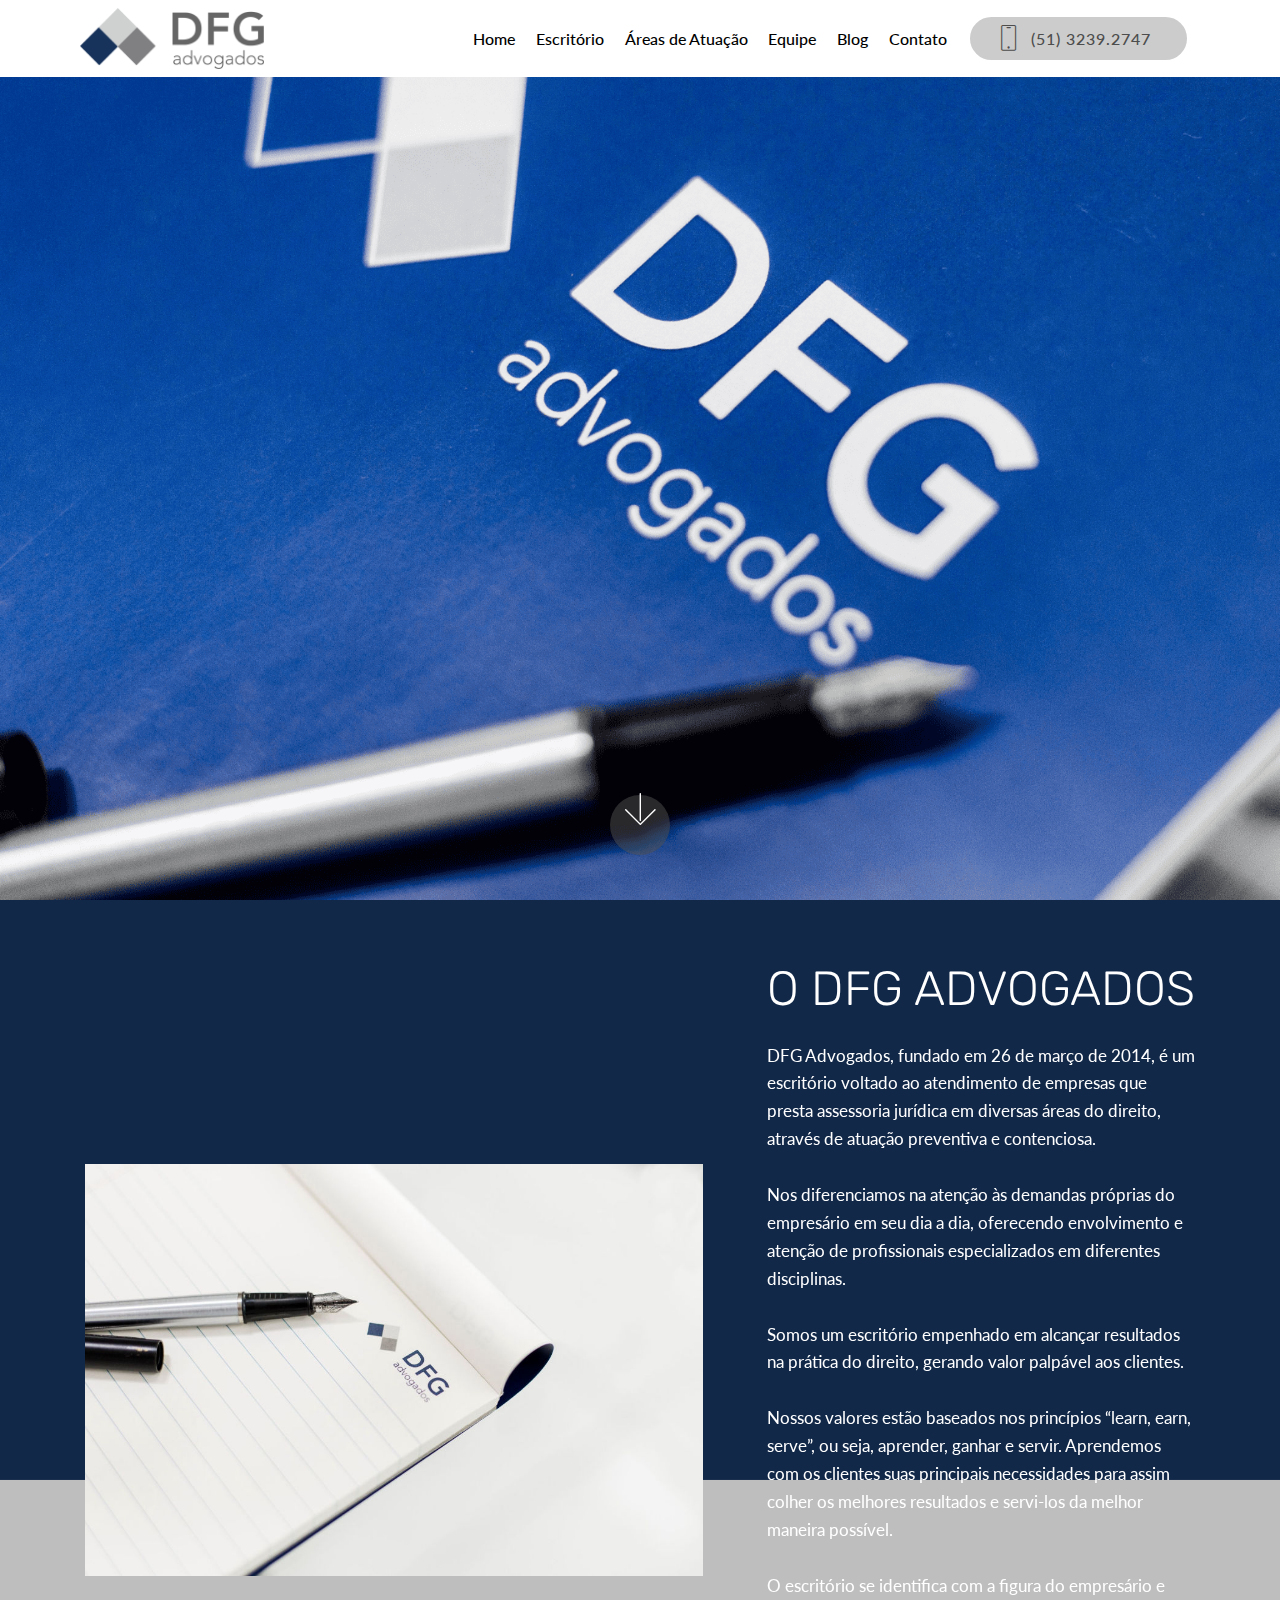
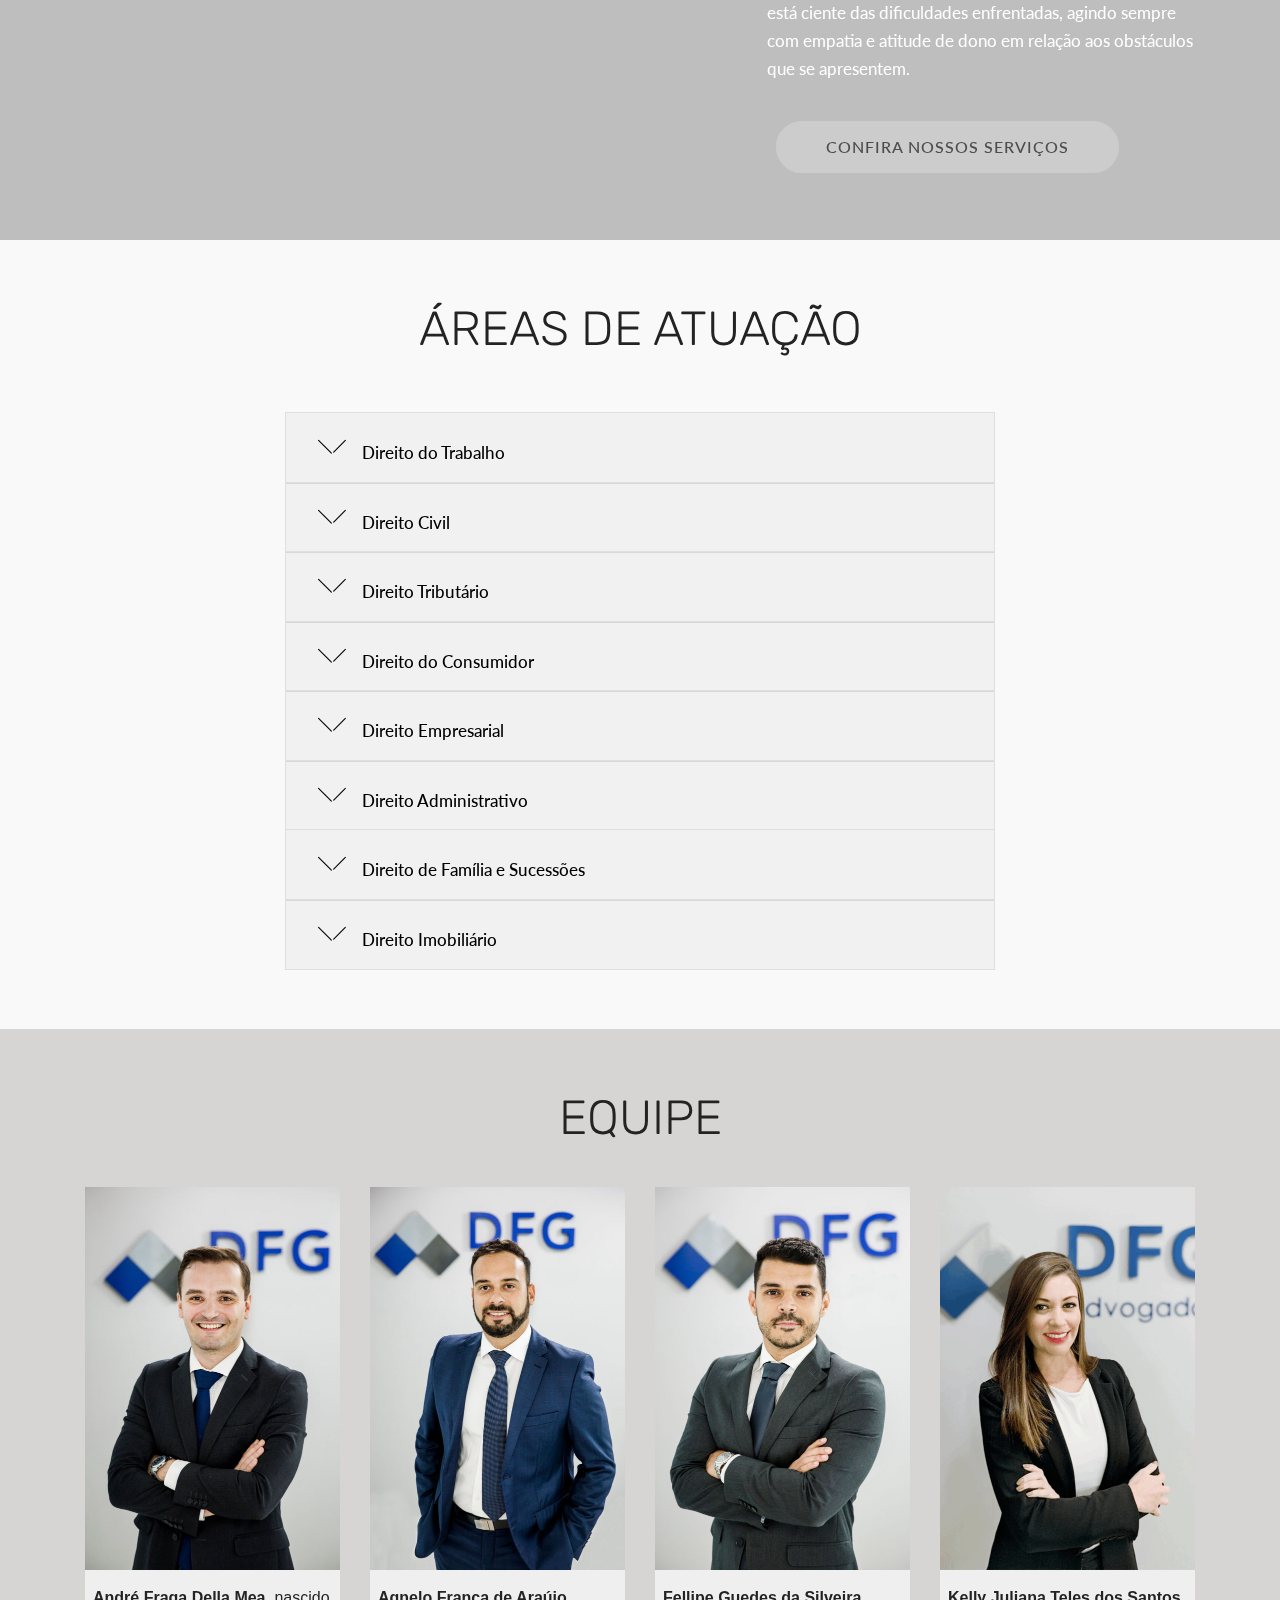
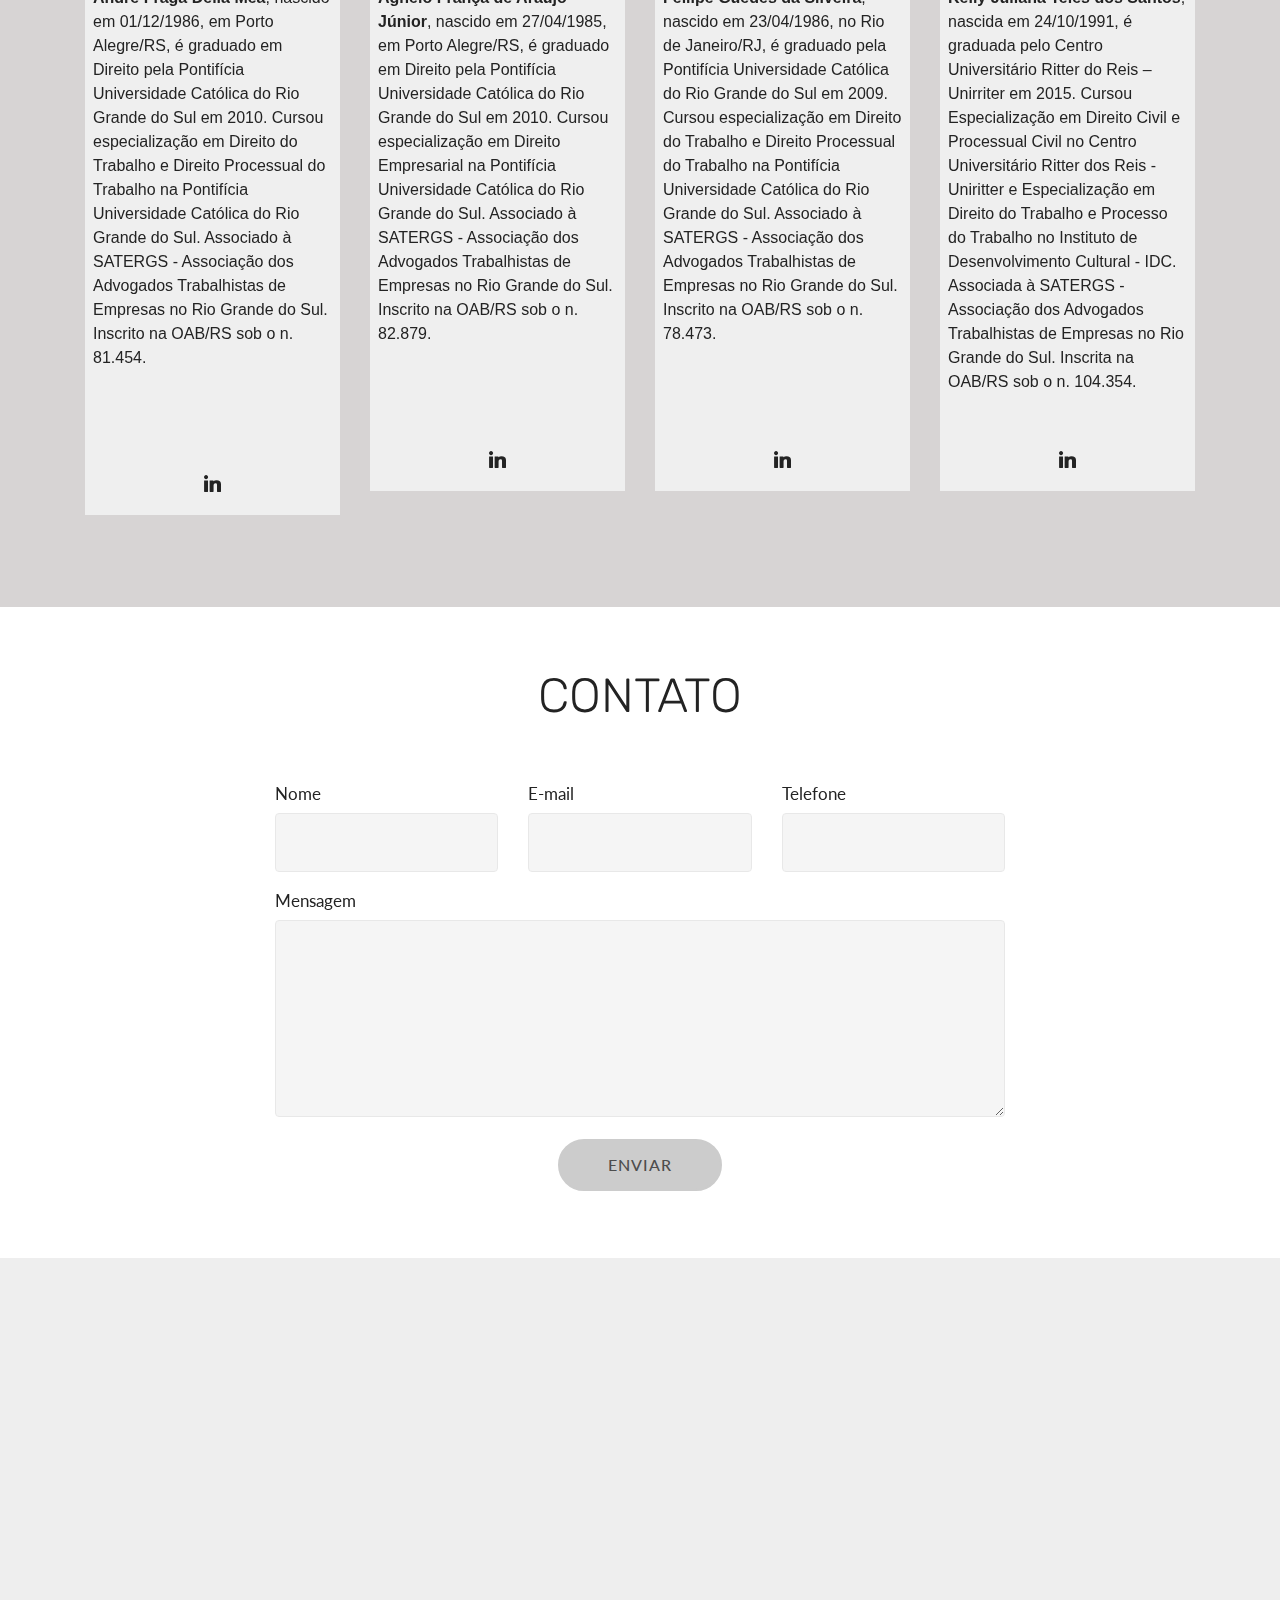
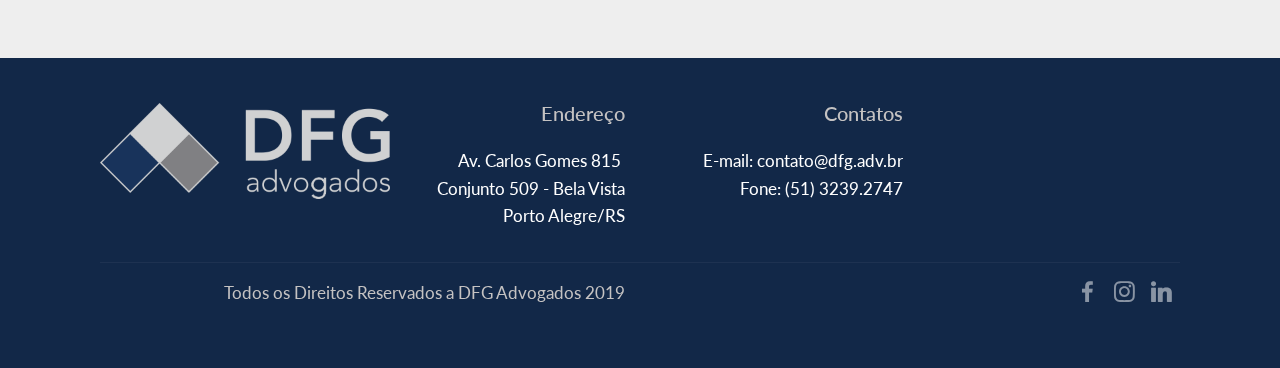
<file: index.html>
<!DOCTYPE html>
<html >
<head>
  <!-- Site made with Mobirise Website Builder v4.8.6, https://mobirise.com -->
  <meta charset="UTF-8">
  <meta http-equiv="X-UA-Compatible" content="IE=edge">
  <meta name="generator" content="Mobirise v4.8.6, mobirise.com">
  <meta name="viewport" content="width=device-width, initial-scale=1, minimum-scale=1">
  <link rel="shortcut icon" href="assets/images/favicon-site-dfg-advogados-128x97.png" type="image/x-icon">
  <meta name="description" content="">
  <title>DFG Advogados</title>
  <link rel="stylesheet" href="assets/web/assets/mobirise-icons/mobirise-icons.css">
  <link rel="stylesheet" href="assets/tether/tether.min.css">
  <link rel="stylesheet" href="assets/bootstrap/css/bootstrap.min.css">
  <link rel="stylesheet" href="assets/bootstrap/css/bootstrap-grid.min.css">
  <link rel="stylesheet" href="assets/bootstrap/css/bootstrap-reboot.min.css">
  <link rel="stylesheet" href="assets/dropdown/css/style.css">
  <link rel="stylesheet" href="assets/socicon/css/styles.css">
  <link rel="stylesheet" href="assets/theme/css/style.css">
  <link rel="stylesheet" href="assets/mobirise/css/mbr-additional.css" type="text/css">
  
  
  
</head>
<body>
  <section class="menu cid-rkIIq6dtg1" once="menu" id="menu2-0">

    

    <nav class="navbar navbar-expand beta-menu navbar-dropdown align-items-center navbar-fixed-top navbar-toggleable-sm">
        <button class="navbar-toggler navbar-toggler-right" type="button" data-toggle="collapse" data-target="#navbarSupportedContent" aria-controls="navbarSupportedContent" aria-expanded="false" aria-label="Toggle navigation">
            <div class="hamburger">
                <span></span>
                <span></span>
                <span></span>
                <span></span>
            </div>
        </button>
        <div class="menu-logo">
            <div class="navbar-brand">
                <span class="navbar-logo">
                    <a href="index.html#header2-i">
                        <img src="assets/images/dfg-advogados-376x124.png" alt="Mobirise" title="" style="height: 3.8rem;">
                    </a>
                </span>
                
            </div>
        </div>
        <div class="collapse navbar-collapse" id="navbarSupportedContent">
            <ul class="navbar-nav nav-dropdown" data-app-modern-menu="true"><li class="nav-item">
                    <a class="nav-link link text-black display-4" href="index.html#header2-i">Home</a>
                </li>
                <li class="nav-item">
                    <a class="nav-link link text-black display-4" href="index.html#header3-14">
                        Escritório</a>
                </li><li class="nav-item"><a class="nav-link link text-black display-4" href="index.html#accordion1-r">Áreas de Atuação</a></li><li class="nav-item"><a class="nav-link link text-black display-4" href="index.html#features16-g">
                        Equipe</a></li><li class="nav-item"><a class="nav-link link text-black display-4" href="page1.html#content5-19">
                        Blog</a></li><li class="nav-item"><a class="nav-link link text-black display-4" href="index.html#form1-d">
                        Contato</a></li></ul>
            <div class="navbar-buttons mbr-section-btn"><a class="btn btn-sm btn-warning display-4" href="tel:+1-234-567-8901">
                    <span class="btn-icon mbri-mobile mbr-iconfont mbr-iconfont-btn">
                    </span>(51) 3239.2747 &nbsp;</a></div>
        </div>
    </nav>
</section>

<section class="engine"><a href="https://mobirise.info/r">bootstrap templates</a></section><section class="cid-rp3AEZYSxW mbr-fullscreen mbr-parallax-background" id="header2-15">

    

    

    <div class="container align-center">
        <div class="row justify-content-md-center">
            <div class="mbr-white col-md-10">
                
                
                
                
            </div>
        </div>
    </div>
    <div class="mbr-arrow hidden-sm-down" aria-hidden="true">
        <a href="#next">
            <i class="mbri-down mbr-iconfont"></i>
        </a>
    </div>
</section>

<section class="header3 cid-rkNhzL9Uaj mbr-parallax-background" id="header3-14">

    

    <div class="mbr-overlay" style="opacity: 0.2; background-color: rgb(0, 0, 0);">
    </div>

    <div class="container">
        <div class="media-container-row">
            <div class="mbr-figure" style="width: 150%;">
                <img src="assets/images/o-escritrio-dfg-advogados-1014x676.jpg" alt="Mobirise" title="">
            </div>

            <div class="media-content">
                <h1 class="mbr-section-title mbr-white pb-3 mbr-fonts-style display-2">O DFG ADVOGADOS</h1>
                
                <div class="mbr-section-text mbr-white pb-3 ">
                    <p class="mbr-text mbr-fonts-style display-5">DFG Advogados, fundado em 26 de março de 2014, é um escritório voltado ao atendimento de empresas que presta assessoria jurídica em diversas áreas do direito, através de atuação preventiva e contenciosa.
<br>
<br>Nos diferenciamos na atenção às demandas próprias do empresário em seu dia a dia, oferecendo envolvimento e atenção de profissionais especializados em diferentes disciplinas.
<br>
<br>Somos um escritório empenhado em alcançar resultados na prática do direito, gerando valor palpável aos clientes.
<br>
<br>Nossos valores estão baseados nos princípios “learn, earn, serve”, ou seja, aprender, ganhar e servir. Aprendemos com os clientes suas principais necessidades para assim colher os melhores resultados e servi-los da melhor maneira possível.
<br>
<br>O escritório se identifica com a figura do empresário e está ciente das dificuldades enfrentadas, agindo sempre com empatia e atitude de dono em relação aos obstáculos que se apresentem.&nbsp;<br></p>
                </div>
                <div class="mbr-section-btn"><a class="btn btn-md btn-warning display-4" href="index.html#accordion1-r">CONFIRA NOSSOS SERVIÇOS</a></div>
            </div>
        </div>
    </div>

</section>

<section class="accordion1 cid-rkITMz1Xyh" id="accordion1-r">

    

    
    <div class="container">
        <div class="media-container-row">
            <div class="col-12 col-md-8">
                <div class="section-head text-center space30">
                    <h2 class="mbr-section-title pb-5 mbr-fonts-style display-2">ÁREAS DE ATUAÇÃO</h2>
                </div>
                <div class="clearfix"></div>
                <div id="bootstrap-accordion_3" class="panel-group accordionStyles accordion" role="tablist" aria-multiselectable="true">
                    <div class="card">
                        <div class="card-header" role="tab" id="headingOne">
                            <a role="button" class="panel-title collapsed text-black" data-toggle="collapse" data-core="" href="#collapse1_3" aria-expanded="false" aria-controls="collapse1">
                                <h4 class="mbr-fonts-style display-5">
                                    <span class="sign mbr-iconfont mbri-arrow-down inactive"></span>Direito do Trabalho</h4>
                            </a>
                        </div>
                        <div id="collapse1_3" class="panel-collapse noScroll collapse " role="tabpanel" aria-labelledby="headingOne" data-parent="#bootstrap-accordion_3">
                            <div class="panel-body p-4">
                                <p class="mbr-fonts-style panel-text display-5"><br>Com experiência em demandas de contencioso judicial e administrativo, administramos reclamatórias trabalhistas ordinárias e ações judiciais de maior complexidade e importância estratégica, além de ações civis públicas, ações coletivas ajuizadas por entidades sindicais, ações indenizatórias decorrentes de acidentes de trabalho e doenças ocupacionais, entre outras. 
<br>
<br>Elaboramos e acompanhamos a defesa de empresas inquéritos civis e procedimentos fiscalizatórios promovidos, respectivamente, pelo Ministério Público do Trabalho e pelo Ministério do Trabalho.
<br>
<br>Na área consultiva, atuamos com foco na correção e melhoria de práticas e políticas internas, propondo soluções para alinhar os interesses e estratégias de nossos clientes às exigências da legislação.
<br>
<br>Nossa equipe atua de forma integrada com as demais áreas jurídicas, de recursos humanos e financeiras das empresas, a fim buscar constante alinhamento, prevenção e/ou solução de passivos trabalhistas, gerando valor, a partir de uma análise criteriosa de custo benefício.&nbsp;<br></p>
                            </div>
                        </div>
                    </div>
                    <div class="card">
                        <div class="card-header" role="tab" id="headingTwo">
                            <a role="button" class="collapsed panel-title text-black" data-toggle="collapse" data-core="" href="#collapse2_3" aria-expanded="false" aria-controls="collapse2">
                                <h4 class="mbr-fonts-style display-5">
                                    <span class="sign mbr-iconfont mbri-arrow-down inactive"></span>Direito Civil</h4>
                            </a>
                            
                        </div>
                        <div id="collapse2_3" class="panel-collapse noScroll collapse" role="tabpanel" aria-labelledby="headingTwo" data-parent="#bootstrap-accordion_3">
                            <div class="panel-body p-4">
                                <p class="mbr-fonts-style panel-text display-5">De maneira consultiva, prestamos assessoria voltada às questões relativas ao direito civil em geral, que compreende desde atendimento pessoal dos advogados para dirimir dúvidas provenientes das atividades gerais da empresa, como também a elaboração e revisão de contratos.
<br>
<br>Trabalhamos com contratos nos diversos formatos jurídicos possíveis para viabilizar a circulação de bens e serviços, como por exemplo: distribuição, representação comercial, comissão, corretagem, franquia, compra e venda, além de prestação de serviços, contratos de comodato, acordos de confidencialidade, confissão de dívida e renegociações.
<br>
<br>Ainda, atuamos defendendo a empresa juridicamente em ações que em favor da empresa, sempre objetivando o sucesso do cliente.
<br>
<br>Na esfera cível destacamos também o serviço de recuperação de crédito, efetuando cobranças extrajudiciais através de notificações, bem como judiciais através de execuções e ações de cobrança.&nbsp;<br></p>
                            </div>
                        </div>
                    </div>
                    <div class="card">
                        <div class="card-header" role="tab" id="headingThree">
                            <a role="button" class="collapsed text-black panel-title" data-toggle="collapse" data-core="" href="#collapse3_3" aria-expanded="false" aria-controls="collapse3">
                                <h4 class="mbr-fonts-style display-5">
                                    <span class="sign mbr-iconfont mbri-arrow-down inactive"></span>Direito Tributário</h4>
                            </a>
                        </div>
                        <div id="collapse3_3" class="panel-collapse noScroll collapse" role="tabpanel" aria-labelledby="headingThree" data-parent="#bootstrap-accordion_3">
                            <div class="panel-body p-4">
                                <p class="mbr-fonts-style panel-text display-5">Nosso serviço abrange a atuação em processos tributários judiciais e administrativos, para defesa dos interesses dos contribuintes, seja na recuperação de créditos fruto de tributos pagos, seja no questionamento da legalidade de tributos exigidos pelo Estado. A atuação do escritório se dá nas esferas municipal, estadual, federal e previdenciária.
<br>
<br>Nosso serviço é prestado com visão integral e voltada para o negócio, por isso estamos atentos aos impactos que as soluções apresentadas possam ter em outros ramos do direito, contando com o suporte das demais áreas do escritório na busca da melhor solução para o caso concreto.&nbsp;<br></p>
                            </div>
                        </div>
                    </div>
                    <div class="card">
                        <div class="card-header" role="tab" id="headingFour">
                            <a role="button" class="collapsed panel-title text-black" data-toggle="collapse" data-core="" href="#collapse4_3" aria-expanded="false" aria-controls="collapse4">
                                <h4 class="mbr-fonts-style display-5">
                                    <span class="sign mbr-iconfont mbri-arrow-down inactive"></span>Direito do Consumidor</h4>
                            </a> 
                        </div>
                        <div id="collapse4_3" class="panel-collapse noScroll collapse" role="tabpanel" aria-labelledby="headingFour" data-parent="#bootstrap-accordion_3">
                            <div class="panel-body p-4">
                                <p class="mbr-fonts-style panel-text display-5">O escritório atua na condução de ações judiciais estratégicas envolvendo o direito do consumidor, incluindo ações civis públicas e ações coletivas. 
<br>
<br>Trabalhamos também com a condução de processos administrativos estratégicos com tramitação nos órgãos de proteção e defesa do consumidor, assim como a condução de inquéritos civis públicos envolvendo a matéria.
<br>
<br>Por fim, destacamos ainda a revisão de políticas internas, elaboração e revisão de contratos de adesão ao consumidor, além de orientação quanto aos procedimentos para comercialização de produtos de maneira eletrônica.&nbsp;<br></p>
                            </div>
                        </div>
                    </div>
                    <div class="card">
                        <div class="card-header" role="tab" id="headingFive">
                            <a role="button" class="collapsed panel-title text-black" data-toggle="collapse" data-core="" href="#collapse5_3" aria-expanded="false" aria-controls="collapse5">
                                <h4 class="mbr-fonts-style display-5">
                                    <span class="sign mbr-iconfont mbri-arrow-down inactive"></span>Direito Empresarial</h4>
                            </a>
                        </div>
                        <div id="collapse5_3" class="panel-collapse noScroll collapse" role="tabpanel" aria-labelledby="headingFive" data-parent="#bootstrap-accordion_3">
                            <div class="panel-body p-4">
                                <p class="mbr-fonts-style panel-text display-5">De maneira consultiva o escritório oferece assessoria completa para empresas de todos os ramos de atividade, independentemente de sua estrutura, abrangendo temas como franquias, seguros, instituições financeiras, prestação de serviços.
<br>
<br>Além disso, acompanha processos de natureza comercial e consultoria na área comercial, incluindo questões atinentes a cheques, notas promissórias, letras de câmbio e duplicatas, bem como contratos comerciais.&nbsp;<br></p>
                            </div>
                        </div>
                    </div>
                    <div class="card">
                        <div class="card-header" role="tab" id="headingSix">
                            <a role="button" class="collapsed panel-title text-black" data-toggle="collapse" data-core="" href="#collapse6_3" aria-expanded="false" aria-controls="collapse6">
                                <h4 class="mbr-fonts-style display-5">
                                    <span class="sign mbr-iconfont mbri-arrow-down inactive"></span>Direito Administrativo</h4>
                            </a>
                        </div>
                        <div id="collapse6_3" class="panel-collapse noScroll collapse" role="tabpanel" aria-labelledby="headingSix" data-parent="#bootstrap-accordion_3">
                            <div class="panel-body p-4">
                                <p class="mbr-fonts-style panel-text display-5">Prestamos m assessoria preventiva, contencioso administrativo e judicial relacionado ao direito público e administrativo, para pessoas físicas e jurídicas, valendo-se do suporte transdisciplinar das demais áreas de especialização do escritório.
<br>
<br>Entre as atividades da área, ressaltamos as defesas de infrações de trânsito, consultivo em licitações e contratos administrativos, atuações perante à administração pública para obtenção de licenças e autorizações, confecção de pareceres e respostas à consultas quanto à temas diversos referente à administração pública.&nbsp;<br></p>
                            </div>
                        </div>
                    </div>
                </div>
            </div>
        </div>
    </div>
</section>

<section class="accordion1 cid-rkJ19hxXlY" id="accordion1-10">

    

    
    <div class="container">
        <div class="media-container-row">
            <div class="col-12 col-md-8">
                <div class="section-head text-center space30">
                    
                </div>
                <div class="clearfix"></div>
                <div id="bootstrap-accordion_4" class="panel-group accordionStyles accordion" role="tablist" aria-multiselectable="true">
                    <div class="card">
                        <div class="card-header" role="tab" id="headingOne">
                            <a role="button" class="panel-title collapsed text-black" data-toggle="collapse" data-core="" href="#collapse1_4" aria-expanded="false" aria-controls="collapse1">
                                <h4 class="mbr-fonts-style display-5">
                                    <span class="sign mbr-iconfont mbri-arrow-down inactive"></span>Direito de Família e Sucessões</h4>
                            </a>
                        </div>
                        <div id="collapse1_4" class="panel-collapse noScroll collapse " role="tabpanel" aria-labelledby="headingOne" data-parent="#bootstrap-accordion_4">
                            <div class="panel-body p-4">
                                <p class="mbr-fonts-style panel-text display-5">O escritório atua de forma completa neste ramo do direito, esclarecendo pontos importantes como: partilha de bens, comunicabilidade patrimonial, interpretação atual sobre os regimes matrimoniais, planejamento tributário. 
<br>
<br>Os serviços prestados envolvem: cautelares, divórcios, guarda, interdição, alimentos e sua execução, pactos antenupciais, entre outros.
<br>
<br>Por fim, atuamos em diversos procedimentos relativos ao direito sucessório tais como inventário judicial ou extrajudicial, testamentos, alvarás, ações anulatórias ou declaratórias de nulidade.&nbsp;<br></p>
                            </div>
                        </div>
                    </div>
                    <div class="card">
                        <div class="card-header" role="tab" id="headingTwo">
                            <a role="button" class="collapsed panel-title text-black" data-toggle="collapse" data-core="" href="#collapse2_4" aria-expanded="false" aria-controls="collapse2">
                                <h4 class="mbr-fonts-style display-5">
                                    <span class="sign mbr-iconfont mbri-arrow-down inactive"></span>Direito Imobiliário</h4>
                            </a>
                            
                        </div>
                        <div id="collapse2_4" class="panel-collapse noScroll collapse" role="tabpanel" aria-labelledby="headingTwo" data-parent="#bootstrap-accordion_4">
                            <div class="panel-body p-4">
                                <p class="mbr-fonts-style panel-text display-5">Prestamos assessoria e consultoria na redação em todas as fases de tratativas e negociações de compra, venda e aluguel de imóveis, incluindo em nossos préstimos a elaboração/revisão de contratos, análise documental e ações judiciais em geral relacionadas ao ramo imobiliário.
<br>
<br>Prestamos, no ramo, consultoria e assessoria à condomínios através de estudos jurídicos em aquisições de imóveis, visando evitar a ineficácia da venda, além da atuação em ações ressarcitórias e indenizatórias em razão de vícios no imóvel, bem como, ações possessórias e de usucapião.&nbsp;<br></p>
                            </div>
                        </div>
                    </div>
                    
                    
                    
                    
                </div>
            </div>
        </div>
    </div>
</section>

<section class="features16 cid-rkIPAY8kRZ" id="features16-g">
    
    
    
    <div class="container align-center">
        <h2 class="pb-3 mbr-fonts-style mbr-section-title display-2"><p>EQUIPE</p></h2>
        
        <div class="row media-row">
            
        <div class="team-item col-lg-3 col-md-6">
                <div class="item-image">
                    <img src="assets/images/andr-510x765.jpg" alt="" title="">
                </div>
                <div class="item-caption py-3">
                    
                    <div class="item-role px-2">
                        <p><strong>André Fraga Della Mea</strong>, nascido em 01/12/1986, em Porto Alegre/RS, é graduado em Direito pela Pontifícia Universidade Católica do Rio Grande do Sul em 2010. Cursou especialização em Direito do Trabalho e Direito Processual do Trabalho na Pontifícia Universidade Católica do Rio Grande do Sul. Associado à SATERGS - Associação dos Advogados Trabalhistas de Empresas no Rio Grande do Sul. Inscrito na OAB/RS sob o n. 81.454.<br><br><br><br><br></p>
                    </div>
                    <div class="item-social pt-2">
                        <a href="https://www.linkedin.com/in/andr%C3%A9-fraga-della-mea-95865557/" target="_blank">
                            <span class="p-1 mbr-iconfont mbr-iconfont-social socicon-linkedin socicon"></span>
                        </a>
                        <a href="https://www.facebook.com/pages/Mobirise/1616226671953247" target="_blank">
                            
                        </a>
                        <a href="https://plus.google.com/u/0/+Mobirise" target="_blank">
                            
                        </a>
                        <a href="https://www.linkedin.com/in/mobirise" target="_blank">
                            
                        </a>
                        <a href="https://www.instagram.com/mobirise/" target="_blank">
                            
                        </a>
                        <a href="https://www.youtube.com/channel/UCt_tncVAetpK5JeM8L-8jyw" target="_blank">    
                            
                        </a>
                    </div>
                </div>
            </div><div class="team-item col-lg-3 col-md-6">
                <div class="item-image">
                    <img src="assets/images/agnelo-510x765.jpg" alt="" title="">
                </div>
                <div class="item-caption py-3">
                    
                    <div class="item-role px-2">
                        <p><strong>Agnelo França de Araújo Júnior</strong>, nascido em 27/04/1985, em Porto Alegre/RS, é graduado em Direito pela Pontifícia Universidade Católica do Rio Grande do Sul em 2010. Cursou especialização em Direito Empresarial na Pontifícia Universidade Católica do Rio Grande do Sul. Associado à SATERGS - Associação dos Advogados Trabalhistas de Empresas no Rio Grande do Sul. Inscrito na OAB/RS sob o n. 82.879.<br><br><br><br><br></p>
                    </div>
                    <div class="item-social pt-2">
                        <a href="https://www.linkedin.com/in/agnelo-fran%C3%A7a-jr-54b00096/" target="_blank">
                            <span class="p-1 mbr-iconfont mbr-iconfont-social socicon-linkedin socicon"></span>
                        </a>
                        <a href="https://www.facebook.com/pages/Mobirise/1616226671953247" target="_blank">
                            
                        </a>
                        <a href="https://plus.google.com/u/0/+Mobirise" target="_blank">
                            
                        </a>
                        <a href="https://www.linkedin.com/in/mobirise" target="_blank">
                            
                        </a>
                        <a href="https://www.instagram.com/mobirise/" target="_blank">
                            
                        </a>
                        <a href="https://www.youtube.com/channel/UCt_tncVAetpK5JeM8L-8jyw" target="_blank">    
                            
                        </a>
                    </div>
                </div>
            </div><div class="team-item col-lg-3 col-md-6">
                <div class="item-image">
                    <img src="assets/images/fellipe-510x765.jpg" alt="" title="">
                </div>
                <div class="item-caption py-3">
                    
                    <div class="item-role px-2">
                        <p><strong>Fellipe Guedes da Silveira</strong>, nascido em 23/04/1986, no Rio de Janeiro/RJ, é graduado pela Pontifícia Universidade Católica do Rio Grande do Sul em 2009. Cursou especialização em Direito do Trabalho e Direito Processual do Trabalho na Pontifícia Universidade Católica do Rio Grande do Sul. Associado à SATERGS - Associação dos Advogados Trabalhistas de Empresas no Rio Grande do Sul. Inscrito na OAB/RS sob o n. 78.473.<br><br><br><br>&nbsp;<br></p>
                    </div>
                    <div class="item-social pt-2">
                        <a href="https://www.linkedin.com/in/felguedes/" target="_blank">
                            <span class="p-1 mbr-iconfont mbr-iconfont-social socicon-linkedin socicon"></span>
                        </a>
                        <a href="https://www.facebook.com/pages/Mobirise/1616226671953247" target="_blank">
                            
                        </a>
                        <a href="https://plus.google.com/u/0/+Mobirise" target="_blank">
                            
                        </a>
                        <a href="https://www.linkedin.com/in/mobirise" target="_blank">
                            
                        </a>
                        <a href="https://www.instagram.com/mobirise/" target="_blank">
                            
                        </a>
                        <a href="https://www.youtube.com/channel/UCt_tncVAetpK5JeM8L-8jyw" target="_blank">    
                            
                        </a>
                    </div>
                </div>
            </div><div class="team-item col-lg-3 col-md-6">
                <div class="item-image">
                    <img src="assets/images/foto-kelly-site-dfg-advogados-510x765.png" alt="" title="">
                </div>
                <div class="item-caption py-3">
                    
                    <div class="item-role px-2">
                        <p><strong>Kelly Juliana Teles dos Santos</strong>, nascida em 24/10/1991, é graduada pelo Centro Universitário Ritter do Reis – Unirriter em 2015. Cursou Especialização em Direito Civil e Processual Civil no Centro Universitário Ritter dos Reis - Uniritter e Especialização em Direito do Trabalho e Processo do Trabalho no Instituto de Desenvolvimento Cultural - IDC. Associada à SATERGS - Associação dos Advogados Trabalhistas de Empresas no Rio Grande do Sul. Inscrita na OAB/RS sob o n. 104.354.&nbsp;<br><br><br></p>
                    </div>
                    <div class="item-social pt-2">
                        <a href="https://www.linkedin.com/in/kellysantosadvogada/" target="_blank">
                            <span class="p-1 mbr-iconfont mbr-iconfont-social socicon-linkedin socicon"></span>
                        </a>
                        <a href="https://www.facebook.com/pages/Mobirise/1616226671953247" target="_blank">
                            
                        </a>
                        <a href="https://plus.google.com/u/0/+Mobirise" target="_blank">
                            
                        </a>
                        <a href="https://www.linkedin.com/in/mobirise" target="_blank">
                            
                        </a>
                        <a href="https://www.instagram.com/mobirise/" target="_blank">
                            
                        </a>
                        <a href="https://www.youtube.com/channel/UCt_tncVAetpK5JeM8L-8jyw" target="_blank">    
                            
                        </a>
                    </div>
                </div>
            </div></div>    
    </div>
</section>

<section class="mbr-section form1 cid-rkILRXnEZz" id="form1-d">

    

    
    <div class="container">
        <div class="row justify-content-center">
            <div class="title col-12 col-lg-8">
                <h2 class="mbr-section-title align-center pb-3 mbr-fonts-style display-2">CONTATO</h2>
                
            </div>
        </div>
    </div>
    <div class="container">
        <div class="row justify-content-center">
            <div class="media-container-column col-lg-8" data-form-type="formoid">
                    <div data-form-alert="" hidden="">Agradecemos pelo contato. Retornaremos o mais breve possível!</div>
            
                    <form class="mbr-form" action="https://mobirise.com/" method="post" data-form-title="Mobirise Form"><input type="hidden" name="email" data-form-email="true" value="GS61yXdGOdLzj7nciVli/JA3DpMgw9K7dCzAU42JZsfEA6rNjxWo3dorcHv1xfGjxJ7tk+uB34+tENic0jUCZk1uZN+TcMts3QPf4lAdSmXULFGVdApCbMWEgIuhkQ85">
                        <div class="row row-sm-offset">
                            <div class="col-md-4 multi-horizontal" data-for="name">
                                <div class="form-group">
                                    <label class="form-control-label mbr-fonts-style display-5" for="name-form1-d">Nome</label>
                                    <input type="text" class="form-control" name="name" data-form-field="Name" required="" id="name-form1-d">
                                </div>
                            </div>
                            <div class="col-md-4 multi-horizontal" data-for="email">
                                <div class="form-group">
                                    <label class="form-control-label mbr-fonts-style display-5" for="email-form1-d">E-mail</label>
                                    <input type="email" class="form-control" name="email" data-form-field="Email" required="" id="email-form1-d">
                                </div>
                            </div>
                            <div class="col-md-4 multi-horizontal" data-for="phone">
                                <div class="form-group">
                                    <label class="form-control-label mbr-fonts-style display-5" for="phone-form1-d">Telefone</label>
                                    <input type="tel" class="form-control" name="phone" data-form-field="Phone" id="phone-form1-d">
                                </div>
                            </div>
                        </div>
                        <div class="form-group" data-for="message">
                            <label class="form-control-label mbr-fonts-style display-5" for="message-form1-d">Mensagem</label>
                            <textarea type="text" class="form-control" name="message" rows="7" data-form-field="Message" id="message-form1-d"></textarea>
                        </div>
            
                        <span class="input-group-btn"><button href="" type="submit" class="btn btn-form btn-warning display-4">ENVIAR</button></span>
                    </form>
            </div>
        </div>
    </div>
</section>

<section class="map1 cid-rkILUDF31Y" id="map1-e">

     

    <div class="google-map"><iframe frameborder="0" style="border:0" src="https://www.google.com/maps/embed/v1/place?key=AIzaSyA0Dx_boXQiwvdz8sJHoYeZNVTdoWONYkU&amp;q=place_id:ChIJF5ES98x5GZURGpD2P24K_0s" allowfullscreen=""></iframe></div>
</section>

<section class="cid-rkILZl8ejm" id="footer1-f">

    

    <div class="mbr-overlay" style="background-color: rgb(0, 0, 0); opacity: 0.2;"></div>

    <div class="container">
        <div class="media-container-row content text-white">
            <div class="col-12 col-md-3">
                <div class="media-wrap">
                    <a href="index.html#header2-15">
                        <img src="assets/images/logo-rodap-dfg-advogados-435x144.png" alt="Logo Rodapé DFG Advogados" title="">
                    </a>
                </div>
            </div>
            <div class="col-12 col-md-3 mbr-fonts-style display-5">
                <h5 class="pb-3">&nbsp; Endereço</h5>
                <p class="mbr-text">Av. Carlos Gomes 815&nbsp;<br>&nbsp;Conjunto 509 - Bela Vista<br>Porto Alegre/RS</p>
            </div>
            <div class="col-12 col-md-3 mbr-fonts-style display-5">
                <h5 class="pb-3">&nbsp; &nbsp; &nbsp;Contatos</h5>
                <p class="mbr-text">&nbsp; &nbsp; &nbsp; &nbsp; &nbsp;E-mail: contato@dfg.adv.br
                    <br>&nbsp; &nbsp; &nbsp; Fone: (51) 3239.2747</p>
            </div>
            <div class="col-12 col-md-3 mbr-fonts-style display-7">
                <h5 class="pb-3"></h5>
                <p class="mbr-text"><br><br></p>
            </div>
        </div>
        <div class="footer-lower">
            <div class="media-container-row">
                <div class="col-sm-12">
                    <hr>
                </div>
            </div>
            <div class="media-container-row mbr-white">
                <div class="col-sm-6 copyright">
                    <p class="mbr-text mbr-fonts-style display-5">
                        Todos os Direitos Reservados a DFG Advogados 2019
                    </p>
                </div>
                <div class="col-md-6">
                    <div class="social-list align-right">
                        <div class="soc-item">
                            <a href="https://facebook.com/dfgadvogados" target="_blank">
                                <span class="mbr-iconfont mbr-iconfont-social socicon-facebook socicon"></span>
                            </a>
                        </div>
                        <div class="soc-item">
                            <a href="https://instagram.com/dfgadvogados" target="_blank">
                                <span class="mbr-iconfont mbr-iconfont-social socicon-instagram socicon"></span>
                            </a>
                        </div>
                        <div class="soc-item">
                            <a href="https://www.linkedin.com/company/della-mea-fran%C3%A7a-jr-&-guedes-da-silveira-advogados?trk=public_profile_topcard_current_company" target="_blank">
                                <span class="mbr-iconfont mbr-iconfont-social socicon-linkedin socicon"></span>
                            </a>
                        </div>
                        
                        
                        
                    </div>
                </div>
            </div>
        </div>
    </div>
</section>


  <script src="assets/web/assets/jquery/jquery.min.js"></script>
  <script src="assets/popper/popper.min.js"></script>
  <script src="assets/tether/tether.min.js"></script>
  <script src="assets/bootstrap/js/bootstrap.min.js"></script>
  <script src="assets/smoothscroll/smooth-scroll.js"></script>
  <script src="assets/dropdown/js/script.min.js"></script>
  <script src="assets/touchswipe/jquery.touch-swipe.min.js"></script>
  <script src="assets/parallax/jarallax.min.js"></script>
  <script src="assets/mbr-switch-arrow/mbr-switch-arrow.js"></script>
  <script src="assets/theme/js/script.js"></script>
  <script src="assets/formoid/formoid.min.js"></script>
  
  
</body>
</html>
</file>
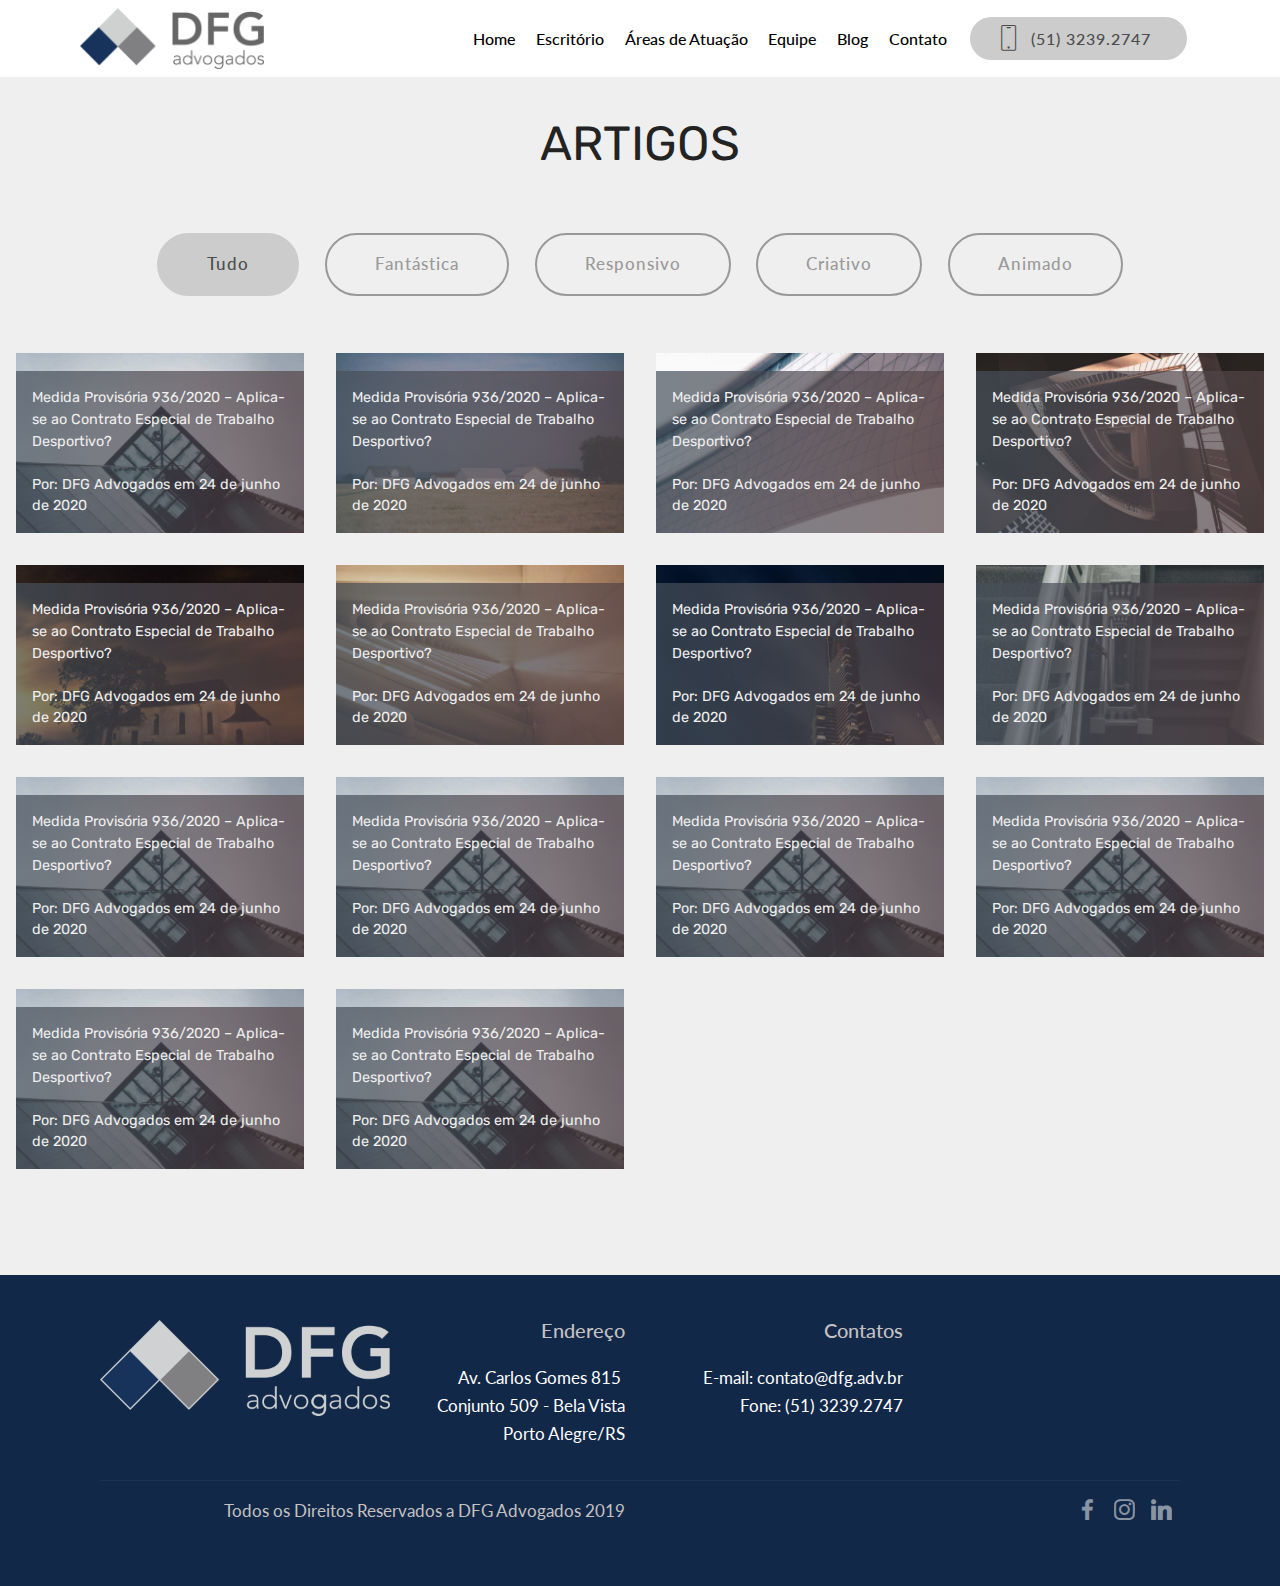
<file: page1.html>
<!DOCTYPE html>
<html >
<head>
  <!-- Site made with Mobirise Website Builder v4.8.6, https://mobirise.com -->
  <meta charset="UTF-8">
  <meta http-equiv="X-UA-Compatible" content="IE=edge">
  <meta name="generator" content="Mobirise v4.8.6, mobirise.com">
  <meta name="viewport" content="width=device-width, initial-scale=1, minimum-scale=1">
  <link rel="shortcut icon" href="assets/images/favicon-site-dfg-advogados-128x97.png" type="image/x-icon">
  <meta name="description" content="Site Builder Description">
  <title>Blog DFG Advogados</title>
  <link rel="stylesheet" href="assets/web/assets/mobirise-icons/mobirise-icons.css">
  <link rel="stylesheet" href="assets/tether/tether.min.css">
  <link rel="stylesheet" href="assets/bootstrap/css/bootstrap.min.css">
  <link rel="stylesheet" href="assets/bootstrap/css/bootstrap-grid.min.css">
  <link rel="stylesheet" href="assets/bootstrap/css/bootstrap-reboot.min.css">
  <link rel="stylesheet" href="assets/dropdown/css/style.css">
  <link rel="stylesheet" href="assets/socicon/css/styles.css">
  <link rel="stylesheet" href="assets/theme/css/style.css">
  <link rel="stylesheet" href="assets/gallery/style.css">
  <link rel="stylesheet" href="assets/mobirise/css/mbr-additional.css" type="text/css">
  
  
  
</head>
<body>
  <section class="menu cid-rkIIq6dtg1" once="menu" id="menu2-15">

    

    <nav class="navbar navbar-expand beta-menu navbar-dropdown align-items-center navbar-fixed-top navbar-toggleable-sm">
        <button class="navbar-toggler navbar-toggler-right" type="button" data-toggle="collapse" data-target="#navbarSupportedContent" aria-controls="navbarSupportedContent" aria-expanded="false" aria-label="Toggle navigation">
            <div class="hamburger">
                <span></span>
                <span></span>
                <span></span>
                <span></span>
            </div>
        </button>
        <div class="menu-logo">
            <div class="navbar-brand">
                <span class="navbar-logo">
                    <a href="index.html#header2-i">
                        <img src="assets/images/dfg-advogados-376x124.png" alt="Mobirise" title="" style="height: 3.8rem;">
                    </a>
                </span>
                
            </div>
        </div>
        <div class="collapse navbar-collapse" id="navbarSupportedContent">
            <ul class="navbar-nav nav-dropdown" data-app-modern-menu="true"><li class="nav-item">
                    <a class="nav-link link text-black display-4" href="index.html#header2-i">Home</a>
                </li>
                <li class="nav-item">
                    <a class="nav-link link text-black display-4" href="index.html#header3-14">
                        Escritório</a>
                </li><li class="nav-item"><a class="nav-link link text-black display-4" href="index.html#accordion1-r">Áreas de Atuação</a></li><li class="nav-item"><a class="nav-link link text-black display-4" href="index.html#features16-g">
                        Equipe</a></li><li class="nav-item"><a class="nav-link link text-black display-4" href="page1.html#content5-19">
                        Blog</a></li><li class="nav-item"><a class="nav-link link text-black display-4" href="index.html#form1-d">
                        Contato</a></li></ul>
            <div class="navbar-buttons mbr-section-btn"><a class="btn btn-sm btn-warning display-4" href="tel:+1-234-567-8901">
                    <span class="btn-icon mbri-mobile mbr-iconfont mbr-iconfont-btn">
                    </span>(51) 3239.2747 &nbsp;</a></div>
        </div>
    </nav>
</section>

<section class="engine"><a href="https://mobirise.info/b">create your own website for free</a></section><section class="mbr-section content5 cid-s3j03Elree" id="content5-19">

    

    

    <div class="container">
        <div class="media-container-row">
            <div class="title col-12 col-md-8">
                <h2 class="align-center mbr-bold mbr-white pb-3 mbr-fonts-style display-2"><span style="font-weight: normal;">ARTIGOS</span></h2>
                
                
                
            </div>
        </div>
    </div>
</section>

<section class="mbr-gallery mbr-slider-carousel cid-s3iYODP01t" id="gallery2-17">

    

    <div>
        <div><!-- Filter --><div class="mbr-gallery-filter container gallery-filter-active"><ul buttons="0"><li class="mbr-gallery-filter-all"><a class="btn btn-md btn-warning-outline active display-5" href="">Tudo</a></li></ul></div><!-- Gallery --><div class="mbr-gallery-row"><div class="mbr-gallery-layout-default"><div><div><div class="mbr-gallery-item mbr-gallery-item--p2" data-video-url="false" data-tags="Fantástica"><div href="#lb-gallery2-17" data-slide-to="0" data-toggle="modal"><img src="assets/images/gallery00.jpg" alt="" title=""><span class="icon-focus"></span><span class="mbr-gallery-title mbr-fonts-style display-7"><a href="index.html#accordion1-r" class="text-secondary"></a><a href="page2.html#content4-1j" class="text-secondary">Medida Provisória 936/2020 – Aplica-se ao Contrato Especial de Trabalho Desportivo?
</a><br><a href="page2.html#content4-1j">
</a><br><a href="page2.html#content4-1j" class="text-secondary">Por: DFG Advogados em 24 de junho de 2020</a><br></span></div></div><div class="mbr-gallery-item mbr-gallery-item--p2" data-video-url="false" data-tags="Responsivo"><div href="#lb-gallery2-17" data-slide-to="1" data-toggle="modal"><img src="assets/images/gallery01.jpg" alt="" title=""><span class="icon-focus"></span><span class="mbr-gallery-title mbr-fonts-style display-7"><a href="page2.html#content4-1j" class="text-secondary">Medida Provisória 936/2020 – Aplica-se ao Contrato Especial de Trabalho Desportivo? 
</a><br><a href="page2.html#content4-1j">
</a><br><a href="page2.html#content4-1j" class="text-secondary">Por: DFG Advogados em 24 de junho de 2020</a></span></div></div><div class="mbr-gallery-item mbr-gallery-item--p2" data-video-url="false" data-tags="Criativo"><div href="#lb-gallery2-17" data-slide-to="2" data-toggle="modal"><img src="assets/images/gallery02.jpg" alt="" title=""><span class="icon-focus"></span><span class="mbr-gallery-title mbr-fonts-style display-7"><a href="page2.html#content4-1j" class="text-secondary">Medida Provisória 936/2020 – Aplica-se ao Contrato Especial de Trabalho Desportivo? 
</a><br><a href="page2.html#content4-1j">
</a><br><a href="page2.html#content4-1j" class="text-secondary">Por: DFG Advogados em 24 de junho de 2020</a></span></div></div><div class="mbr-gallery-item mbr-gallery-item--p2" data-video-url="false" data-tags="Animado"><div href="#lb-gallery2-17" data-slide-to="3" data-toggle="modal"><img src="assets/images/gallery03.jpg" alt="" title=""><span class="icon-focus"></span><span class="mbr-gallery-title mbr-fonts-style display-7"><a href="page2.html#content4-1j" class="text-secondary">Medida Provisória 936/2020 – Aplica-se ao Contrato Especial de Trabalho Desportivo? 
</a><br><a href="page2.html#content4-1j">
</a><br><a href="page2.html#content4-1j" class="text-secondary">Por: DFG Advogados em 24 de junho de 2020</a></span></div></div><div class="mbr-gallery-item mbr-gallery-item--p2" data-video-url="false" data-tags="Fantástica"><div href="#lb-gallery2-17" data-slide-to="4" data-toggle="modal"><img src="assets/images/gallery04.jpg" alt="" title=""><span class="icon-focus"></span><span class="mbr-gallery-title mbr-fonts-style display-7"><a href="page2.html#content4-1j" class="text-secondary">Medida Provisória 936/2020 – Aplica-se ao Contrato Especial de Trabalho Desportivo? 
</a><br><a href="page2.html#content4-1j">
</a><br><a href="page2.html#content4-1j" class="text-secondary">Por: DFG Advogados em 24 de junho de 2020</a></span></div></div><div class="mbr-gallery-item mbr-gallery-item--p2" data-video-url="false" data-tags="Fantástica"><div href="#lb-gallery2-17" data-slide-to="5" data-toggle="modal"><img src="assets/images/gallery05.jpg" alt="" title=""><span class="icon-focus"></span><span class="mbr-gallery-title mbr-fonts-style display-7"><a href="page2.html#content4-1j" class="text-secondary">Medida Provisória 936/2020 – Aplica-se ao Contrato Especial de Trabalho Desportivo? 
</a><br><a href="page2.html#content4-1j">
</a><br><a href="page2.html#content4-1j" class="text-secondary">Por: DFG Advogados em 24 de junho de 2020</a></span></div></div><div class="mbr-gallery-item mbr-gallery-item--p2" data-video-url="false" data-tags="Responsivo"><div href="#lb-gallery2-17" data-slide-to="6" data-toggle="modal"><img src="assets/images/gallery06.jpg" alt="" title=""><span class="icon-focus"></span><span class="mbr-gallery-title mbr-fonts-style display-7"><a href="page2.html#content4-1j" class="text-secondary">Medida Provisória 936/2020 – Aplica-se ao Contrato Especial de Trabalho Desportivo? 
</a><br><a href="page2.html#content4-1j">
</a><br><a href="page2.html#content4-1j" class="text-secondary">Por: DFG Advogados em 24 de junho de 2020</a></span></div></div><div class="mbr-gallery-item mbr-gallery-item--p2" data-video-url="false" data-tags="Animado"><div href="#lb-gallery2-17" data-slide-to="7" data-toggle="modal"><img src="assets/images/gallery07.jpg" alt="" title=""><span class="icon-focus"></span><span class="mbr-gallery-title mbr-fonts-style display-7"><a href="page2.html#content4-1j" class="text-secondary">Medida Provisória 936/2020 – Aplica-se ao Contrato Especial de Trabalho Desportivo? 
</a><br><a href="page2.html#content4-1j">
</a><br><a href="page2.html#content4-1j" class="text-secondary">Por: DFG Advogados em 24 de junho de 2020</a></span></div></div><div class="mbr-gallery-item mbr-gallery-item--p2" data-video-url="false" data-tags="Fantástica"><div href="#lb-gallery2-17" data-slide-to="8" data-toggle="modal"><img src="assets/images/gallery00.jpg" alt="" title=""><span class="icon-focus"></span><span class="mbr-gallery-title mbr-fonts-style display-7"><a href="page2.html#content4-1j" class="text-secondary">Medida Provisória 936/2020 – Aplica-se ao Contrato Especial de Trabalho Desportivo? 
</a><br><a href="page2.html#content4-1j">
</a><br><a href="page2.html#content4-1j" class="text-secondary">Por: DFG Advogados em 24 de junho de 2020</a><br></span></div></div><div class="mbr-gallery-item mbr-gallery-item--p2" data-video-url="false" data-tags="Fantástica"><div href="#lb-gallery2-17" data-slide-to="9" data-toggle="modal"><img src="assets/images/gallery00.jpg" alt="" title=""><span class="icon-focus"></span><span class="mbr-gallery-title mbr-fonts-style display-7"><a href="page2.html#content4-1j" class="text-secondary">Medida Provisória 936/2020 – Aplica-se ao Contrato Especial de Trabalho Desportivo? 
</a><br><a href="page2.html#content4-1j">
</a><br><a href="page2.html#content4-1j" class="text-secondary">Por: DFG Advogados em 24 de junho de 2020</a><br></span></div></div><div class="mbr-gallery-item mbr-gallery-item--p2" data-video-url="false" data-tags="Fantástica"><div href="#lb-gallery2-17" data-slide-to="10" data-toggle="modal"><img src="assets/images/gallery00.jpg" alt="" title=""><span class="icon-focus"></span><span class="mbr-gallery-title mbr-fonts-style display-7"><a href="page2.html#content4-1j" class="text-secondary">Medida Provisória 936/2020 – Aplica-se ao Contrato Especial de Trabalho Desportivo? 
</a><br><a href="page2.html#content4-1j">
</a><br><a href="page2.html#content4-1j" class="text-secondary">Por: DFG Advogados em 24 de junho de 2020</a><br></span></div></div><div class="mbr-gallery-item mbr-gallery-item--p2" data-video-url="false" data-tags="Fantástica"><div href="#lb-gallery2-17" data-slide-to="11" data-toggle="modal"><img src="assets/images/gallery00.jpg" alt="" title=""><span class="icon-focus"></span><span class="mbr-gallery-title mbr-fonts-style display-7"><a href="page2.html#content4-1j" class="text-secondary">Medida Provisória 936/2020 – Aplica-se ao Contrato Especial de Trabalho Desportivo? 
</a><br><a href="page2.html#content4-1j">
</a><br><a href="page2.html#content4-1j" class="text-secondary">Por: DFG Advogados em 24 de junho de 2020</a><br></span></div></div><div class="mbr-gallery-item mbr-gallery-item--p2" data-video-url="false" data-tags="Fantástica"><div href="#lb-gallery2-17" data-slide-to="12" data-toggle="modal"><img src="assets/images/gallery00.jpg" alt="" title=""><span class="icon-focus"></span><span class="mbr-gallery-title mbr-fonts-style display-7"><a href="page2.html#content4-1j" class="text-secondary">Medida Provisória 936/2020 – Aplica-se ao Contrato Especial de Trabalho Desportivo? 
</a><br><a href="page2.html#content4-1j">
</a><br><a href="page2.html#content4-1j" class="text-secondary">Por: DFG Advogados em 24 de junho de 2020</a><br></span></div></div><div class="mbr-gallery-item mbr-gallery-item--p2" data-video-url="false" data-tags="Fantástica"><div href="#lb-gallery2-17" data-slide-to="13" data-toggle="modal"><img src="assets/images/gallery00.jpg" alt="" title=""><span class="icon-focus"></span><span class="mbr-gallery-title mbr-fonts-style display-7"><a href="page2.html#content4-1j" class="text-secondary">Medida Provisória 936/2020 – Aplica-se ao Contrato Especial de Trabalho Desportivo? 
</a><br><a href="page2.html#content4-1j">
</a><br><a href="page2.html#content4-1j" class="text-secondary">Por: DFG Advogados em 24 de junho de 2020</a><br></span></div></div></div></div><div class="clearfix"></div></div></div><!-- Lightbox --><div data-app-prevent-settings="" class="mbr-slider modal fade carousel slide" tabindex="-1" data-keyboard="true" data-interval="false" id="lb-gallery2-17"><div class="modal-dialog"><div class="modal-content"><div class="modal-body"><div class="carousel-inner"><div class="carousel-item"><img src="assets/images/gallery00.jpg" alt="" title=""></div><div class="carousel-item"><img src="assets/images/gallery01.jpg" alt="" title=""></div><div class="carousel-item"><img src="assets/images/gallery02.jpg" alt="" title=""></div><div class="carousel-item"><img src="assets/images/gallery03.jpg" alt="" title=""></div><div class="carousel-item"><img src="assets/images/gallery04.jpg" alt="" title=""></div><div class="carousel-item"><img src="assets/images/gallery05.jpg" alt="" title=""></div><div class="carousel-item"><img src="assets/images/gallery06.jpg" alt="" title=""></div><div class="carousel-item"><img src="assets/images/gallery07.jpg" alt="" title=""></div><div class="carousel-item"><img src="assets/images/gallery00.jpg" alt="" title=""></div><div class="carousel-item"><img src="assets/images/gallery00.jpg" alt="" title=""></div><div class="carousel-item"><img src="assets/images/gallery00.jpg" alt="" title=""></div><div class="carousel-item"><img src="assets/images/gallery00.jpg" alt="" title=""></div><div class="carousel-item"><img src="assets/images/gallery00.jpg" alt="" title=""></div><div class="carousel-item active"><img src="assets/images/gallery00.jpg" alt="" title=""></div></div><a class="carousel-control carousel-control-prev" role="button" data-slide="prev" href="#lb-gallery2-17"><span class="mbri-left mbr-iconfont" aria-hidden="true"></span><span class="sr-only">Previous</span></a><a class="carousel-control carousel-control-next" role="button" data-slide="next" href="#lb-gallery2-17"><span class="mbri-right mbr-iconfont" aria-hidden="true"></span><span class="sr-only">Next</span></a><a class="close" href="#" role="button" data-dismiss="modal"><span class="sr-only">Close</span></a></div></div></div></div></div>
    </div>

</section>

<section class="cid-s3j8R2Eumw" id="footer1-1d">

    

    <div class="mbr-overlay" style="background-color: rgb(0, 0, 0); opacity: 0.2;"></div>

    <div class="container">
        <div class="media-container-row content text-white">
            <div class="col-12 col-md-3">
                <div class="media-wrap">
                    <a href="index.html#header2-15">
                        <img src="assets/images/logo-rodap-dfg-advogados-435x144.png" alt="Logo Rodapé DFG Advogados" title="">
                    </a>
                </div>
            </div>
            <div class="col-12 col-md-3 mbr-fonts-style display-5">
                <h5 class="pb-3">&nbsp; Endereço</h5>
                <p class="mbr-text">Av. Carlos Gomes 815&nbsp;<br>&nbsp;Conjunto 509 - Bela Vista<br>Porto Alegre/RS</p>
            </div>
            <div class="col-12 col-md-3 mbr-fonts-style display-5">
                <h5 class="pb-3">&nbsp; &nbsp; &nbsp;Contatos</h5>
                <p class="mbr-text">&nbsp; &nbsp; &nbsp; &nbsp; &nbsp;E-mail: contato@dfg.adv.br
                    <br>&nbsp; &nbsp; &nbsp; Fone: (51) 3239.2747</p>
            </div>
            <div class="col-12 col-md-3 mbr-fonts-style display-7">
                <h5 class="pb-3"></h5>
                <p class="mbr-text"><br><br></p>
            </div>
        </div>
        <div class="footer-lower">
            <div class="media-container-row">
                <div class="col-sm-12">
                    <hr>
                </div>
            </div>
            <div class="media-container-row mbr-white">
                <div class="col-sm-6 copyright">
                    <p class="mbr-text mbr-fonts-style display-5">
                        Todos os Direitos Reservados a DFG Advogados 2019
                    </p>
                </div>
                <div class="col-md-6">
                    <div class="social-list align-right">
                        <div class="soc-item">
                            <a href="https://facebook.com/dfgadvogados" target="_blank">
                                <span class="mbr-iconfont mbr-iconfont-social socicon-facebook socicon"></span>
                            </a>
                        </div>
                        <div class="soc-item">
                            <a href="https://instagram.com/dfgadvogados" target="_blank">
                                <span class="mbr-iconfont mbr-iconfont-social socicon-instagram socicon"></span>
                            </a>
                        </div>
                        <div class="soc-item">
                            <a href="https://www.linkedin.com/company/della-mea-fran%C3%A7a-jr-&-guedes-da-silveira-advogados?trk=public_profile_topcard_current_company" target="_blank">
                                <span class="mbr-iconfont mbr-iconfont-social socicon-linkedin socicon"></span>
                            </a>
                        </div>
                        
                        
                        
                    </div>
                </div>
            </div>
        </div>
    </div>
</section>


  <script src="assets/web/assets/jquery/jquery.min.js"></script>
  <script src="assets/popper/popper.min.js"></script>
  <script src="assets/tether/tether.min.js"></script>
  <script src="assets/bootstrap/js/bootstrap.min.js"></script>
  <script src="assets/smoothscroll/smooth-scroll.js"></script>
  <script src="assets/dropdown/js/script.min.js"></script>
  <script src="assets/masonry/masonry.pkgd.min.js"></script>
  <script src="assets/imagesloaded/imagesloaded.pkgd.min.js"></script>
  <script src="assets/bootstrapcarouselswipe/bootstrap-carousel-swipe.js"></script>
  <script src="assets/vimeoplayer/jquery.mb.vimeo_player.js"></script>
  <script src="assets/touchswipe/jquery.touch-swipe.min.js"></script>
  <script src="assets/theme/js/script.js"></script>
  <script src="assets/gallery/player.min.js"></script>
  <script src="assets/gallery/script.js"></script>
  <script src="assets/slidervideo/script.js"></script>
  
  
</body>
</html>
</file>
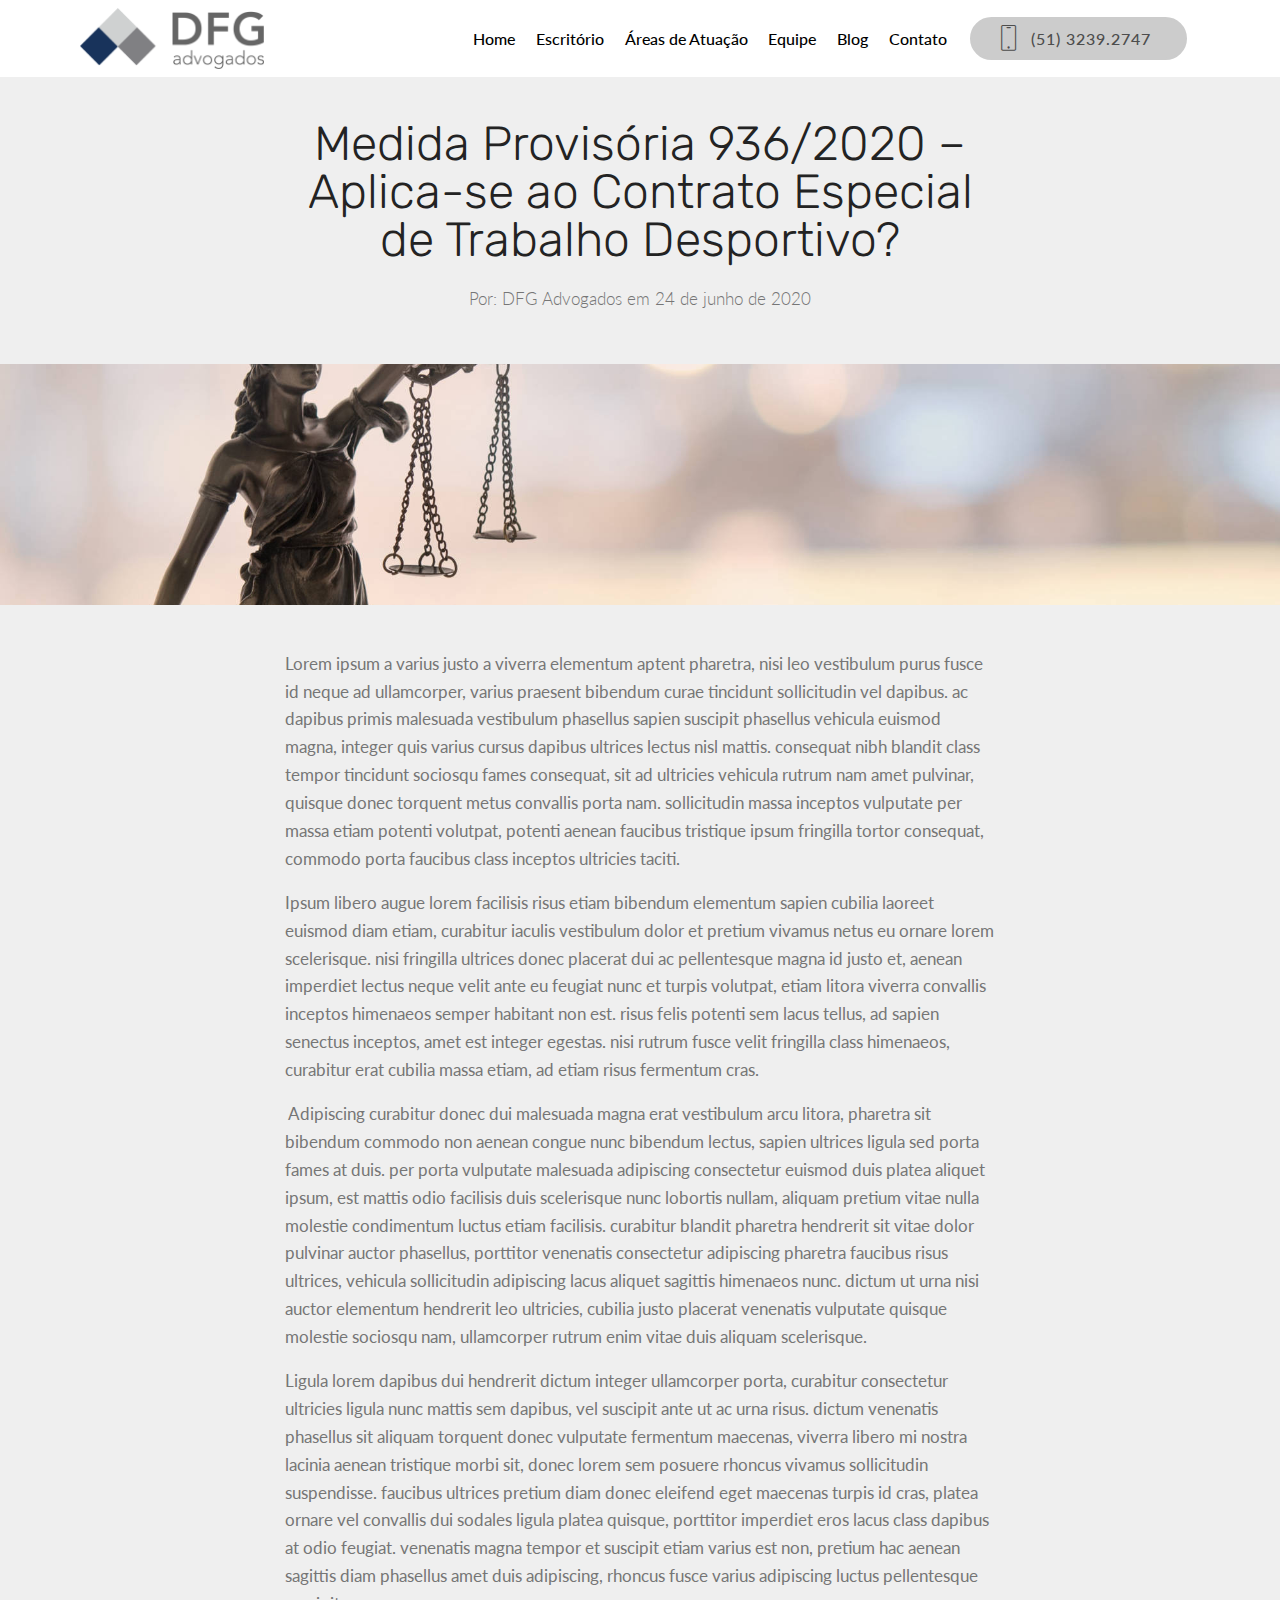
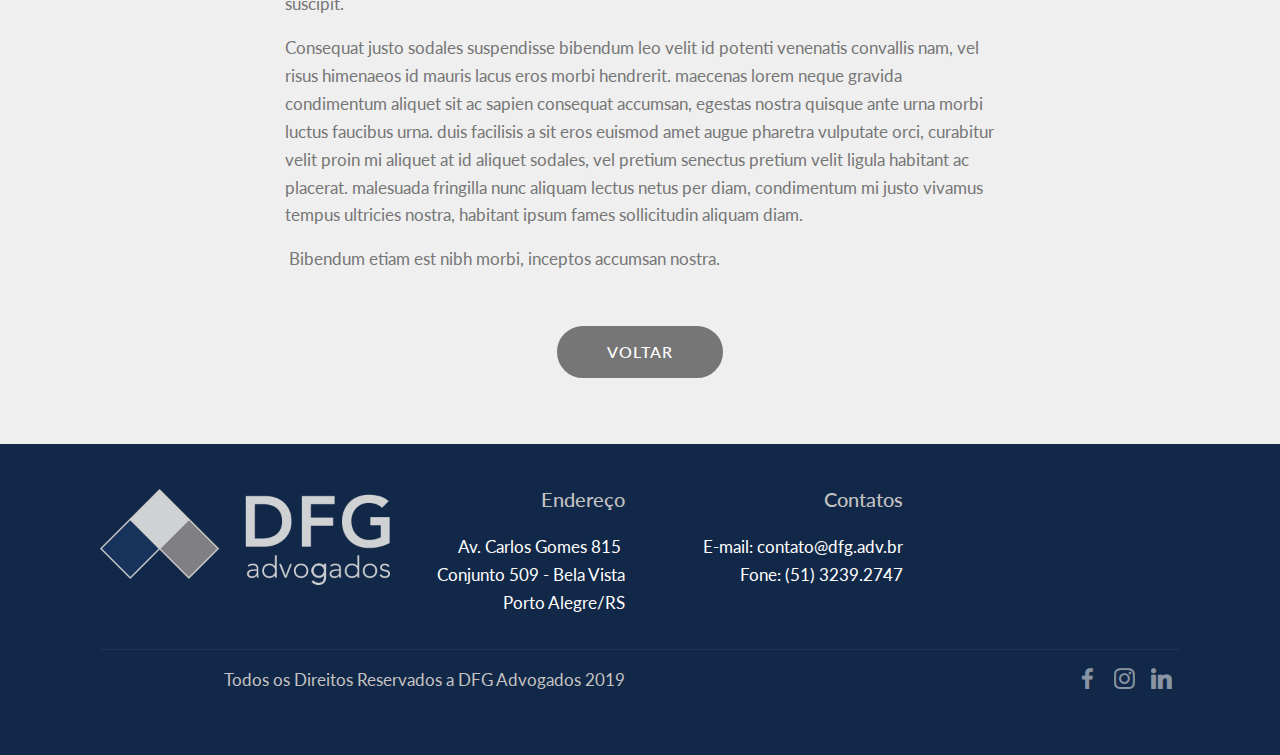
<file: page2.html>
<!DOCTYPE html>
<html >
<head>
  <!-- Site made with Mobirise Website Builder v4.8.6, https://mobirise.com -->
  <meta charset="UTF-8">
  <meta http-equiv="X-UA-Compatible" content="IE=edge">
  <meta name="generator" content="Mobirise v4.8.6, mobirise.com">
  <meta name="viewport" content="width=device-width, initial-scale=1, minimum-scale=1">
  <link rel="shortcut icon" href="assets/images/favicon-site-dfg-advogados-128x97.png" type="image/x-icon">
  <meta name="description" content="Web Site Builder Description">
  <title>Blog 02 DFG Advogados</title>
  <link rel="stylesheet" href="assets/web/assets/mobirise-icons/mobirise-icons.css">
  <link rel="stylesheet" href="assets/tether/tether.min.css">
  <link rel="stylesheet" href="assets/bootstrap/css/bootstrap.min.css">
  <link rel="stylesheet" href="assets/bootstrap/css/bootstrap-grid.min.css">
  <link rel="stylesheet" href="assets/bootstrap/css/bootstrap-reboot.min.css">
  <link rel="stylesheet" href="assets/socicon/css/styles.css">
  <link rel="stylesheet" href="assets/dropdown/css/style.css">
  <link rel="stylesheet" href="assets/theme/css/style.css">
  <link rel="stylesheet" href="assets/mobirise/css/mbr-additional.css" type="text/css">
  
  
  
</head>
<body>
  <section class="menu cid-rkIIq6dtg1" once="menu" id="menu2-1e">

    

    <nav class="navbar navbar-expand beta-menu navbar-dropdown align-items-center navbar-fixed-top navbar-toggleable-sm">
        <button class="navbar-toggler navbar-toggler-right" type="button" data-toggle="collapse" data-target="#navbarSupportedContent" aria-controls="navbarSupportedContent" aria-expanded="false" aria-label="Toggle navigation">
            <div class="hamburger">
                <span></span>
                <span></span>
                <span></span>
                <span></span>
            </div>
        </button>
        <div class="menu-logo">
            <div class="navbar-brand">
                <span class="navbar-logo">
                    <a href="index.html#header2-i">
                        <img src="assets/images/dfg-advogados-376x124.png" alt="Mobirise" title="" style="height: 3.8rem;">
                    </a>
                </span>
                
            </div>
        </div>
        <div class="collapse navbar-collapse" id="navbarSupportedContent">
            <ul class="navbar-nav nav-dropdown" data-app-modern-menu="true"><li class="nav-item">
                    <a class="nav-link link text-black display-4" href="index.html#header2-i">Home</a>
                </li>
                <li class="nav-item">
                    <a class="nav-link link text-black display-4" href="index.html#header3-14">
                        Escritório</a>
                </li><li class="nav-item"><a class="nav-link link text-black display-4" href="index.html#accordion1-r">Áreas de Atuação</a></li><li class="nav-item"><a class="nav-link link text-black display-4" href="index.html#features16-g">
                        Equipe</a></li><li class="nav-item"><a class="nav-link link text-black display-4" href="page1.html#content5-19">
                        Blog</a></li><li class="nav-item"><a class="nav-link link text-black display-4" href="index.html#form1-d">
                        Contato</a></li></ul>
            <div class="navbar-buttons mbr-section-btn"><a class="btn btn-sm btn-warning display-4" href="tel:+1-234-567-8901">
                    <span class="btn-icon mbri-mobile mbr-iconfont mbr-iconfont-btn">
                    </span>(51) 3239.2747 &nbsp;</a></div>
        </div>
    </nav>
</section>

<section class="engine"><a href="https://mobirise.info/i">site creation software</a></section><section class="mbr-section content4 cid-s3j9Gb1IjG" id="content4-1j">

    

    <div class="container">
        <div class="media-container-row">
            <div class="title col-12 col-md-8">
                <h2 class="align-center pb-3 mbr-fonts-style display-2">Medida Provisória 936/2020 – Aplica-se ao Contrato Especial de Trabalho Desportivo?
</h2>
                <h3 class="mbr-section-subtitle align-center mbr-light mbr-fonts-style display-5">Por: DFG Advogados em 24 de junho de 2020</h3>
                
            </div>
        </div>
    </div>
</section>

<section class="mbr-section content5 cid-s3jaHvw8Im mbr-parallax-background" id="content5-1l">

    

    

    <div class="container">
        <div class="media-container-row">
            <div class="title col-12 col-md-8">
                
                
                
                
            </div>
        </div>
    </div>
</section>

<section class="mbr-section article content1 cid-s3j9Ef7MJn" id="content1-1i">
    
     

    <div class="container">
        <div class="media-container-row">
            <div class="mbr-text col-12 col-md-8 mbr-fonts-style display-5"><p>Lorem ipsum a varius justo a viverra elementum aptent pharetra, nisi leo vestibulum purus fusce id neque ad ullamcorper, varius praesent bibendum curae tincidunt sollicitudin vel dapibus. ac dapibus primis malesuada vestibulum phasellus sapien suscipit phasellus vehicula euismod magna, integer quis varius cursus dapibus ultrices lectus nisl mattis. consequat nibh blandit class tempor tincidunt sociosqu fames consequat, sit ad ultricies vehicula rutrum nam amet pulvinar, quisque donec torquent metus convallis porta nam. sollicitudin massa inceptos vulputate per massa etiam potenti volutpat, potenti aenean faucibus tristique ipsum fringilla tortor consequat, commodo porta faucibus class inceptos ultricies taciti. 
</p><p>
<span style="font-size: 1.09rem;">Ipsum libero augue lorem facilisis risus etiam bibendum elementum sapien cubilia laoreet euismod diam etiam, curabitur iaculis vestibulum dolor et pretium vivamus netus eu ornare lorem scelerisque. nisi fringilla ultrices donec placerat dui ac pellentesque magna id justo et, aenean imperdiet lectus neque velit ante eu feugiat nunc et turpis volutpat, etiam litora viverra convallis inceptos himenaeos semper habitant non est. risus felis potenti sem lacus tellus, ad sapien senectus inceptos, amet est integer egestas. nisi rutrum fusce velit fringilla class himenaeos, curabitur erat cubilia massa etiam, ad etiam risus fermentum cras. &nbsp;</span></p><p><span style="font-size: 1.09rem;">&nbsp;Adipiscing curabitur donec dui malesuada magna erat vestibulum arcu litora, pharetra sit bibendum commodo non aenean congue nunc bibendum lectus, sapien ultrices ligula sed porta fames at duis. per porta vulputate malesuada adipiscing consectetur euismod duis platea aliquet ipsum, est mattis odio facilisis duis scelerisque nunc lobortis nullam, aliquam pretium vitae nulla molestie condimentum luctus etiam facilisis. curabitur blandit pharetra hendrerit sit vitae dolor pulvinar auctor phasellus, porttitor venenatis consectetur adipiscing pharetra faucibus risus ultrices, vehicula sollicitudin adipiscing lacus aliquet sagittis himenaeos nunc. dictum ut urna nisi auctor elementum hendrerit leo ultricies, cubilia justo placerat venenatis vulputate quisque molestie sociosqu nam, ullamcorper rutrum enim vitae duis aliquam scelerisque. &nbsp;</span></p><p><span style="font-size: 1.09rem;">Ligula lorem dapibus dui hendrerit dictum integer ullamcorper porta, curabitur consectetur ultricies ligula nunc mattis sem dapibus, vel suscipit ante ut ac urna risus. dictum venenatis phasellus sit aliquam torquent donec vulputate fermentum maecenas, viverra libero mi nostra lacinia aenean tristique morbi sit, donec lorem sem posuere rhoncus vivamus sollicitudin suspendisse. faucibus ultrices pretium diam donec eleifend eget maecenas turpis id cras, platea ornare vel convallis dui sodales ligula platea quisque, porttitor imperdiet eros lacus class dapibus at odio feugiat. venenatis magna tempor et suscipit etiam varius est non, pretium hac aenean sagittis diam phasellus amet duis adipiscing, rhoncus fusce varius adipiscing luctus pellentesque suscipit. &nbsp;</span></p><p>
<span style="font-size: 1.09rem;">Consequat justo sodales suspendisse bibendum leo velit id potenti venenatis convallis nam, vel risus himenaeos id mauris lacus eros morbi hendrerit. maecenas lorem neque gravida condimentum aliquet sit ac sapien consequat accumsan, egestas nostra quisque ante urna morbi luctus faucibus urna. duis facilisis a sit eros euismod amet augue pharetra vulputate orci, curabitur velit proin mi aliquet at id aliquet sodales, vel pretium senectus pretium velit ligula habitant ac placerat. malesuada fringilla nunc aliquam lectus netus per diam, condimentum mi justo vivamus tempus ultricies nostra, habitant ipsum fames sollicitudin aliquam diam. &nbsp;</span></p><p><span style="font-size: 1.09rem;">&nbsp;Bibendum etiam est nibh morbi, inceptos accumsan nostra.&nbsp;</span></p></div>
        </div>
    </div>
</section>

<section class="mbr-section content8 cid-s3j9DaFDyc" id="content8-1h">

    

    <div class="container">
        <div class="media-container-row title">
            <div class="col-12 col-md-8">
                <div class="mbr-section-btn align-center"><a class="btn btn-primary display-4" href="page1.html#gallery2-17">VOLTAR</a></div>
            </div>
        </div>
    </div>
</section>

<section class="cid-s3jdqN7sv5" id="footer1-1m">

    

    <div class="mbr-overlay" style="background-color: rgb(0, 0, 0); opacity: 0.2;"></div>

    <div class="container">
        <div class="media-container-row content text-white">
            <div class="col-12 col-md-3">
                <div class="media-wrap">
                    <a href="index.html#header2-15">
                        <img src="assets/images/logo-rodap-dfg-advogados-435x144.png" alt="Logo Rodapé DFG Advogados" title="">
                    </a>
                </div>
            </div>
            <div class="col-12 col-md-3 mbr-fonts-style display-5">
                <h5 class="pb-3">&nbsp; Endereço</h5>
                <p class="mbr-text">Av. Carlos Gomes 815&nbsp;<br>&nbsp;Conjunto 509 - Bela Vista<br>Porto Alegre/RS</p>
            </div>
            <div class="col-12 col-md-3 mbr-fonts-style display-5">
                <h5 class="pb-3">&nbsp; &nbsp; &nbsp;Contatos</h5>
                <p class="mbr-text">&nbsp; &nbsp; &nbsp; &nbsp; &nbsp;E-mail: contato@dfg.adv.br
                    <br>&nbsp; &nbsp; &nbsp; Fone: (51) 3239.2747</p>
            </div>
            <div class="col-12 col-md-3 mbr-fonts-style display-7">
                <h5 class="pb-3"></h5>
                <p class="mbr-text"><br><br></p>
            </div>
        </div>
        <div class="footer-lower">
            <div class="media-container-row">
                <div class="col-sm-12">
                    <hr>
                </div>
            </div>
            <div class="media-container-row mbr-white">
                <div class="col-sm-6 copyright">
                    <p class="mbr-text mbr-fonts-style display-5">
                        Todos os Direitos Reservados a DFG Advogados 2019
                    </p>
                </div>
                <div class="col-md-6">
                    <div class="social-list align-right">
                        <div class="soc-item">
                            <a href="https://facebook.com/dfgadvogados" target="_blank">
                                <span class="mbr-iconfont mbr-iconfont-social socicon-facebook socicon"></span>
                            </a>
                        </div>
                        <div class="soc-item">
                            <a href="https://instagram.com/dfgadvogados" target="_blank">
                                <span class="mbr-iconfont mbr-iconfont-social socicon-instagram socicon"></span>
                            </a>
                        </div>
                        <div class="soc-item">
                            <a href="https://www.linkedin.com/company/della-mea-fran%C3%A7a-jr-&-guedes-da-silveira-advogados?trk=public_profile_topcard_current_company" target="_blank">
                                <span class="mbr-iconfont mbr-iconfont-social socicon-linkedin socicon"></span>
                            </a>
                        </div>
                        
                        
                        
                    </div>
                </div>
            </div>
        </div>
    </div>
</section>


  <script src="assets/web/assets/jquery/jquery.min.js"></script>
  <script src="assets/popper/popper.min.js"></script>
  <script src="assets/tether/tether.min.js"></script>
  <script src="assets/bootstrap/js/bootstrap.min.js"></script>
  <script src="assets/dropdown/js/script.min.js"></script>
  <script src="assets/touchswipe/jquery.touch-swipe.min.js"></script>
  <script src="assets/parallax/jarallax.min.js"></script>
  <script src="assets/smoothscroll/smooth-scroll.js"></script>
  <script src="assets/theme/js/script.js"></script>
  
  
</body>
</html>
</file>
<file: assets/web/assets/mobirise-icons/mobirise-icons.css>
@font-face {
  font-family: 'MobiriseIcons';
  src:  url('mobirise-icons.eot?spat4u');
  src:  url('mobirise-icons.eot?spat4u#iefix') format('embedded-opentype'),
    url('mobirise-icons.ttf?spat4u') format('truetype'),
    url('mobirise-icons.woff?spat4u') format('woff'),
    url('mobirise-icons.svg?spat4u#MobiriseIcons') format('svg');
  font-weight: normal;
  font-style: normal;
}

[class^="mbri-"], [class*=" mbri-"] {
  /* use !important to prevent issues with browser extensions that change fonts */
  font-family: MobiriseIcons !important;
  speak: none;
  font-style: normal;
  font-weight: normal;
  font-variant: normal;
  text-transform: none;
  line-height: 1;

  /* Better Font Rendering =========== */
  -webkit-font-smoothing: antialiased;
  -moz-osx-font-smoothing: grayscale;
}

.mbri-add-submenu:before {
  content: "\e900";
}
.mbri-alert:before {
  content: "\e901";
}
.mbri-align-center:before {
  content: "\e902";
}
.mbri-align-justify:before {
  content: "\e903";
}
.mbri-align-left:before {
  content: "\e904";
}
.mbri-align-right:before {
  content: "\e905";
}
.mbri-android:before {
  content: "\e906";
}
.mbri-apple:before {
  content: "\e907";
}
.mbri-arrow-down:before {
  content: "\e908";
}
.mbri-arrow-next:before {
  content: "\e909";
}
.mbri-arrow-prev:before {
  content: "\e90a";
}
.mbri-arrow-up:before {
  content: "\e90b";
}
.mbri-bold:before {
  content: "\e90c";
}
.mbri-bookmark:before {
  content: "\e90d";
}
.mbri-bootstrap:before {
  content: "\e90e";
}
.mbri-briefcase:before {
  content: "\e90f";
}
.mbri-browse:before {
  content: "\e910";
}
.mbri-bulleted-list:before {
  content: "\e911";
}
.mbri-calendar:before {
  content: "\e912";
}
.mbri-camera:before {
  content: "\e913";
}
.mbri-cart-add:before {
  content: "\e914";
}
.mbri-cart-full:before {
  content: "\e915";
}
.mbri-cash:before {
  content: "\e916";
}
.mbri-change-style:before {
  content: "\e917";
}
.mbri-chat:before {
  content: "\e918";
}
.mbri-clock:before {
  content: "\e919";
}
.mbri-close:before {
  content: "\e91a";
}
.mbri-cloud:before {
  content: "\e91b";
}
.mbri-code:before {
  content: "\e91c";
}
.mbri-contact-form:before {
  content: "\e91d";
}
.mbri-credit-card:before {
  content: "\e91e";
}
.mbri-cursor-click:before {
  content: "\e91f";
}
.mbri-cust-feedback:before {
  content: "\e920";
}
.mbri-database:before {
  content: "\e921";
}
.mbri-delivery:before {
  content: "\e922";
}
.mbri-desktop:before {
  content: "\e923";
}
.mbri-devices:before {
  content: "\e924";
}
.mbri-down:before {
  content: "\e925";
}
.mbri-download:before {
  content: "\e989";
}
.mbri-drag-n-drop:before {
  content: "\e927";
}
.mbri-drag-n-drop2:before {
  content: "\e928";
}
.mbri-edit:before {
  content: "\e929";
}
.mbri-edit2:before {
  content: "\e92a";
}
.mbri-error:before {
  content: "\e92b";
}
.mbri-extension:before {
  content: "\e92c";
}
.mbri-features:before {
  content: "\e92d";
}
.mbri-file:before {
  content: "\e92e";
}
.mbri-flag:before {
  content: "\e92f";
}
.mbri-folder:before {
  content: "\e930";
}
.mbri-gift:before {
  content: "\e931";
}
.mbri-github:before {
  content: "\e932";
}
.mbri-globe:before {
  content: "\e933";
}
.mbri-globe-2:before {
  content: "\e934";
}
.mbri-growing-chart:before {
  content: "\e935";
}
.mbri-hearth:before {
  content: "\e936";
}
.mbri-help:before {
  content: "\e937";
}
.mbri-home:before {
  content: "\e938";
}
.mbri-hot-cup:before {
  content: "\e939";
}
.mbri-idea:before {
  content: "\e93a";
}
.mbri-image-gallery:before {
  content: "\e93b";
}
.mbri-image-slider:before {
  content: "\e93c";
}
.mbri-info:before {
  content: "\e93d";
}
.mbri-italic:before {
  content: "\e93e";
}
.mbri-key:before {
  content: "\e93f";
}
.mbri-laptop:before {
  content: "\e940";
}
.mbri-layers:before {
  content: "\e941";
}
.mbri-left-right:before {
  content: "\e942";
}
.mbri-left:before {
  content: "\e943";
}
.mbri-letter:before {
  content: "\e944";
}
.mbri-like:before {
  content: "\e945";
}
.mbri-link:before {
  content: "\e946";
}
.mbri-lock:before {
  content: "\e947";
}
.mbri-login:before {
  content: "\e948";
}
.mbri-logout:before {
  content: "\e949";
}
.mbri-magic-stick:before {
  content: "\e94a";
}
.mbri-map-pin:before {
  content: "\e94b";
}
.mbri-menu:before {
  content: "\e94c";
}
.mbri-mobile:before {
  content: "\e94d";
}
.mbri-mobile2:before {
  content: "\e94e";
}
.mbri-mobirise:before {
  content: "\e94f";
}
.mbri-more-horizontal:before {
  content: "\e950";
}
.mbri-more-vertical:before {
  content: "\e951";
}
.mbri-music:before {
  content: "\e952";
}
.mbri-new-file:before {
  content: "\e953";
}
.mbri-numbered-list:before {
  content: "\e954";
}
.mbri-opened-folder:before {
  content: "\e955";
}
.mbri-pages:before {
  content: "\e956";
}
.mbri-paper-plane:before {
  content: "\e957";
}
.mbri-paperclip:before {
  content: "\e958";
}
.mbri-photo:before {
  content: "\e959";
}
.mbri-photos:before {
  content: "\e95a";
}
.mbri-pin:before {
  content: "\e95b";
}
.mbri-play:before {
  content: "\e95c";
}
.mbri-plus:before {
  content: "\e95d";
}
.mbri-preview:before {
  content: "\e95e";
}
.mbri-print:before {
  content: "\e95f";
}
.mbri-protect:before {
  content: "\e960";
}
.mbri-question:before {
  content: "\e961";
}
.mbri-quote-left:before {
  content: "\e962";
}
.mbri-quote-right:before {
  content: "\e963";
}
.mbri-refresh:before {
  content: "\e964";
}
.mbri-responsive:before {
  content: "\e965";
}
.mbri-right:before {
  content: "\e966";
}
.mbri-rocket:before {
  content: "\e967";
}
.mbri-sad-face:before {
  content: "\e968";
}
.mbri-sale:before {
  content: "\e969";
}
.mbri-save:before {
  content: "\e96a";
}
.mbri-search:before {
  content: "\e96b";
}
.mbri-setting:before {
  content: "\e96c";
}
.mbri-setting2:before {
  content: "\e96d";
}
.mbri-setting3:before {
  content: "\e96e";
}
.mbri-share:before {
  content: "\e96f";
}
.mbri-shopping-bag:before {
  content: "\e970";
}
.mbri-shopping-basket:before {
  content: "\e971";
}
.mbri-shopping-cart:before {
  content: "\e972";
}
.mbri-sites:before {
  content: "\e973";
}
.mbri-smile-face:before {
  content: "\e974";
}
.mbri-speed:before {
  content: "\e975";
}
.mbri-star:before {
  content: "\e976";
}
.mbri-success:before {
  content: "\e977";
}
.mbri-sun:before {
  content: "\e978";
}
.mbri-sun2:before {
  content: "\e979";
}
.mbri-tablet:before {
  content: "\e97a";
}
.mbri-tablet-vertical:before {
  content: "\e97b";
}
.mbri-target:before {
  content: "\e97c";
}
.mbri-timer:before {
  content: "\e97d";
}
.mbri-to-ftp:before {
  content: "\e97e";
}
.mbri-to-local-drive:before {
  content: "\e97f";
}
.mbri-touch-swipe:before {
  content: "\e980";
}
.mbri-touch:before {
  content: "\e981";
}
.mbri-trash:before {
  content: "\e982";
}
.mbri-underline:before {
  content: "\e983";
}
.mbri-unlink:before {
  content: "\e984";
}
.mbri-unlock:before {
  content: "\e985";
}
.mbri-up-down:before {
  content: "\e986";
}
.mbri-up:before {
  content: "\e987";
}
.mbri-update:before {
  content: "\e988";
}
.mbri-upload:before {
 content: "\e926"; 
}
.mbri-user:before {
  content: "\e98a";
}
.mbri-user2:before {
  content: "\e98b";
}
.mbri-users:before {
  content: "\e98c";
}
.mbri-video:before {
  content: "\e98d";
}
.mbri-video-play:before {
  content: "\e98e";
}
.mbri-watch:before {
  content: "\e98f";
}
.mbri-website-theme:before {
  content: "\e990";
}
.mbri-wifi:before {
  content: "\e991";
}
.mbri-windows:before {
  content: "\e992";
}
.mbri-zoom-out:before {
  content: "\e993";
}
.mbri-redo:before {
  content: "\e994";
}
.mbri-undo:before {
  content: "\e995";
}
</file>
<file: assets/dropdown/css/style.css>
.navbar-dropdown {
  left: 0;
  padding: 0;
  position: absolute;
  right: 0;
  top: 0;
  transition: all 0.45s ease;
  z-index: 1030;
  background: #282828; }
  .navbar-dropdown .navbar-logo {
    margin-right: 0.8rem;
    transition: margin 0.3s ease-in-out;
    vertical-align: middle; }
    .navbar-dropdown .navbar-logo img {
      height: 3.125rem;
      transition: all 0.3s ease-in-out; }
    .navbar-dropdown .navbar-logo.mbr-iconfont {
      font-size: 3.125rem;
      line-height: 3.125rem; }
  .navbar-dropdown .navbar-caption {
    font-weight: 700;
    white-space: normal;
    vertical-align: -4px;
    line-height: 3.125rem !important; }
    .navbar-dropdown .navbar-caption, .navbar-dropdown .navbar-caption:hover {
      color: inherit;
      text-decoration: none; }
  .navbar-dropdown .mbr-iconfont + .navbar-caption {
    vertical-align: -1px; }
  .navbar-dropdown.navbar-fixed-top {
    position: fixed; }
  .navbar-dropdown .navbar-brand span {
    vertical-align: -4px; }
  .navbar-dropdown.bg-color.transparent {
    background: none; }
  .navbar-dropdown.navbar-short .navbar-brand {
    padding: 0.625rem 0; }
    .navbar-dropdown.navbar-short .navbar-brand span {
      vertical-align: -1px; }
  .navbar-dropdown.navbar-short .navbar-caption {
    line-height: 2.375rem !important;
    vertical-align: -2px; }
  .navbar-dropdown.navbar-short .navbar-logo {
    margin-right: 0.5rem; }
    .navbar-dropdown.navbar-short .navbar-logo img {
      height: 2.375rem; }
    .navbar-dropdown.navbar-short .navbar-logo.mbr-iconfont {
      font-size: 2.375rem;
      line-height: 2.375rem; }
  .navbar-dropdown.navbar-short .mbr-table-cell {
    height: 3.625rem; }
  .navbar-dropdown .navbar-close {
    left: 0.6875rem;
    position: fixed;
    top: 0.75rem;
    z-index: 1000; }
  .navbar-dropdown .hamburger-icon {
    content: "";
    display: inline-block;
    vertical-align: middle;
    width: 16px;
    -webkit-box-shadow: 0 -6px 0 1px #282828,0 0 0 1px #282828,0 6px 0 1px #282828;
    -moz-box-shadow: 0 -6px 0 1px #282828,0 0 0 1px #282828,0 6px 0 1px #282828;
    box-shadow: 0 -6px 0 1px #282828,0 0 0 1px #282828,0 6px 0 1px #282828; }

.dropdown-menu .dropdown-toggle[data-toggle="dropdown-submenu"]::after {
  border-bottom: 0.35em solid transparent;
  border-left: 0.35em solid;
  border-right: 0;
  border-top: 0.35em solid transparent;
  margin-left: 0.3rem; }

.dropdown-menu .dropdown-item:focus {
  outline: 0; }

.nav-dropdown {
  font-size: 0.75rem;
  font-weight: 500;
  height: auto !important; }
  .nav-dropdown .nav-btn {
    padding-left: 1rem; }
  .nav-dropdown .link {
    margin: .667em 1.667em;
    font-weight: 500;
    padding: 0;
    transition: color .2s ease-in-out; }
    .nav-dropdown .link.dropdown-toggle {
      margin-right: 2.583em; }
      .nav-dropdown .link.dropdown-toggle::after {
        margin-left: .25rem;
        border-top: 0.35em solid;
        border-right: 0.35em solid transparent;
        border-left: 0.35em solid transparent;
        border-bottom: 0; }
      .nav-dropdown .link.dropdown-toggle[aria-expanded="true"] {
        margin: 0;
        padding: 0.667em 3.263em  0.667em 1.667em; }
  .nav-dropdown .link::after,
  .nav-dropdown .dropdown-item::after {
    color: inherit; }
  .nav-dropdown .btn {
    font-size: 0.75rem;
    font-weight: 700;
    letter-spacing: 0;
    margin-bottom: 0;
    padding-left: 1.25rem;
    padding-right: 1.25rem; }
  .nav-dropdown .dropdown-menu {
    border-radius: 0;
    border: 0;
    left: 0;
    margin: 0;
    padding-bottom: 1.25rem;
    padding-top: 1.25rem;
    position: relative; }
  .nav-dropdown .dropdown-submenu {
    margin-left: 0.125rem;
    top: 0; }
  .nav-dropdown .dropdown-item {
    font-weight: 500;
    line-height: 2;
    padding: 0.3846em 4.615em 0.3846em 1.5385em;
    position: relative;
    transition: color .2s ease-in-out, background-color .2s ease-in-out; }
    .nav-dropdown .dropdown-item::after {
      margin-top: -0.3077em;
      position: absolute;
      right: 1.1538em;
      top: 50%; }
    .nav-dropdown .dropdown-item:focus, .nav-dropdown .dropdown-item:hover {
      background: none; }

@media (max-width: 767px) {
  .nav-dropdown.navbar-toggleable-sm {
    bottom: 0;
    display: none;
    left: 0;
    overflow-x: hidden;
    position: fixed;
    top: 0;
    transform: translateX(-100%);
    -ms-transform: translateX(-100%);
    -webkit-transform: translateX(-100%);
    width: 18.75rem;
    z-index: 999; } }
.nav-dropdown.navbar-toggleable-xl {
  bottom: 0;
  display: none;
  left: 0;
  overflow-x: hidden;
  position: fixed;
  top: 0;
  transform: translateX(-100%);
  -ms-transform: translateX(-100%);
  -webkit-transform: translateX(-100%);
  width: 18.75rem;
  z-index: 999; }

.nav-dropdown-sm {
  display: block !important;
  overflow-x: hidden;
  overflow: auto;
  padding-top: 3.875rem; }
  .nav-dropdown-sm::after {
    content: "";
    display: block;
    height: 3rem;
    width: 100%; }
  .nav-dropdown-sm.collapse.in ~ .navbar-close {
    display: block !important; }
  .nav-dropdown-sm.collapsing, .nav-dropdown-sm.collapse.in {
    transform: translateX(0);
    -ms-transform: translateX(0);
    -webkit-transform: translateX(0);
    transition: all 0.25s ease-out;
    -webkit-transition: all 0.25s ease-out;
    background: #282828; }
  .nav-dropdown-sm.collapsing[aria-expanded="false"] {
    transform: translateX(-100%);
    -ms-transform: translateX(-100%);
    -webkit-transform: translateX(-100%); }
  .nav-dropdown-sm .nav-item {
    display: block;
    margin-left: 0 !important;
    padding-left: 0; }
  .nav-dropdown-sm .link,
  .nav-dropdown-sm .dropdown-item {
    border-top: 1px dotted rgba(255, 255, 255, 0.1);
    font-size: 0.8125rem;
    line-height: 1.6;
    margin: 0 !important;
    padding: 0.875rem 2.4rem 0.875rem 1.5625rem !important;
    position: relative;
    white-space: normal; }
    .nav-dropdown-sm .link:focus, .nav-dropdown-sm .link:hover,
    .nav-dropdown-sm .dropdown-item:focus,
    .nav-dropdown-sm .dropdown-item:hover {
      background: rgba(0, 0, 0, 0.2) !important;
      color: #c0a375; }
  .nav-dropdown-sm .nav-btn {
    position: relative;
    padding: 1.5625rem 1.5625rem 0 1.5625rem; }
    .nav-dropdown-sm .nav-btn::before {
      border-top: 1px dotted rgba(255, 255, 255, 0.1);
      content: "";
      left: 0;
      position: absolute;
      top: 0;
      width: 100%; }
    .nav-dropdown-sm .nav-btn + .nav-btn {
      padding-top: 0.625rem; }
      .nav-dropdown-sm .nav-btn + .nav-btn::before {
        display: none; }
  .nav-dropdown-sm .btn {
    padding: 0.625rem 0; }
  .nav-dropdown-sm .dropdown-toggle[data-toggle="dropdown-submenu"]::after {
    margin-left: .25rem;
    border-top: 0.35em solid;
    border-right: 0.35em solid transparent;
    border-left: 0.35em solid transparent;
    border-bottom: 0; }
  .nav-dropdown-sm .dropdown-toggle[data-toggle="dropdown-submenu"][aria-expanded="true"]::after {
    border-top: 0;
    border-right: 0.35em solid transparent;
    border-left: 0.35em solid transparent;
    border-bottom: 0.35em solid; }
  .nav-dropdown-sm .dropdown-menu {
    margin: 0;
    padding: 0;
    position: relative;
    top: 0;
    left: 0;
    width: 100%;
    border: 0;
    float: none;
    border-radius: 0;
    background: none; }
  .nav-dropdown-sm .dropdown-submenu {
    left: 100%;
    margin-left: 0.125rem;
    margin-top: -1.25rem;
    top: 0; }

.navbar-toggleable-sm .nav-dropdown .dropdown-menu {
  position: absolute; }

.navbar-toggleable-sm .nav-dropdown .dropdown-submenu {
  left: 100%;
  margin-left: 0.125rem;
  margin-top: -1.25rem;
  top: 0; }

.navbar-toggleable-sm.opened .nav-dropdown .dropdown-menu {
  position: relative; }

.navbar-toggleable-sm.opened .nav-dropdown .dropdown-submenu {
  left: 0;
  margin-left: 00rem;
  margin-top: 0rem;
  top: 0; }

.is-builder .nav-dropdown.collapsing {
  transition: none !important; }

/*# sourceMappingURL=style.css.map */
</file>
<file: assets/socicon/css/styles.css>
@charset "UTF-8";

@font-face {
  font-family: "socicon";
  src:url("../fonts/socicon.eot");
  src:url("../fonts/socicon.eot?#iefix") format("embedded-opentype"),
    url("../fonts/socicon.woff") format("woff"),
    url("../fonts/socicon.ttf") format("truetype"),
    url("../fonts/socicon.svg#socicon") format("svg");
  font-weight: normal;
  font-style: normal;

}

[data-icon]:before {
  font-family: "socicon" !important;
  content: attr(data-icon);
  font-style: normal !important;
  font-weight: normal !important;
  font-variant: normal !important;
  text-transform: none !important;
  speak: none;
  line-height: 1;
  -webkit-font-smoothing: antialiased;
  -moz-osx-font-smoothing: grayscale;
}

[class^="socicon-"]:before,
[class*=" socicon-"]:before {
  font-family: "socicon" !important;
  font-style: normal !important;
  font-weight: normal !important;
  font-variant: normal !important;
  text-transform: none !important;
  speak: none;
  line-height: 1;
  -webkit-font-smoothing: antialiased;
  -moz-osx-font-smoothing: grayscale;
}

.socicon-modelmayhem:before {
  content: "\e000";
}
.socicon-mixcloud:before {
  content: "\e001";
}
.socicon-drupal:before {
  content: "\e002";
}
.socicon-swarm:before {
  content: "\e003";
}
.socicon-istock:before {
  content: "\e004";
}
.socicon-yammer:before {
  content: "\e005";
}
.socicon-ello:before {
  content: "\e006";
}
.socicon-stackoverflow:before {
  content: "\e007";
}
.socicon-persona:before {
  content: "\e008";
}
.socicon-triplej:before {
  content: "\e009";
}
.socicon-houzz:before {
  content: "\e00a";
}
.socicon-rss:before {
  content: "\e00b";
}
.socicon-paypal:before {
  content: "\e00c";
}
.socicon-odnoklassniki:before {
  content: "\e00d";
}
.socicon-airbnb:before {
  content: "\e00e";
}
.socicon-periscope:before {
  content: "\e00f";
}
.socicon-outlook:before {
  content: "\e010";
}
.socicon-coderwall:before {
  content: "\e011";
}
.socicon-tripadvisor:before {
  content: "\e012";
}
.socicon-appnet:before {
  content: "\e013";
}
.socicon-goodreads:before {
  content: "\e014";
}
.socicon-tripit:before {
  content: "\e015";
}
.socicon-lanyrd:before {
  content: "\e016";
}
.socicon-slideshare:before {
  content: "\e017";
}
.socicon-buffer:before {
  content: "\e018";
}
.socicon-disqus:before {
  content: "\e019";
}
.socicon-vkontakte:before {
  content: "\e01a";
}
.socicon-whatsapp:before {
  content: "\e01b";
}
.socicon-patreon:before {
  content: "\e01c";
}
.socicon-storehouse:before {
  content: "\e01d";
}
.socicon-pocket:before {
  content: "\e01e";
}
.socicon-mail:before {
  content: "\e01f";
}
.socicon-blogger:before {
  content: "\e020";
}
.socicon-technorati:before {
  content: "\e021";
}
.socicon-reddit:before {
  content: "\e022";
}
.socicon-dribbble:before {
  content: "\e023";
}
.socicon-stumbleupon:before {
  content: "\e024";
}
.socicon-digg:before {
  content: "\e025";
}
.socicon-envato:before {
  content: "\e026";
}
.socicon-behance:before {
  content: "\e027";
}
.socicon-delicious:before {
  content: "\e028";
}
.socicon-deviantart:before {
  content: "\e029";
}
.socicon-forrst:before {
  content: "\e02a";
}
.socicon-play:before {
  content: "\e02b";
}
.socicon-zerply:before {
  content: "\e02c";
}
.socicon-wikipedia:before {
  content: "\e02d";
}
.socicon-apple:before {
  content: "\e02e";
}
.socicon-flattr:before {
  content: "\e02f";
}
.socicon-github:before {
  content: "\e030";
}
.socicon-renren:before {
  content: "\e031";
}
.socicon-friendfeed:before {
  content: "\e032";
}
.socicon-newsvine:before {
  content: "\e033";
}
.socicon-identica:before {
  content: "\e034";
}
.socicon-bebo:before {
  content: "\e035";
}
.socicon-zynga:before {
  content: "\e036";
}
.socicon-steam:before {
  content: "\e037";
}
.socicon-xbox:before {
  content: "\e038";
}
.socicon-windows:before {
  content: "\e039";
}
.socicon-qq:before {
  content: "\e03a";
}
.socicon-douban:before {
  content: "\e03b";
}
.socicon-meetup:before {
  content: "\e03c";
}
.socicon-playstation:before {
  content: "\e03d";
}
.socicon-android:before {
  content: "\e03e";
}
.socicon-snapchat:before {
  content: "\e03f";
}
.socicon-twitter:before {
  content: "\e040";
}
.socicon-facebook:before {
  content: "\e041";
}
.socicon-googleplus:before {
  content: "\e042";
}
.socicon-pinterest:before {
  content: "\e043";
}
.socicon-foursquare:before {
  content: "\e044";
}
.socicon-yahoo:before {
  content: "\e045";
}
.socicon-skype:before {
  content: "\e046";
}
.socicon-yelp:before {
  content: "\e047";
}
.socicon-feedburner:before {
  content: "\e048";
}
.socicon-linkedin:before {
  content: "\e049";
}
.socicon-viadeo:before {
  content: "\e04a";
}
.socicon-xing:before {
  content: "\e04b";
}
.socicon-myspace:before {
  content: "\e04c";
}
.socicon-soundcloud:before {
  content: "\e04d";
}
.socicon-spotify:before {
  content: "\e04e";
}
.socicon-grooveshark:before {
  content: "\e04f";
}
.socicon-lastfm:before {
  content: "\e050";
}
.socicon-youtube:before {
  content: "\e051";
}
.socicon-vimeo:before {
  content: "\e052";
}
.socicon-dailymotion:before {
  content: "\e053";
}
.socicon-vine:before {
  content: "\e054";
}
.socicon-flickr:before {
  content: "\e055";
}
.socicon-500px:before {
  content: "\e056";
}
.socicon-wordpress:before {
  content: "\e058";
}
.socicon-tumblr:before {
  content: "\e059";
}
.socicon-twitch:before {
  content: "\e05a";
}
.socicon-8tracks:before {
  content: "\e05b";
}
.socicon-amazon:before {
  content: "\e05c";
}
.socicon-icq:before {
  content: "\e05d";
}
.socicon-smugmug:before {
  content: "\e05e";
}
.socicon-ravelry:before {
  content: "\e05f";
}
.socicon-weibo:before {
  content: "\e060";
}
.socicon-baidu:before {
  content: "\e061";
}
.socicon-angellist:before {
  content: "\e062";
}
.socicon-ebay:before {
  content: "\e063";
}
.socicon-imdb:before {
  content: "\e064";
}
.socicon-stayfriends:before {
  content: "\e065";
}
.socicon-residentadvisor:before {
  content: "\e066";
}
.socicon-google:before {
  content: "\e067";
}
.socicon-yandex:before {
  content: "\e068";
}
.socicon-sharethis:before {
  content: "\e069";
}
.socicon-bandcamp:before {
  content: "\e06a";
}
.socicon-itunes:before {
  content: "\e06b";
}
.socicon-deezer:before {
  content: "\e06c";
}
.socicon-telegram:before {
  content: "\e06e";
}
.socicon-openid:before {
  content: "\e06f";
}
.socicon-amplement:before {
  content: "\e070";
}
.socicon-viber:before {
  content: "\e071";
}
.socicon-zomato:before {
  content: "\e072";
}
.socicon-draugiem:before {
  content: "\e074";
}
.socicon-endomodo:before {
  content: "\e075";
}
.socicon-filmweb:before {
  content: "\e076";
}
.socicon-stackexchange:before {
  content: "\e077";
}
.socicon-wykop:before {
  content: "\e078";
}
.socicon-teamspeak:before {
  content: "\e079";
}
.socicon-teamviewer:before {
  content: "\e07a";
}
.socicon-ventrilo:before {
  content: "\e07b";
}
.socicon-younow:before {
  content: "\e07c";
}
.socicon-raidcall:before {
  content: "\e07d";
}
.socicon-mumble:before {
  content: "\e07e";
}
.socicon-medium:before {
  content: "\e06d";
}
.socicon-bebee:before {
  content: "\e07f";
}
.socicon-hitbox:before {
  content: "\e080";
}
.socicon-reverbnation:before {
  content: "\e081";
}
.socicon-formulr:before {
  content: "\e082";
}
.socicon-instagram:before {
  content: "\e057";
}
.socicon-battlenet:before {
  content: "\e083";
}
.socicon-chrome:before {
  content: "\e084";
}
.socicon-discord:before {
  content: "\e086";
}
.socicon-issuu:before {
  content: "\e087";
}
.socicon-macos:before {
  content: "\e088";
}
.socicon-firefox:before {
  content: "\e089";
}
.socicon-opera:before {
  content: "\e08d";
}
.socicon-keybase:before {
  content: "\e090";
}
.socicon-alliance:before {
  content: "\e091";
}
.socicon-livejournal:before {
  content: "\e092";
}
.socicon-googlephotos:before {
  content: "\e093";
}
.socicon-horde:before {
  content: "\e094";
}
.socicon-etsy:before {
  content: "\e095";
}
.socicon-zapier:before {
  content: "\e096";
}
.socicon-google-scholar:before {
  content: "\e097";
}
.socicon-researchgate:before {
  content: "\e098";
}
.socicon-wechat:before {
  content: "\e099";
}
.socicon-strava:before {
  content: "\e09a";
}
.socicon-line:before {
  content: "\e09b";
}
.socicon-lyft:before {
  content: "\e09c";
}
.socicon-uber:before {
  content: "\e09d";
}
.socicon-songkick:before {
  content: "\e09e";
}
.socicon-viewbug:before {
  content: "\e09f";
}
.socicon-googlegroups:before {
  content: "\e0a0";
}
.socicon-quora:before {
  content: "\e073";
}
.socicon-diablo:before {
  content: "\e085";
}
.socicon-blizzard:before {
  content: "\e0a1";
}
.socicon-hearthstone:before {
  content: "\e08b";
}
.socicon-heroes:before {
  content: "\e08a";
}
.socicon-overwatch:before {
  content: "\e08c";
}
.socicon-warcraft:before {
  content: "\e08e";
}
.socicon-starcraft:before {
  content: "\e08f";
}
.socicon-beam:before {
  content: "\e0a2";
}
.socicon-curse:before {
  content: "\e0a3";
}
.socicon-player:before {
  content: "\e0a4";
}
.socicon-streamjar:before {
  content: "\e0a5";
}
.socicon-nintendo:before {
  content: "\e0a6";
}
.socicon-hellocoton:before {
  content: "\e0a7";
}
</file>
<file: assets/theme/css/style.css>
/*!
 * Mobirise v4 theme (https://mobirise.com/)
 * Copyright 2017 Mobirise
 */section{background-color:#eeeeee}section,.container,.container-fluid{position:relative;word-wrap:break-word}a.mbr-iconfont:hover{text-decoration:none}.article .lead p,.article .lead ul,.article .lead ol,.article .lead pre,.article .lead blockquote{margin-bottom:0}a{font-style:normal;font-weight:400;cursor:pointer}a,a:hover{text-decoration:none}figure{margin-bottom:0}body{color:#232323}h1,h2,h3,h4,h5,h6,.h1,.h2,.h3,.h4,.h5,.h6,.display-1,.display-2,.display-3,.display-4{line-height:1;word-break:break-word;word-wrap:break-word}b,strong{font-weight:bold}blockquote{padding:10px 0 10px 20px;position:relative;border-left:2px solid;border-color:#ff3366}input:-webkit-autofill,input:-webkit-autofill:hover,input:-webkit-autofill:focus,input:-webkit-autofill:active{transition-delay:9999s;transition-property:background-color, color}textarea[type="hidden"]{display:none}body{position:relative}section{background-position:50% 50%;background-repeat:no-repeat;background-size:cover}section .mbr-background-video,section .mbr-background-video-preview{position:absolute;bottom:0;left:0;right:0;top:0}.hidden{visibility:hidden}.mbr-z-index20{z-index:20}/*! Base colors */.mbr-white{color:#ffffff}.mbr-black{color:#000000}.mbr-bg-white{background-color:#ffffff}.mbr-bg-black{background-color:#000000}/*! Text-aligns */.align-left{text-align:left}.align-center{text-align:center}.align-right{text-align:right}@media (max-width: 767px){.align-left,.align-center,.align-right,.mbr-section-btn,.mbr-section-title{text-align:center}}/*! Font-weight  */.mbr-light{font-weight:300}.mbr-regular{font-weight:400}.mbr-semibold{font-weight:500}.mbr-bold{font-weight:700}/*! Media  */.media-size-item{-webkit-flex:1 1 auto;-moz-flex:1 1 auto;-ms-flex:1 1 auto;-o-flex:1 1 auto;flex:1 1 auto}.media-content{-webkit-flex-basis:100%;flex-basis:100%}.media-container-row{display:-ms-flexbox;display:-webkit-flex;display:flex;-webkit-flex-direction:row;-ms-flex-direction:row;flex-direction:row;-webkit-flex-wrap:wrap;-ms-flex-wrap:wrap;flex-wrap:wrap;-webkit-justify-content:center;-ms-flex-pack:center;justify-content:center;-webkit-align-content:center;-ms-flex-line-pack:center;align-content:center;-webkit-align-items:start;-ms-flex-align:start;align-items:start}.media-container-row .media-size-item{width:400px}.media-container-column{display:-ms-flexbox;display:-webkit-flex;display:flex;-webkit-flex-direction:column;-ms-flex-direction:column;flex-direction:column;-webkit-flex-wrap:wrap;-ms-flex-wrap:wrap;flex-wrap:wrap;-webkit-justify-content:center;-ms-flex-pack:center;justify-content:center;-webkit-align-content:center;-ms-flex-line-pack:center;align-content:center;-webkit-align-items:stretch;-ms-flex-align:stretch;align-items:stretch}.media-container-column>*{width:100%}@media (min-width: 992px){.media-container-row{-webkit-flex-wrap:nowrap;-ms-flex-wrap:nowrap;flex-wrap:nowrap}}figure{overflow:hidden}figure[mbr-media-size]{transition:width 0.1s}.mbr-figure img,.mbr-figure iframe{display:block;width:100%}.card{background-color:transparent;border:none}.card-img{text-align:center;flex-shrink:0;-webkit-flex-shrink:0}.media{max-width:100%;margin:0 auto}.mbr-figure{-ms-flex-item-align:center;-ms-grid-row-align:center;-webkit-align-self:center;align-self:center}.media-container>div{max-width:100%}.mbr-figure img,.card-img img{width:100%}@media (max-width: 991px){.media-size-item{width:auto !important}.media{width:auto}.mbr-figure{width:100% !important}}/*! Buttons */.mbr-section-btn{margin-left:-.25rem;margin-right:-.25rem;font-size:0}nav .mbr-section-btn{margin-left:0rem;margin-right:0rem}/*! Btn icon margin */.btn .mbr-iconfont,.btn.btn-sm .mbr-iconfont{cursor:pointer;margin-right:0.5rem}.btn.btn-md .mbr-iconfont,.btn.btn-md .mbr-iconfont{margin-right:0.8rem}.mbr-regular{font-weight:400}.mbr-semibold{font-weight:500}.mbr-bold{font-weight:700}[type="submit"]{-webkit-appearance:none}/*! Full-screen */.mbr-fullscreen .mbr-overlay{min-height:100vh}.mbr-fullscreen{display:flex;display:-webkit-flex;display:-moz-flex;display:-ms-flex;display:-o-flex;align-items:center;-webkit-align-items:center;min-height:100vh;padding-top:3rem;padding-bottom:3rem}/*! Map */.map{height:25rem;position:relative}.map iframe{width:100%;height:100%}.form-asterisk{font-family:initial;position:absolute;top:-2px;font-weight:normal}/*! Scroll to top arrow */.mbr-arrow-up{bottom:25px;right:90px;position:fixed;text-align:right;z-index:5000;color:#ffffff;font-size:32px;transform:rotate(180deg);-webkit-transform:rotate(180deg)}.mbr-arrow-up a{background:rgba(0,0,0,0.2);border-radius:3px;color:#fff;display:inline-block;height:60px;width:60px;outline-style:none !important;position:relative;text-decoration:none;transition:all .3s ease-in-out;cursor:pointer;text-align:center}.mbr-arrow-up a:hover{background-color:rgba(0,0,0,0.4)}.mbr-arrow-up a i{line-height:60px}.mbr-arrow-up-icon{display:block;color:#fff}.mbr-arrow-up-icon::before{content:"\203a";display:inline-block;font-family:serif;font-size:32px;line-height:1;font-style:normal;position:relative;top:6px;left:-4px;-webkit-transform:rotate(-90deg);transform:rotate(-90deg)}/*! Arrow Down */.mbr-arrow{position:absolute;bottom:45px;left:50%;width:60px;height:60px;cursor:pointer;background-color:rgba(80,80,80,0.5);border-radius:50%;-webkit-transform:translateX(-50%);transform:translateX(-50%)}.mbr-arrow>a{display:inline-block;text-decoration:none;outline-style:none;-webkit-animation:arrowdown 1.7s ease-in-out infinite;animation:arrowdown 1.7s ease-in-out infinite}.mbr-arrow>a>i{position:absolute;top:-2px;left:15px;font-size:2rem}@keyframes arrowdown{0%{transform:translateY(0px);-webkit-transform:translateY(0px)}50%{transform:translateY(-5px);-webkit-transform:translateY(-5px)}100%{transform:translateY(0px);-webkit-transform:translateY(0px)}}@-webkit-keyframes arrowdown{0%{transform:translateY(0px);-webkit-transform:translateY(0px)}50%{transform:translateY(-5px);-webkit-transform:translateY(-5px)}100%{transform:translateY(0px);-webkit-transform:translateY(0px)}}@media (max-width: 500px){.mbr-arrow-up{left:50%;right:auto;transform:translateX(-50%) rotate(180deg);-webkit-transform:translateX(-50%) rotate(180deg)}}@keyframes gradient-animation{from{background-position:0% 100%;animation-timing-function:ease-in-out}to{background-position:100% 0%;animation-timing-function:ease-in-out}}@-webkit-keyframes gradient-animation{from{background-position:0% 100%;animation-timing-function:ease-in-out}to{background-position:100% 0%;animation-timing-function:ease-in-out}}.bg-gradient{background-size:200% 200%;animation:gradient-animation 5s infinite alternate;-webkit-animation:gradient-animation 5s infinite alternate}.menu .navbar-brand{display:-webkit-flex}.menu .navbar-brand span{display:flex;display:-webkit-flex}.menu .navbar-brand .navbar-caption-wrap{display:-webkit-flex}.menu .navbar-brand .navbar-logo img{display:-webkit-flex}@media (min-width: 768px) and (max-width: 991px){.menu .navbar-toggleable-sm .navbar-nav{display:-webkit-box;display:-webkit-flex;display:-ms-flexbox}}@media (min-width: 992px){.menu .navbar-nav.nav-dropdown{display:-webkit-flex}.menu .navbar-toggleable-sm .navbar-collapse{display:-webkit-flex !important}}.navbar{display:-webkit-flex;-webkit-flex-wrap:wrap;-webkit-align-items:center;-webkit-justify-content:space-between}.navbar-collapse{-webkit-flex-basis:100%;-webkit-flex-grow:1;-webkit-align-items:center}.nav-dropdown .link{padding:.667em 1.667em !important;margin:0 !important}.nav{display:-webkit-flex;-webkit-flex-wrap:wrap}.row{display:-webkit-flex;-webkit-flex-wrap:wrap}.justify-content-center{-webkit-justify-content:center}.form-inline{display:-webkit-flex;-webkit-flex-flow:row wrap;-webkit-align-items:center}.card-wrapper{flex:1;-webkit-flex:1}.carousel-control{display:-webkit-flex;-webkit-align-items:center;-webkit-justify-content:center}.carousel-controls{display:-webkit-flex}.media{display:-webkit-flex}
/*# sourceMappingURL=style.css.map */
.engine {
	position: absolute;
	text-indent: -2400px;
	text-align: center;
	padding: 0;
	top: 0;
	left: -2400px;
}
</file>
<file: assets/mobirise/css/mbr-additional.css>
@import url(https://fonts.googleapis.com/css?family=Rubik:300,300i,400,400i,500,500i,700,700i,900,900i);
@import url(https://fonts.googleapis.com/css?family=Lato:100,100i,300,300i,400,400i,700,700i,900,900i);





body {
  font-style: normal;
  line-height: 1.5;
}
.mbr-section-title {
  font-style: normal;
  line-height: 1.2;
}
.mbr-section-subtitle {
  line-height: 1.3;
}
.mbr-text {
  font-style: normal;
  line-height: 1.6;
}
.display-1 {
  font-family: 'Rubik', sans-serif;
  font-size: 4.25rem;
}
.display-1 > .mbr-iconfont {
  font-size: 6.8rem;
}
.display-2 {
  font-family: 'Rubik', sans-serif;
  font-size: 3rem;
}
.display-2 > .mbr-iconfont {
  font-size: 4.8rem;
}
.display-4 {
  font-family: 'Lato', sans-serif;
  font-size: 1rem;
}
.display-4 > .mbr-iconfont {
  font-size: 1.6rem;
}
.display-5 {
  font-family: 'Lato', sans-serif;
  font-size: 1.09rem;
}
.display-5 > .mbr-iconfont {
  font-size: 1.744rem;
}
.display-7 {
  font-family: 'Rubik', sans-serif;
  font-size: 1rem;
}
.display-7 > .mbr-iconfont {
  font-size: 1.6rem;
}
/* ---- Fluid typography for mobile devices ---- */
/* 1.4 - font scale ratio ( bootstrap == 1.42857 ) */
/* 100vw - current viewport width */
/* (48 - 20)  48 == 48rem == 768px, 20 == 20rem == 320px(minimal supported viewport) */
/* 0.65 - min scale variable, may vary */
@media (max-width: 768px) {
  .display-1 {
    font-size: 3.4rem;
    font-size: calc( 2.1374999999999997rem + (4.25 - 2.1374999999999997) * ((100vw - 20rem) / (48 - 20)));
    line-height: calc( 1.4 * (2.1374999999999997rem + (4.25 - 2.1374999999999997) * ((100vw - 20rem) / (48 - 20))));
  }
  .display-2 {
    font-size: 2.4rem;
    font-size: calc( 1.7rem + (3 - 1.7) * ((100vw - 20rem) / (48 - 20)));
    line-height: calc( 1.4 * (1.7rem + (3 - 1.7) * ((100vw - 20rem) / (48 - 20))));
  }
  .display-4 {
    font-size: 0.8rem;
    font-size: calc( 1rem + (1 - 1) * ((100vw - 20rem) / (48 - 20)));
    line-height: calc( 1.4 * (1rem + (1 - 1) * ((100vw - 20rem) / (48 - 20))));
  }
  .display-5 {
    font-size: 0.872rem;
    font-size: calc( 1.0315rem + (1.09 - 1.0315) * ((100vw - 20rem) / (48 - 20)));
    line-height: calc( 1.4 * (1.0315rem + (1.09 - 1.0315) * ((100vw - 20rem) / (48 - 20))));
  }
}
/* Buttons */
.btn {
  font-weight: 500;
  border-width: 2px;
  font-style: normal;
  letter-spacing: 1px;
  margin: .4rem .8rem;
  white-space: normal;
  -webkit-transition: all 0.3s ease-in-out;
  -moz-transition: all 0.3s ease-in-out;
  transition: all 0.3s ease-in-out;
  display: inline-flex;
  align-items: center;
  justify-content: center;
  word-break: break-word;
  -webkit-align-items: center;
  -webkit-justify-content: center;
  display: -webkit-inline-flex;
  padding: 1rem 3rem;
  border-radius: 3px;
}
.btn-sm {
  font-weight: 500;
  letter-spacing: 1px;
  -webkit-transition: all 0.3s ease-in-out;
  -moz-transition: all 0.3s ease-in-out;
  transition: all 0.3s ease-in-out;
  padding: 0.6rem 1.5rem;
  border-radius: 3px;
}
.btn-md {
  font-weight: 500;
  letter-spacing: 1px;
  margin: .4rem .8rem !important;
  -webkit-transition: all 0.3s ease-in-out;
  -moz-transition: all 0.3s ease-in-out;
  transition: all 0.3s ease-in-out;
  padding: 1rem 3rem;
  border-radius: 3px;
}
.btn-lg {
  font-weight: 500;
  letter-spacing: 1px;
  margin: .4rem .8rem !important;
  -webkit-transition: all 0.3s ease-in-out;
  -moz-transition: all 0.3s ease-in-out;
  transition: all 0.3s ease-in-out;
  padding: 1.2rem 3.2rem;
  border-radius: 3px;
}
.bg-primary {
  background-color: #767676 !important;
}
.bg-success {
  background-color: #f7ed4a !important;
}
.bg-info {
  background-color: #82786e !important;
}
.bg-warning {
  background-color: #cccccc !important;
}
.bg-danger {
  background-color: #b1a374 !important;
}
.btn-primary,
.btn-primary:active {
  background-color: #767676 !important;
  border-color: #767676 !important;
  color: #ffffff !important;
}
.btn-primary:hover,
.btn-primary:focus,
.btn-primary.focus,
.btn-primary.active {
  color: #ffffff !important;
  background-color: #505050 !important;
  border-color: #505050 !important;
}
.btn-primary.disabled,
.btn-primary:disabled {
  color: #ffffff !important;
  background-color: #505050 !important;
  border-color: #505050 !important;
}
.btn-secondary,
.btn-secondary:active {
  background-color: #efefef !important;
  border-color: #efefef !important;
  color: #707070 !important;
}
.btn-secondary:hover,
.btn-secondary:focus,
.btn-secondary.focus,
.btn-secondary.active {
  color: #707070 !important;
  background-color: #c9c9c9 !important;
  border-color: #c9c9c9 !important;
}
.btn-secondary.disabled,
.btn-secondary:disabled {
  color: #707070 !important;
  background-color: #c9c9c9 !important;
  border-color: #c9c9c9 !important;
}
.btn-info,
.btn-info:active {
  background-color: #82786e !important;
  border-color: #82786e !important;
  color: #ffffff !important;
}
.btn-info:hover,
.btn-info:focus,
.btn-info.focus,
.btn-info.active {
  color: #ffffff !important;
  background-color: #59524b !important;
  border-color: #59524b !important;
}
.btn-info.disabled,
.btn-info:disabled {
  color: #ffffff !important;
  background-color: #59524b !important;
  border-color: #59524b !important;
}
.btn-success,
.btn-success:active {
  background-color: #f7ed4a !important;
  border-color: #f7ed4a !important;
  color: #3f3c03 !important;
}
.btn-success:hover,
.btn-success:focus,
.btn-success.focus,
.btn-success.active {
  color: #3f3c03 !important;
  background-color: #eadd0a !important;
  border-color: #eadd0a !important;
}
.btn-success.disabled,
.btn-success:disabled {
  color: #3f3c03 !important;
  background-color: #eadd0a !important;
  border-color: #eadd0a !important;
}
.btn-warning,
.btn-warning:active {
  background-color: #cccccc !important;
  border-color: #cccccc !important;
  color: #4d4d4d !important;
}
.btn-warning:hover,
.btn-warning:focus,
.btn-warning.focus,
.btn-warning.active {
  color: #4d4d4d !important;
  background-color: #a6a6a6 !important;
  border-color: #a6a6a6 !important;
}
.btn-warning.disabled,
.btn-warning:disabled {
  color: #4d4d4d !important;
  background-color: #a6a6a6 !important;
  border-color: #a6a6a6 !important;
}
.btn-danger,
.btn-danger:active {
  background-color: #b1a374 !important;
  border-color: #b1a374 !important;
  color: #ffffff !important;
}
.btn-danger:hover,
.btn-danger:focus,
.btn-danger.focus,
.btn-danger.active {
  color: #ffffff !important;
  background-color: #8b7d4e !important;
  border-color: #8b7d4e !important;
}
.btn-danger.disabled,
.btn-danger:disabled {
  color: #ffffff !important;
  background-color: #8b7d4e !important;
  border-color: #8b7d4e !important;
}
.btn-white {
  color: #333333 !important;
}
.btn-white,
.btn-white:active {
  background-color: #ffffff !important;
  border-color: #ffffff !important;
  color: #808080 !important;
}
.btn-white:hover,
.btn-white:focus,
.btn-white.focus,
.btn-white.active {
  color: #808080 !important;
  background-color: #d9d9d9 !important;
  border-color: #d9d9d9 !important;
}
.btn-white.disabled,
.btn-white:disabled {
  color: #808080 !important;
  background-color: #d9d9d9 !important;
  border-color: #d9d9d9 !important;
}
.btn-black,
.btn-black:active {
  background-color: #333333 !important;
  border-color: #333333 !important;
  color: #ffffff !important;
}
.btn-black:hover,
.btn-black:focus,
.btn-black.focus,
.btn-black.active {
  color: #ffffff !important;
  background-color: #0d0d0d !important;
  border-color: #0d0d0d !important;
}
.btn-black.disabled,
.btn-black:disabled {
  color: #ffffff !important;
  background-color: #0d0d0d !important;
  border-color: #0d0d0d !important;
}
.btn-primary-outline,
.btn-primary-outline:active {
  background: none;
  border-color: #434343;
  color: #434343;
}
.btn-primary-outline:hover,
.btn-primary-outline:focus,
.btn-primary-outline.focus,
.btn-primary-outline.active {
  color: #ffffff;
  background-color: #767676;
  border-color: #767676;
}
.btn-primary-outline.disabled,
.btn-primary-outline:disabled {
  color: #ffffff !important;
  background-color: #767676 !important;
  border-color: #767676 !important;
}
.btn-secondary-outline,
.btn-secondary-outline:active {
  background: none;
  border-color: #bcbcbc;
  color: #bcbcbc;
}
.btn-secondary-outline:hover,
.btn-secondary-outline:focus,
.btn-secondary-outline.focus,
.btn-secondary-outline.active {
  color: #707070;
  background-color: #efefef;
  border-color: #efefef;
}
.btn-secondary-outline.disabled,
.btn-secondary-outline:disabled {
  color: #707070 !important;
  background-color: #efefef !important;
  border-color: #efefef !important;
}
.btn-info-outline,
.btn-info-outline:active {
  background: none;
  border-color: #4b453f;
  color: #4b453f;
}
.btn-info-outline:hover,
.btn-info-outline:focus,
.btn-info-outline.focus,
.btn-info-outline.active {
  color: #ffffff;
  background-color: #82786e;
  border-color: #82786e;
}
.btn-info-outline.disabled,
.btn-info-outline:disabled {
  color: #ffffff !important;
  background-color: #82786e !important;
  border-color: #82786e !important;
}
.btn-success-outline,
.btn-success-outline:active {
  background: none;
  border-color: #d2c609;
  color: #d2c609;
}
.btn-success-outline:hover,
.btn-success-outline:focus,
.btn-success-outline.focus,
.btn-success-outline.active {
  color: #3f3c03;
  background-color: #f7ed4a;
  border-color: #f7ed4a;
}
.btn-success-outline.disabled,
.btn-success-outline:disabled {
  color: #3f3c03 !important;
  background-color: #f7ed4a !important;
  border-color: #f7ed4a !important;
}
.btn-warning-outline,
.btn-warning-outline:active {
  background: none;
  border-color: #999999;
  color: #999999;
}
.btn-warning-outline:hover,
.btn-warning-outline:focus,
.btn-warning-outline.focus,
.btn-warning-outline.active {
  color: #4d4d4d;
  background-color: #cccccc;
  border-color: #cccccc;
}
.btn-warning-outline.disabled,
.btn-warning-outline:disabled {
  color: #4d4d4d !important;
  background-color: #cccccc !important;
  border-color: #cccccc !important;
}
.btn-danger-outline,
.btn-danger-outline:active {
  background: none;
  border-color: #7a6e45;
  color: #7a6e45;
}
.btn-danger-outline:hover,
.btn-danger-outline:focus,
.btn-danger-outline.focus,
.btn-danger-outline.active {
  color: #ffffff;
  background-color: #b1a374;
  border-color: #b1a374;
}
.btn-danger-outline.disabled,
.btn-danger-outline:disabled {
  color: #ffffff !important;
  background-color: #b1a374 !important;
  border-color: #b1a374 !important;
}
.btn-black-outline,
.btn-black-outline:active {
  background: none;
  border-color: #000000;
  color: #000000;
}
.btn-black-outline:hover,
.btn-black-outline:focus,
.btn-black-outline.focus,
.btn-black-outline.active {
  color: #ffffff;
  background-color: #333333;
  border-color: #333333;
}
.btn-black-outline.disabled,
.btn-black-outline:disabled {
  color: #ffffff !important;
  background-color: #333333 !important;
  border-color: #333333 !important;
}
.btn-white-outline,
.btn-white-outline:active,
.btn-white-outline.active {
  background: none;
  border-color: #ffffff;
  color: #ffffff;
}
.btn-white-outline:hover,
.btn-white-outline:focus,
.btn-white-outline.focus {
  color: #333333;
  background-color: #ffffff;
  border-color: #ffffff;
}
.text-primary {
  color: #767676 !important;
}
.text-secondary {
  color: #efefef !important;
}
.text-success {
  color: #f7ed4a !important;
}
.text-info {
  color: #82786e !important;
}
.text-warning {
  color: #cccccc !important;
}
.text-danger {
  color: #b1a374 !important;
}
.text-white {
  color: #ffffff !important;
}
.text-black {
  color: #000000 !important;
}
a.text-primary:hover,
a.text-primary:focus {
  color: #434343 !important;
}
a.text-secondary:hover,
a.text-secondary:focus {
  color: #bcbcbc !important;
}
a.text-success:hover,
a.text-success:focus {
  color: #d2c609 !important;
}
a.text-info:hover,
a.text-info:focus {
  color: #4b453f !important;
}
a.text-warning:hover,
a.text-warning:focus {
  color: #999999 !important;
}
a.text-danger:hover,
a.text-danger:focus {
  color: #7a6e45 !important;
}
a.text-white:hover,
a.text-white:focus {
  color: #b3b3b3 !important;
}
a.text-black:hover,
a.text-black:focus {
  color: #4d4d4d !important;
}
.alert-success {
  background-color: #70c770;
}
.alert-info {
  background-color: #82786e;
}
.alert-warning {
  background-color: #cccccc;
}
.alert-danger {
  background-color: #b1a374;
}
.mbr-section-btn a.btn:not(.btn-form) {
  border-radius: 100px;
}
.mbr-section-btn a.btn:not(.btn-form):hover,
.mbr-section-btn a.btn:not(.btn-form):focus {
  box-shadow: none !important;
}
.mbr-section-btn a.btn:not(.btn-form):hover,
.mbr-section-btn a.btn:not(.btn-form):focus {
  box-shadow: 0 10px 40px 0 rgba(0, 0, 0, 0.2) !important;
  -webkit-box-shadow: 0 10px 40px 0 rgba(0, 0, 0, 0.2) !important;
}
.mbr-gallery-filter li a {
  border-radius: 100px !important;
}
.mbr-gallery-filter li.active .btn {
  background-color: #767676;
  border-color: #767676;
  color: #ffffff;
}
.mbr-gallery-filter li.active .btn:focus {
  box-shadow: none;
}
.nav-tabs .nav-link {
  border-radius: 100px !important;
}
.btn-form {
  border-radius: 0;
}
.btn-form:hover {
  cursor: pointer;
}
a,
a:hover {
  color: #767676;
}
.mbr-plan-header.bg-primary .mbr-plan-subtitle,
.mbr-plan-header.bg-primary .mbr-plan-price-desc {
  color: #b6b6b6;
}
.mbr-plan-header.bg-success .mbr-plan-subtitle,
.mbr-plan-header.bg-success .mbr-plan-price-desc {
  color: #ffffff;
}
.mbr-plan-header.bg-info .mbr-plan-subtitle,
.mbr-plan-header.bg-info .mbr-plan-price-desc {
  color: #beb8b2;
}
.mbr-plan-header.bg-warning .mbr-plan-subtitle,
.mbr-plan-header.bg-warning .mbr-plan-price-desc {
  color: #ffffff;
}
.mbr-plan-header.bg-danger .mbr-plan-subtitle,
.mbr-plan-header.bg-danger .mbr-plan-price-desc {
  color: #dfd9c6;
}
/* Scroll to top button*/
.scrollToTop_wraper {
  display: none;
}
#scrollToTop a i:before {
  content: '';
  position: absolute;
  height: 40%;
  top: 25%;
  background: #fff;
  width: 2px;
  left: calc(50% - 1px);
}
#scrollToTop a i:after {
  content: '';
  position: absolute;
  display: block;
  border-top: 2px solid #fff;
  border-right: 2px solid #fff;
  width: 40%;
  height: 40%;
  left: 30%;
  bottom: 30%;
  transform: rotate(135deg);
  -webkit-transform: rotate(135deg);
}
/* Others*/
.note-check a[data-value=Rubik] {
  font-style: normal;
}
.mbr-arrow a {
  color: #ffffff;
}
@media (max-width: 767px) {
  .mbr-arrow {
    display: none;
  }
}
.form-control-label {
  position: relative;
  cursor: pointer;
  margin-bottom: .357em;
  padding: 0;
}
.alert {
  color: #ffffff;
  border-radius: 0;
  border: 0;
  font-size: .875rem;
  line-height: 1.5;
  margin-bottom: 1.875rem;
  padding: 1.25rem;
  position: relative;
}
.alert.alert-form::after {
  background-color: inherit;
  bottom: -7px;
  content: "";
  display: block;
  height: 14px;
  left: 50%;
  margin-left: -7px;
  position: absolute;
  transform: rotate(45deg);
  width: 14px;
  -webkit-transform: rotate(45deg);
}
.form-control {
  background-color: #f5f5f5;
  box-shadow: none;
  color: #565656;
  font-family: 'Rubik', sans-serif;
  font-size: 1rem;
  line-height: 1.43;
  min-height: 3.5em;
  padding: 1.07em .5em;
}
.form-control > .mbr-iconfont {
  font-size: 1.6rem;
}
.form-control,
.form-control:focus {
  border: 1px solid #e8e8e8;
}
.form-active .form-control:invalid {
  border-color: red;
}
.mbr-overlay {
  background-color: #000;
  bottom: 0;
  left: 0;
  opacity: .5;
  position: absolute;
  right: 0;
  top: 0;
  z-index: 0;
}
blockquote {
  font-style: italic;
  padding: 10px 0 10px 20px;
  font-size: 1.09rem;
  position: relative;
  border-color: #767676;
  border-width: 3px;
}
ul,
ol,
pre,
blockquote {
  margin-bottom: 2.3125rem;
}
pre {
  background: #f4f4f4;
  padding: 10px 24px;
  white-space: pre-wrap;
}
.inactive {
  -webkit-user-select: none;
  -moz-user-select: none;
  -ms-user-select: none;
  user-select: none;
  pointer-events: none;
  -webkit-user-drag: none;
  user-drag: none;
}
.mbr-section__comments .row {
  justify-content: center;
  -webkit-justify-content: center;
}
/* Forms */
.mbr-form .btn {
  margin: .4rem 0;
}
.mbr-form .input-group-btn a.btn {
  border-radius: 100px !important;
}
.mbr-form .input-group-btn a.btn:hover {
  box-shadow: 0 10px 40px 0 rgba(0, 0, 0, 0.2);
}
.mbr-form .input-group-btn button[type="submit"] {
  border-radius: 100px !important;
  padding: 1rem 3rem;
}
.mbr-form .input-group-btn button[type="submit"]:hover {
  box-shadow: 0 10px 40px 0 rgba(0, 0, 0, 0.2);
}
.form2 .form-control {
  border-top-left-radius: 100px;
  border-bottom-left-radius: 100px;
}
.form2 .input-group-btn a.btn {
  border-top-left-radius: 0 !important;
  border-bottom-left-radius: 0 !important;
}
.form2 .input-group-btn button[type="submit"] {
  border-top-left-radius: 0 !important;
  border-bottom-left-radius: 0 !important;
}
.form3 input[type="email"] {
  border-radius: 100px !important;
}
@media (max-width: 349px) {
  .form2 input[type="email"] {
    border-radius: 100px !important;
  }
  .form2 .input-group-btn a.btn {
    border-radius: 100px !important;
  }
  .form2 .input-group-btn button[type="submit"] {
    border-radius: 100px !important;
  }
}
@media (max-width: 767px) {
  .btn {
    font-size: .75rem !important;
  }
  .btn .mbr-iconfont {
    font-size: 1rem !important;
  }
}
/* Social block */
.btn-social {
  font-size: 20px;
  border-radius: 50%;
  padding: 0;
  width: 44px;
  height: 44px;
  line-height: 44px;
  text-align: center;
  position: relative;
  border: 2px solid #c0a375;
  border-color: #767676;
  color: #232323;
  cursor: pointer;
}
.btn-social i {
  top: 0;
  line-height: 44px;
  width: 44px;
}
.btn-social:hover {
  color: #fff;
  background: #767676;
}
.btn-social + .btn {
  margin-left: .1rem;
}
/* Footer */
.mbr-footer-content li::before,
.mbr-footer .mbr-contacts li::before {
  background: #767676;
}
.mbr-footer-content li a:hover,
.mbr-footer .mbr-contacts li a:hover {
  color: #767676;
}
.footer3 input[type="email"],
.footer4 input[type="email"] {
  border-radius: 100px !important;
}
.footer3 .input-group-btn a.btn,
.footer4 .input-group-btn a.btn {
  border-radius: 100px !important;
}
.footer3 .input-group-btn button[type="submit"],
.footer4 .input-group-btn button[type="submit"] {
  border-radius: 100px !important;
}
/* Headers*/
.header13 .form-inline input[type="email"],
.header14 .form-inline input[type="email"] {
  border-radius: 100px;
}
.header13 .form-inline input[type="text"],
.header14 .form-inline input[type="text"] {
  border-radius: 100px;
}
.header13 .form-inline input[type="tel"],
.header14 .form-inline input[type="tel"] {
  border-radius: 100px;
}
.header13 .form-inline a.btn,
.header14 .form-inline a.btn {
  border-radius: 100px;
}
.header13 .form-inline button,
.header14 .form-inline button {
  border-radius: 100px !important;
}
.offset-1 {
  margin-left: 8.33333%;
}
.offset-2 {
  margin-left: 16.66667%;
}
.offset-3 {
  margin-left: 25%;
}
.offset-4 {
  margin-left: 33.33333%;
}
.offset-5 {
  margin-left: 41.66667%;
}
.offset-6 {
  margin-left: 50%;
}
.offset-7 {
  margin-left: 58.33333%;
}
.offset-8 {
  margin-left: 66.66667%;
}
.offset-9 {
  margin-left: 75%;
}
.offset-10 {
  margin-left: 83.33333%;
}
.offset-11 {
  margin-left: 91.66667%;
}
@media (min-width: 576px) {
  .offset-sm-0 {
    margin-left: 0%;
  }
  .offset-sm-1 {
    margin-left: 8.33333%;
  }
  .offset-sm-2 {
    margin-left: 16.66667%;
  }
  .offset-sm-3 {
    margin-left: 25%;
  }
  .offset-sm-4 {
    margin-left: 33.33333%;
  }
  .offset-sm-5 {
    margin-left: 41.66667%;
  }
  .offset-sm-6 {
    margin-left: 50%;
  }
  .offset-sm-7 {
    margin-left: 58.33333%;
  }
  .offset-sm-8 {
    margin-left: 66.66667%;
  }
  .offset-sm-9 {
    margin-left: 75%;
  }
  .offset-sm-10 {
    margin-left: 83.33333%;
  }
  .offset-sm-11 {
    margin-left: 91.66667%;
  }
}
@media (min-width: 768px) {
  .offset-md-0 {
    margin-left: 0%;
  }
  .offset-md-1 {
    margin-left: 8.33333%;
  }
  .offset-md-2 {
    margin-left: 16.66667%;
  }
  .offset-md-3 {
    margin-left: 25%;
  }
  .offset-md-4 {
    margin-left: 33.33333%;
  }
  .offset-md-5 {
    margin-left: 41.66667%;
  }
  .offset-md-6 {
    margin-left: 50%;
  }
  .offset-md-7 {
    margin-left: 58.33333%;
  }
  .offset-md-8 {
    margin-left: 66.66667%;
  }
  .offset-md-9 {
    margin-left: 75%;
  }
  .offset-md-10 {
    margin-left: 83.33333%;
  }
  .offset-md-11 {
    margin-left: 91.66667%;
  }
}
@media (min-width: 992px) {
  .offset-lg-0 {
    margin-left: 0%;
  }
  .offset-lg-1 {
    margin-left: 8.33333%;
  }
  .offset-lg-2 {
    margin-left: 16.66667%;
  }
  .offset-lg-3 {
    margin-left: 25%;
  }
  .offset-lg-4 {
    margin-left: 33.33333%;
  }
  .offset-lg-5 {
    margin-left: 41.66667%;
  }
  .offset-lg-6 {
    margin-left: 50%;
  }
  .offset-lg-7 {
    margin-left: 58.33333%;
  }
  .offset-lg-8 {
    margin-left: 66.66667%;
  }
  .offset-lg-9 {
    margin-left: 75%;
  }
  .offset-lg-10 {
    margin-left: 83.33333%;
  }
  .offset-lg-11 {
    margin-left: 91.66667%;
  }
}
@media (min-width: 1200px) {
  .offset-xl-0 {
    margin-left: 0%;
  }
  .offset-xl-1 {
    margin-left: 8.33333%;
  }
  .offset-xl-2 {
    margin-left: 16.66667%;
  }
  .offset-xl-3 {
    margin-left: 25%;
  }
  .offset-xl-4 {
    margin-left: 33.33333%;
  }
  .offset-xl-5 {
    margin-left: 41.66667%;
  }
  .offset-xl-6 {
    margin-left: 50%;
  }
  .offset-xl-7 {
    margin-left: 58.33333%;
  }
  .offset-xl-8 {
    margin-left: 66.66667%;
  }
  .offset-xl-9 {
    margin-left: 75%;
  }
  .offset-xl-10 {
    margin-left: 83.33333%;
  }
  .offset-xl-11 {
    margin-left: 91.66667%;
  }
}
.navbar-toggler {
  -webkit-align-self: flex-start;
  -ms-flex-item-align: start;
  align-self: flex-start;
  padding: 0.25rem 0.75rem;
  font-size: 1.25rem;
  line-height: 1;
  background: transparent;
  border: 1px solid transparent;
  -webkit-border-radius: 0.25rem;
  border-radius: 0.25rem;
}
.navbar-toggler:focus,
.navbar-toggler:hover {
  text-decoration: none;
}
.navbar-toggler-icon {
  display: inline-block;
  width: 1.5em;
  height: 1.5em;
  vertical-align: middle;
  content: "";
  background: no-repeat center center;
  -webkit-background-size: 100% 100%;
  -o-background-size: 100% 100%;
  background-size: 100% 100%;
}
.navbar-toggler-left {
  position: absolute;
  left: 1rem;
}
.navbar-toggler-right {
  position: absolute;
  right: 1rem;
}
@media (max-width: 575px) {
  .navbar-toggleable .navbar-nav .dropdown-menu {
    position: static;
    float: none;
  }
  .navbar-toggleable > .container {
    padding-right: 0;
    padding-left: 0;
  }
}
@media (min-width: 576px) {
  .navbar-toggleable {
    -webkit-box-orient: horizontal;
    -webkit-box-direction: normal;
    -webkit-flex-direction: row;
    -ms-flex-direction: row;
    flex-direction: row;
    -webkit-flex-wrap: nowrap;
    -ms-flex-wrap: nowrap;
    flex-wrap: nowrap;
    -webkit-box-align: center;
    -webkit-align-items: center;
    -ms-flex-align: center;
    align-items: center;
  }
  .navbar-toggleable .navbar-nav {
    -webkit-box-orient: horizontal;
    -webkit-box-direction: normal;
    -webkit-flex-direction: row;
    -ms-flex-direction: row;
    flex-direction: row;
  }
  .navbar-toggleable .navbar-nav .nav-link {
    padding-right: .5rem;
    padding-left: .5rem;
  }
  .navbar-toggleable > .container {
    display: -webkit-box;
    display: -webkit-flex;
    display: -ms-flexbox;
    display: flex;
    -webkit-flex-wrap: nowrap;
    -ms-flex-wrap: nowrap;
    flex-wrap: nowrap;
    -webkit-box-align: center;
    -webkit-align-items: center;
    -ms-flex-align: center;
    align-items: center;
  }
  .navbar-toggleable .navbar-collapse {
    display: -webkit-box !important;
    display: -webkit-flex !important;
    display: -ms-flexbox !important;
    display: flex !important;
    width: 100%;
  }
  .navbar-toggleable .navbar-toggler {
    display: none;
  }
}
@media (max-width: 767px) {
  .navbar-toggleable-sm .navbar-nav .dropdown-menu {
    position: static;
    float: none;
  }
  .navbar-toggleable-sm > .container {
    padding-right: 0;
    padding-left: 0;
  }
}
@media (min-width: 768px) {
  .navbar-toggleable-sm {
    -webkit-box-orient: horizontal;
    -webkit-box-direction: normal;
    -webkit-flex-direction: row;
    -ms-flex-direction: row;
    flex-direction: row;
    -webkit-flex-wrap: nowrap;
    -ms-flex-wrap: nowrap;
    flex-wrap: nowrap;
    -webkit-box-align: center;
    -webkit-align-items: center;
    -ms-flex-align: center;
    align-items: center;
  }
  .navbar-toggleable-sm .navbar-nav {
    -webkit-box-orient: horizontal;
    -webkit-box-direction: normal;
    -webkit-flex-direction: row;
    -ms-flex-direction: row;
    flex-direction: row;
  }
  .navbar-toggleable-sm .navbar-nav .nav-link {
    padding-right: .5rem;
    padding-left: .5rem;
  }
  .navbar-toggleable-sm > .container {
    display: -webkit-box;
    display: -webkit-flex;
    display: -ms-flexbox;
    display: flex;
    -webkit-flex-wrap: nowrap;
    -ms-flex-wrap: nowrap;
    flex-wrap: nowrap;
    -webkit-box-align: center;
    -webkit-align-items: center;
    -ms-flex-align: center;
    align-items: center;
  }
  .navbar-toggleable-sm .navbar-collapse {
    display: none;
    width: 100%;
  }
  .navbar-toggleable-sm .navbar-toggler {
    display: none;
  }
}
@media (max-width: 991px) {
  .navbar-toggleable-md .navbar-nav .dropdown-menu {
    position: static;
    float: none;
  }
  .navbar-toggleable-md > .container {
    padding-right: 0;
    padding-left: 0;
  }
}
@media (min-width: 992px) {
  .navbar-toggleable-md {
    -webkit-box-orient: horizontal;
    -webkit-box-direction: normal;
    -webkit-flex-direction: row;
    -ms-flex-direction: row;
    flex-direction: row;
    -webkit-flex-wrap: nowrap;
    -ms-flex-wrap: nowrap;
    flex-wrap: nowrap;
    -webkit-box-align: center;
    -webkit-align-items: center;
    -ms-flex-align: center;
    align-items: center;
  }
  .navbar-toggleable-md .navbar-nav {
    -webkit-box-orient: horizontal;
    -webkit-box-direction: normal;
    -webkit-flex-direction: row;
    -ms-flex-direction: row;
    flex-direction: row;
  }
  .navbar-toggleable-md .navbar-nav .nav-link {
    padding-right: .5rem;
    padding-left: .5rem;
  }
  .navbar-toggleable-md > .container {
    display: -webkit-box;
    display: -webkit-flex;
    display: -ms-flexbox;
    display: flex;
    -webkit-flex-wrap: nowrap;
    -ms-flex-wrap: nowrap;
    flex-wrap: nowrap;
    -webkit-box-align: center;
    -webkit-align-items: center;
    -ms-flex-align: center;
    align-items: center;
  }
  .navbar-toggleable-md .navbar-collapse {
    display: -webkit-box !important;
    display: -webkit-flex !important;
    display: -ms-flexbox !important;
    display: flex !important;
    width: 100%;
  }
  .navbar-toggleable-md .navbar-toggler {
    display: none;
  }
}
@media (max-width: 1199px) {
  .navbar-toggleable-lg .navbar-nav .dropdown-menu {
    position: static;
    float: none;
  }
  .navbar-toggleable-lg > .container {
    padding-right: 0;
    padding-left: 0;
  }
}
@media (min-width: 1200px) {
  .navbar-toggleable-lg {
    -webkit-box-orient: horizontal;
    -webkit-box-direction: normal;
    -webkit-flex-direction: row;
    -ms-flex-direction: row;
    flex-direction: row;
    -webkit-flex-wrap: nowrap;
    -ms-flex-wrap: nowrap;
    flex-wrap: nowrap;
    -webkit-box-align: center;
    -webkit-align-items: center;
    -ms-flex-align: center;
    align-items: center;
  }
  .navbar-toggleable-lg .navbar-nav {
    -webkit-box-orient: horizontal;
    -webkit-box-direction: normal;
    -webkit-flex-direction: row;
    -ms-flex-direction: row;
    flex-direction: row;
  }
  .navbar-toggleable-lg .navbar-nav .nav-link {
    padding-right: .5rem;
    padding-left: .5rem;
  }
  .navbar-toggleable-lg > .container {
    display: -webkit-box;
    display: -webkit-flex;
    display: -ms-flexbox;
    display: flex;
    -webkit-flex-wrap: nowrap;
    -ms-flex-wrap: nowrap;
    flex-wrap: nowrap;
    -webkit-box-align: center;
    -webkit-align-items: center;
    -ms-flex-align: center;
    align-items: center;
  }
  .navbar-toggleable-lg .navbar-collapse {
    display: -webkit-box !important;
    display: -webkit-flex !important;
    display: -ms-flexbox !important;
    display: flex !important;
    width: 100%;
  }
  .navbar-toggleable-lg .navbar-toggler {
    display: none;
  }
}
.navbar-toggleable-xl {
  -webkit-box-orient: horizontal;
  -webkit-box-direction: normal;
  -webkit-flex-direction: row;
  -ms-flex-direction: row;
  flex-direction: row;
  -webkit-flex-wrap: nowrap;
  -ms-flex-wrap: nowrap;
  flex-wrap: nowrap;
  -webkit-box-align: center;
  -webkit-align-items: center;
  -ms-flex-align: center;
  align-items: center;
}
.navbar-toggleable-xl .navbar-nav .dropdown-menu {
  position: static;
  float: none;
}
.navbar-toggleable-xl > .container {
  padding-right: 0;
  padding-left: 0;
}
.navbar-toggleable-xl .navbar-nav {
  -webkit-box-orient: horizontal;
  -webkit-box-direction: normal;
  -webkit-flex-direction: row;
  -ms-flex-direction: row;
  flex-direction: row;
}
.navbar-toggleable-xl .navbar-nav .nav-link {
  padding-right: .5rem;
  padding-left: .5rem;
}
.navbar-toggleable-xl > .container {
  display: -webkit-box;
  display: -webkit-flex;
  display: -ms-flexbox;
  display: flex;
  -webkit-flex-wrap: nowrap;
  -ms-flex-wrap: nowrap;
  flex-wrap: nowrap;
  -webkit-box-align: center;
  -webkit-align-items: center;
  -ms-flex-align: center;
  align-items: center;
}
.navbar-toggleable-xl .navbar-collapse {
  display: -webkit-box !important;
  display: -webkit-flex !important;
  display: -ms-flexbox !important;
  display: flex !important;
  width: 100%;
}
.navbar-toggleable-xl .navbar-toggler {
  display: none;
}
.card-img {
  width: auto;
}
.menu .navbar.collapsed:not(.beta-menu) {
  flex-direction: column;
  -webkit-flex-direction: column;
}
.carousel-item.active,
.carousel-item-next,
.carousel-item-prev {
  display: -webkit-box;
  display: -webkit-flex;
  display: -ms-flexbox;
  display: flex;
}
.note-air-layout .dropup .dropdown-menu,
.note-air-layout .navbar-fixed-bottom .dropdown .dropdown-menu {
  bottom: initial !important;
}
html,
body {
  height: auto;
  min-height: 100vh;
}
.dropup .dropdown-toggle::after {
  display: none;
}
.cid-rkIIq6dtg1 .navbar {
  background: #ffffff;
  transition: none;
  min-height: 77px;
  padding: .5rem 0;
}
.cid-rkIIq6dtg1 .navbar-dropdown.bg-color.transparent.opened {
  background: #ffffff;
}
.cid-rkIIq6dtg1 a {
  font-style: normal;
}
.cid-rkIIq6dtg1 .nav-item span {
  padding-right: 0.4em;
  line-height: 0.5em;
  vertical-align: text-bottom;
  position: relative;
  text-decoration: none;
}
.cid-rkIIq6dtg1 .nav-item a {
  display: -webkit-flex;
  align-items: center;
  justify-content: center;
  padding: 0.7rem 0 !important;
  margin: 0rem .65rem !important;
  -webkit-align-items: center;
  -webkit-justify-content: center;
}
.cid-rkIIq6dtg1 .nav-item:focus,
.cid-rkIIq6dtg1 .nav-link:focus {
  outline: none;
}
.cid-rkIIq6dtg1 .btn {
  padding: 0.4rem 1.5rem;
  display: -webkit-inline-flex;
  align-items: center;
  -webkit-align-items: center;
}
.cid-rkIIq6dtg1 .btn .mbr-iconfont {
  font-size: 1.6rem;
}
.cid-rkIIq6dtg1 .menu-logo {
  margin-right: auto;
}
.cid-rkIIq6dtg1 .menu-logo .navbar-brand {
  display: -webkit-flex;
  margin-left: 5rem;
  padding: 0;
  transition: padding .2s;
  min-height: 3.8rem;
  align-items: center;
  -webkit-align-items: center;
}
.cid-rkIIq6dtg1 .menu-logo .navbar-brand .navbar-caption-wrap {
  display: -webkit-flex;
  -webkit-align-items: center;
  align-items: center;
  word-break: break-word;
  min-width: 7rem;
  margin: .3rem 0;
}
.cid-rkIIq6dtg1 .menu-logo .navbar-brand .navbar-caption-wrap .navbar-caption {
  line-height: 1.2rem !important;
  padding-right: 2rem;
}
.cid-rkIIq6dtg1 .menu-logo .navbar-brand .navbar-logo {
  font-size: 4rem;
  transition: font-size 0.25s;
}
.cid-rkIIq6dtg1 .menu-logo .navbar-brand .navbar-logo img {
  display: -webkit-flex;
}
.cid-rkIIq6dtg1 .menu-logo .navbar-brand .navbar-logo .mbr-iconfont {
  transition: font-size 0.25s;
}
.cid-rkIIq6dtg1 .navbar-toggleable-sm .navbar-collapse {
  justify-content: flex-end;
  -webkit-justify-content: flex-end;
  padding-right: 5rem;
  width: auto;
}
.cid-rkIIq6dtg1 .navbar-toggleable-sm .navbar-collapse .navbar-nav {
  flex-wrap: wrap;
  -webkit-flex-wrap: wrap;
  padding-left: 0;
}
.cid-rkIIq6dtg1 .navbar-toggleable-sm .navbar-collapse .navbar-nav .nav-item {
  -webkit-align-self: center;
  align-self: center;
}
.cid-rkIIq6dtg1 .navbar-toggleable-sm .navbar-collapse .navbar-buttons {
  padding-left: 0;
  padding-bottom: 0;
}
.cid-rkIIq6dtg1 .dropdown .dropdown-menu {
  background: #ffffff;
  display: none;
  position: absolute;
  min-width: 5rem;
  padding-top: 1.4rem;
  padding-bottom: 1.4rem;
  text-align: left;
}
.cid-rkIIq6dtg1 .dropdown .dropdown-menu .dropdown-item {
  width: auto;
  padding: 0.235em 1.5385em 0.235em 1.5385em !important;
}
.cid-rkIIq6dtg1 .dropdown .dropdown-menu .dropdown-item::after {
  right: 0.5rem;
}
.cid-rkIIq6dtg1 .dropdown .dropdown-menu .dropdown-submenu {
  margin: 0;
}
.cid-rkIIq6dtg1 .dropdown.open > .dropdown-menu {
  display: block;
}
.cid-rkIIq6dtg1 .navbar-toggleable-sm.opened:after {
  position: absolute;
  width: 100vw;
  height: 100vh;
  content: '';
  background-color: rgba(0, 0, 0, 0.1);
  left: 0;
  bottom: 0;
  transform: translateY(100%);
  -webkit-transform: translateY(100%);
  z-index: 1000;
}
.cid-rkIIq6dtg1 .navbar.navbar-short {
  min-height: 60px;
  transition: all .2s;
}
.cid-rkIIq6dtg1 .navbar.navbar-short .navbar-toggler-right {
  top: 20px;
}
.cid-rkIIq6dtg1 .navbar.navbar-short .navbar-logo a {
  font-size: 2.5rem !important;
  line-height: 2.5rem;
  transition: font-size 0.25s;
}
.cid-rkIIq6dtg1 .navbar.navbar-short .navbar-logo a .mbr-iconfont {
  font-size: 2.5rem !important;
}
.cid-rkIIq6dtg1 .navbar.navbar-short .navbar-logo a img {
  height: 3rem !important;
}
.cid-rkIIq6dtg1 .navbar.navbar-short .navbar-brand {
  min-height: 3rem;
}
.cid-rkIIq6dtg1 button.navbar-toggler {
  width: 31px;
  height: 18px;
  cursor: pointer;
  transition: all .2s;
  top: 1.5rem;
  right: 1rem;
}
.cid-rkIIq6dtg1 button.navbar-toggler:focus {
  outline: none;
}
.cid-rkIIq6dtg1 button.navbar-toggler .hamburger span {
  position: absolute;
  right: 0;
  width: 30px;
  height: 2px;
  border-right: 5px;
  background-color: #333333;
}
.cid-rkIIq6dtg1 button.navbar-toggler .hamburger span:nth-child(1) {
  top: 0;
  transition: all .2s;
}
.cid-rkIIq6dtg1 button.navbar-toggler .hamburger span:nth-child(2) {
  top: 8px;
  transition: all .15s;
}
.cid-rkIIq6dtg1 button.navbar-toggler .hamburger span:nth-child(3) {
  top: 8px;
  transition: all .15s;
}
.cid-rkIIq6dtg1 button.navbar-toggler .hamburger span:nth-child(4) {
  top: 16px;
  transition: all .2s;
}
.cid-rkIIq6dtg1 nav.opened .hamburger span:nth-child(1) {
  top: 8px;
  width: 0;
  opacity: 0;
  right: 50%;
  transition: all .2s;
}
.cid-rkIIq6dtg1 nav.opened .hamburger span:nth-child(2) {
  -webkit-transform: rotate(45deg);
  transform: rotate(45deg);
  transition: all .25s;
}
.cid-rkIIq6dtg1 nav.opened .hamburger span:nth-child(3) {
  -webkit-transform: rotate(-45deg);
  transform: rotate(-45deg);
  transition: all .25s;
}
.cid-rkIIq6dtg1 nav.opened .hamburger span:nth-child(4) {
  top: 8px;
  width: 0;
  opacity: 0;
  right: 50%;
  transition: all .2s;
}
.cid-rkIIq6dtg1 .collapsed.navbar-expand {
  flex-direction: column;
  -webkit-flex-direction: column;
}
.cid-rkIIq6dtg1 .collapsed .btn {
  display: -webkit-flex;
}
.cid-rkIIq6dtg1 .collapsed .navbar-collapse {
  display: none !important;
  padding-right: 0 !important;
}
.cid-rkIIq6dtg1 .collapsed .navbar-collapse.collapsing,
.cid-rkIIq6dtg1 .collapsed .navbar-collapse.show {
  display: block !important;
}
.cid-rkIIq6dtg1 .collapsed .navbar-collapse.collapsing .navbar-nav,
.cid-rkIIq6dtg1 .collapsed .navbar-collapse.show .navbar-nav {
  display: block;
  text-align: center;
}
.cid-rkIIq6dtg1 .collapsed .navbar-collapse.collapsing .navbar-nav .nav-item,
.cid-rkIIq6dtg1 .collapsed .navbar-collapse.show .navbar-nav .nav-item {
  clear: both;
}
.cid-rkIIq6dtg1 .collapsed .navbar-collapse.collapsing .navbar-buttons,
.cid-rkIIq6dtg1 .collapsed .navbar-collapse.show .navbar-buttons {
  text-align: center;
}
.cid-rkIIq6dtg1 .collapsed .navbar-collapse.collapsing .navbar-buttons:last-child,
.cid-rkIIq6dtg1 .collapsed .navbar-collapse.show .navbar-buttons:last-child {
  margin-bottom: 1rem;
}
.cid-rkIIq6dtg1 .collapsed button.navbar-toggler {
  display: block;
}
.cid-rkIIq6dtg1 .collapsed .navbar-brand {
  margin-left: 1rem !important;
}
.cid-rkIIq6dtg1 .collapsed .navbar-toggleable-sm {
  flex-direction: column;
  -webkit-flex-direction: column;
}
.cid-rkIIq6dtg1 .collapsed .dropdown .dropdown-menu {
  width: 100%;
  text-align: center;
  position: relative;
  opacity: 0;
  display: block;
  height: 0;
  visibility: hidden;
  padding: 0;
  transition-duration: .5s;
  transition-property: opacity,padding,height;
}
.cid-rkIIq6dtg1 .collapsed .dropdown.open > .dropdown-menu {
  position: relative;
  opacity: 1;
  height: auto;
  padding: 1.4rem 0;
  visibility: visible;
}
.cid-rkIIq6dtg1 .collapsed .dropdown .dropdown-submenu {
  left: 0;
  text-align: center;
  width: 100%;
}
.cid-rkIIq6dtg1 .collapsed .dropdown .dropdown-toggle[data-toggle="dropdown-submenu"]::after {
  margin-top: 0;
  position: inherit;
  right: 0;
  top: 50%;
  display: inline-block;
  width: 0;
  height: 0;
  margin-left: .3em;
  vertical-align: middle;
  content: "";
  border-top: .30em solid;
  border-right: .30em solid transparent;
  border-left: .30em solid transparent;
}
@media (max-width: 991px) {
  .cid-rkIIq6dtg1.navbar-expand {
    flex-direction: column;
    -webkit-flex-direction: column;
  }
  .cid-rkIIq6dtg1 img {
    height: 3.8rem !important;
  }
  .cid-rkIIq6dtg1 .btn {
    display: -webkit-flex;
  }
  .cid-rkIIq6dtg1 button.navbar-toggler {
    display: block;
  }
  .cid-rkIIq6dtg1 .navbar-brand {
    margin-left: 1rem !important;
  }
  .cid-rkIIq6dtg1 .navbar-toggleable-sm {
    flex-direction: column;
    -webkit-flex-direction: column;
  }
  .cid-rkIIq6dtg1 .navbar-collapse {
    display: none !important;
    padding-right: 0 !important;
  }
  .cid-rkIIq6dtg1 .navbar-collapse.collapsing,
  .cid-rkIIq6dtg1 .navbar-collapse.show {
    display: block !important;
  }
  .cid-rkIIq6dtg1 .navbar-collapse.collapsing .navbar-nav,
  .cid-rkIIq6dtg1 .navbar-collapse.show .navbar-nav {
    display: block;
    text-align: center;
  }
  .cid-rkIIq6dtg1 .navbar-collapse.collapsing .navbar-nav .nav-item,
  .cid-rkIIq6dtg1 .navbar-collapse.show .navbar-nav .nav-item {
    clear: both;
  }
  .cid-rkIIq6dtg1 .navbar-collapse.collapsing .navbar-buttons,
  .cid-rkIIq6dtg1 .navbar-collapse.show .navbar-buttons {
    text-align: center;
  }
  .cid-rkIIq6dtg1 .navbar-collapse.collapsing .navbar-buttons:last-child,
  .cid-rkIIq6dtg1 .navbar-collapse.show .navbar-buttons:last-child {
    margin-bottom: 1rem;
  }
  .cid-rkIIq6dtg1 .dropdown .dropdown-menu {
    width: 100%;
    text-align: center;
    position: relative;
    opacity: 0;
    display: block;
    height: 0;
    visibility: hidden;
    padding: 0;
    transition-duration: .5s;
    transition-property: opacity,padding,height;
  }
  .cid-rkIIq6dtg1 .dropdown.open > .dropdown-menu {
    position: relative;
    opacity: 1;
    height: auto;
    padding: 1.4rem 0;
    visibility: visible;
  }
  .cid-rkIIq6dtg1 .dropdown .dropdown-submenu {
    left: 0;
    text-align: center;
    width: 100%;
  }
  .cid-rkIIq6dtg1 .dropdown .dropdown-toggle[data-toggle="dropdown-submenu"]::after {
    margin-top: 0;
    position: inherit;
    right: 0;
    top: 50%;
    display: inline-block;
    width: 0;
    height: 0;
    margin-left: .3em;
    vertical-align: middle;
    content: "";
    border-top: .30em solid;
    border-right: .30em solid transparent;
    border-left: .30em solid transparent;
  }
}
@media (min-width: 767px) {
  .cid-rkIIq6dtg1 .menu-logo {
    flex-shrink: 0;
    -webkit-flex-shrink: 0;
  }
}
.cid-rkIIq6dtg1 .navbar-collapse {
  flex-basis: auto;
  -webkit-flex-basis: auto;
}
.cid-rkIIq6dtg1 .nav-link:hover,
.cid-rkIIq6dtg1 .dropdown-item:hover {
  color: #767676 !important;
}
.cid-rp3AEZYSxW {
  background-image: url("../../../assets/images/design-sem-nome-82-1-1920x1080.png");
}
.cid-rkNhzL9Uaj {
  padding-top: 60px;
  padding-bottom: 60px;
  background-image: url("../../../assets/images/fundo-1-1200x488.jpg");
}
@media (min-width: 992px) {
  .cid-rkNhzL9Uaj .mbr-figure {
    padding-right: 4rem;
  }
}
@media (max-width: 991px) {
  .cid-rkNhzL9Uaj .mbr-figure {
    padding-bottom: 3rem;
  }
}
@media (max-width: 767px) {
  .cid-rkNhzL9Uaj .mbr-text {
    text-align: center;
  }
}
.cid-rkNhzL9Uaj .mbr-text,
.cid-rkNhzL9Uaj .mbr-section-btn {
  text-align: left;
}
.cid-rkITMz1Xyh {
  padding-top: 60px;
  padding-bottom: 0px;
  position: relative;
  background-color: #f9f9f9;
}
.cid-rkITMz1Xyh .card {
  border-radius: 0px;
  margin-bottom: -1px;
}
.cid-rkITMz1Xyh .card .card-header {
  border-radius: 0px;
  border: 0px;
  padding: 0;
}
.cid-rkITMz1Xyh .card .card-header a.panel-title {
  margin-bottom: 0;
  font-style: normal;
  font-weight: 500;
  display: block;
  text-decoration: none !important;
  margin-top: -1px;
  line-height: normal;
}
.cid-rkITMz1Xyh .card .card-header a.panel-title:focus {
  text-decoration: none !important;
}
.cid-rkITMz1Xyh .card .card-header a.panel-title h4 {
  padding: 1.3rem 2rem;
  border: 1px solid #dfdfdf;
  margin-bottom: 0;
}
.cid-rkITMz1Xyh .card .card-header a.panel-title h4 .sign {
  padding-right: 1rem;
}
.cid-rkITMz1Xyh .card .panel-body {
  color: #767676;
}
.cid-rkJ19hxXlY {
  padding-top: 0px;
  padding-bottom: 60px;
  position: relative;
  background-color: #f9f9f9;
}
.cid-rkJ19hxXlY .card {
  border-radius: 0px;
  margin-bottom: -1px;
}
.cid-rkJ19hxXlY .card .card-header {
  border-radius: 0px;
  border: 0px;
  padding: 0;
}
.cid-rkJ19hxXlY .card .card-header a.panel-title {
  margin-bottom: 0;
  font-style: normal;
  font-weight: 500;
  display: block;
  text-decoration: none !important;
  margin-top: -1px;
  line-height: normal;
}
.cid-rkJ19hxXlY .card .card-header a.panel-title:focus {
  text-decoration: none !important;
}
.cid-rkJ19hxXlY .card .card-header a.panel-title h4 {
  padding: 1.3rem 2rem;
  border: 1px solid #dfdfdf;
  margin-bottom: 0;
}
.cid-rkJ19hxXlY .card .card-header a.panel-title h4 .sign {
  padding-right: 1rem;
}
.cid-rkJ19hxXlY .card .panel-body {
  color: #767676;
}
.cid-rkIPAY8kRZ {
  padding-top: 60px;
  padding-bottom: 60px;
  background-color: #d7d4d4;
}
.cid-rkIPAY8kRZ .mbr-section-subtitle {
  color: #767676;
}
.cid-rkIPAY8kRZ .media-row {
  display: -webkit-flex;
  justify-content: center;
  -webkit-justify-content: center;
}
.cid-rkIPAY8kRZ .team-item {
  transition: all .2s;
  margin-bottom: 2rem;
}
.cid-rkIPAY8kRZ .team-item .item-image img {
  width: 100%;
}
.cid-rkIPAY8kRZ .team-item .item-name p {
  margin-bottom: 0;
}
.cid-rkIPAY8kRZ .team-item .item-role p {
  margin-bottom: 0;
}
.cid-rkIPAY8kRZ .team-item .item-social {
  display: -webkit-flex;
  flex-wrap: wrap;
  justify-content: center;
  -webkit-flex-wrap: wrap;
  -webkit-justify-content: center;
}
.cid-rkIPAY8kRZ .team-item .item-social .socicon {
  color: #232323;
  font-size: 17px;
}
.cid-rkIPAY8kRZ .team-item .item-caption {
  background: #efefef;
}
.cid-rkIPAY8kRZ .item-role P {
  text-align: left;
}
.cid-rkIPAY8kRZ .item-name {
  text-align: center;
}
.cid-rkILRXnEZz {
  padding-top: 60px;
  padding-bottom: 60px;
  background-color: #ffffff;
}
.cid-rkILRXnEZz .title {
  margin-bottom: 2rem;
}
.cid-rkILRXnEZz .mbr-section-subtitle {
  color: #767676;
}
.cid-rkILRXnEZz a:not([href]):not([tabindex]) {
  color: #fff;
  border-radius: 3px;
}
.cid-rkILRXnEZz a.btn-white:not([href]):not([tabindex]) {
  color: #333;
}
.cid-rkILRXnEZz .multi-horizontal {
  flex-grow: 1;
  -webkit-flex-grow: 1;
  max-width: 100%;
}
.cid-rkILRXnEZz .input-group-btn {
  display: block;
  text-align: center;
}
.cid-rkILUDF31Y .google-map {
  height: 25rem;
  position: relative;
}
.cid-rkILUDF31Y .google-map iframe {
  height: 100%;
  width: 100%;
}
.cid-rkILUDF31Y .google-map [data-state-details] {
  color: #6b6763;
  font-family: Montserrat;
  height: 1.5em;
  margin-top: -0.75em;
  padding-left: 1.25rem;
  padding-right: 1.25rem;
  position: absolute;
  text-align: center;
  top: 50%;
  width: 100%;
}
.cid-rkILUDF31Y .google-map[data-state] {
  background: #e9e5dc;
}
.cid-rkILUDF31Y .google-map[data-state="loading"] [data-state-details] {
  display: none;
}
.cid-rkILZl8ejm {
  padding-top: 45px;
  padding-bottom: 45px;
  background-image: url("../../../assets/images/fundo-1-1200x488.jpg");
}
@media (max-width: 767px) {
  .cid-rkILZl8ejm .content {
    text-align: center;
  }
  .cid-rkILZl8ejm .content > div:not(:last-child) {
    margin-bottom: 2rem;
  }
}
@media (max-width: 767px) {
  .cid-rkILZl8ejm .media-wrap {
    margin-bottom: 1rem;
  }
}
.cid-rkILZl8ejm .media-wrap .mbr-iconfont-logo {
  font-size: 7.5rem;
  color: #f36;
}
.cid-rkILZl8ejm .media-wrap img {
  height: 6rem;
}
@media (max-width: 767px) {
  .cid-rkILZl8ejm .footer-lower .copyright {
    margin-bottom: 1rem;
    text-align: center;
  }
}
.cid-rkILZl8ejm .footer-lower hr {
  margin: 1rem 0;
  border-color: #fff;
  opacity: .05;
}
.cid-rkILZl8ejm .footer-lower .social-list {
  padding-left: 0;
  margin-bottom: 0;
  list-style: none;
  display: -webkit-flex;
  flex-wrap: wrap;
  justify-content: flex-end;
  -webkit-justify-content: flex-end;
  -webkit-flex-wrap: wrap;
}
.cid-rkILZl8ejm .footer-lower .social-list .mbr-iconfont-social {
  font-size: 1.3rem;
  color: #fff;
}
.cid-rkILZl8ejm .footer-lower .social-list .soc-item {
  margin: 0 .5rem;
}
.cid-rkILZl8ejm .footer-lower .social-list a {
  margin: 0;
  opacity: .5;
  -webkit-transition: .2s linear;
  transition: .2s linear;
}
.cid-rkILZl8ejm .footer-lower .social-list a:hover {
  opacity: 1;
}
@media (max-width: 767px) {
  .cid-rkILZl8ejm .footer-lower .social-list {
    justify-content: center;
    -webkit-justify-content: center;
  }
}
.cid-rkILZl8ejm H5 {
  color: #c4c2c2;
  text-align: right;
}
.cid-rkILZl8ejm P {
  color: #ffffff;
  text-align: right;
}
.cid-rkILZl8ejm .copyright > p {
  color: #c4c2c2;
}
.cid-rkIIq6dtg1 .navbar {
  background: #ffffff;
  transition: none;
  min-height: 77px;
  padding: .5rem 0;
}
.cid-rkIIq6dtg1 .navbar-dropdown.bg-color.transparent.opened {
  background: #ffffff;
}
.cid-rkIIq6dtg1 a {
  font-style: normal;
}
.cid-rkIIq6dtg1 .nav-item span {
  padding-right: 0.4em;
  line-height: 0.5em;
  vertical-align: text-bottom;
  position: relative;
  text-decoration: none;
}
.cid-rkIIq6dtg1 .nav-item a {
  display: -webkit-flex;
  align-items: center;
  justify-content: center;
  padding: 0.7rem 0 !important;
  margin: 0rem .65rem !important;
  -webkit-align-items: center;
  -webkit-justify-content: center;
}
.cid-rkIIq6dtg1 .nav-item:focus,
.cid-rkIIq6dtg1 .nav-link:focus {
  outline: none;
}
.cid-rkIIq6dtg1 .btn {
  padding: 0.4rem 1.5rem;
  display: -webkit-inline-flex;
  align-items: center;
  -webkit-align-items: center;
}
.cid-rkIIq6dtg1 .btn .mbr-iconfont {
  font-size: 1.6rem;
}
.cid-rkIIq6dtg1 .menu-logo {
  margin-right: auto;
}
.cid-rkIIq6dtg1 .menu-logo .navbar-brand {
  display: -webkit-flex;
  margin-left: 5rem;
  padding: 0;
  transition: padding .2s;
  min-height: 3.8rem;
  align-items: center;
  -webkit-align-items: center;
}
.cid-rkIIq6dtg1 .menu-logo .navbar-brand .navbar-caption-wrap {
  display: -webkit-flex;
  -webkit-align-items: center;
  align-items: center;
  word-break: break-word;
  min-width: 7rem;
  margin: .3rem 0;
}
.cid-rkIIq6dtg1 .menu-logo .navbar-brand .navbar-caption-wrap .navbar-caption {
  line-height: 1.2rem !important;
  padding-right: 2rem;
}
.cid-rkIIq6dtg1 .menu-logo .navbar-brand .navbar-logo {
  font-size: 4rem;
  transition: font-size 0.25s;
}
.cid-rkIIq6dtg1 .menu-logo .navbar-brand .navbar-logo img {
  display: -webkit-flex;
}
.cid-rkIIq6dtg1 .menu-logo .navbar-brand .navbar-logo .mbr-iconfont {
  transition: font-size 0.25s;
}
.cid-rkIIq6dtg1 .navbar-toggleable-sm .navbar-collapse {
  justify-content: flex-end;
  -webkit-justify-content: flex-end;
  padding-right: 5rem;
  width: auto;
}
.cid-rkIIq6dtg1 .navbar-toggleable-sm .navbar-collapse .navbar-nav {
  flex-wrap: wrap;
  -webkit-flex-wrap: wrap;
  padding-left: 0;
}
.cid-rkIIq6dtg1 .navbar-toggleable-sm .navbar-collapse .navbar-nav .nav-item {
  -webkit-align-self: center;
  align-self: center;
}
.cid-rkIIq6dtg1 .navbar-toggleable-sm .navbar-collapse .navbar-buttons {
  padding-left: 0;
  padding-bottom: 0;
}
.cid-rkIIq6dtg1 .dropdown .dropdown-menu {
  background: #ffffff;
  display: none;
  position: absolute;
  min-width: 5rem;
  padding-top: 1.4rem;
  padding-bottom: 1.4rem;
  text-align: left;
}
.cid-rkIIq6dtg1 .dropdown .dropdown-menu .dropdown-item {
  width: auto;
  padding: 0.235em 1.5385em 0.235em 1.5385em !important;
}
.cid-rkIIq6dtg1 .dropdown .dropdown-menu .dropdown-item::after {
  right: 0.5rem;
}
.cid-rkIIq6dtg1 .dropdown .dropdown-menu .dropdown-submenu {
  margin: 0;
}
.cid-rkIIq6dtg1 .dropdown.open > .dropdown-menu {
  display: block;
}
.cid-rkIIq6dtg1 .navbar-toggleable-sm.opened:after {
  position: absolute;
  width: 100vw;
  height: 100vh;
  content: '';
  background-color: rgba(0, 0, 0, 0.1);
  left: 0;
  bottom: 0;
  transform: translateY(100%);
  -webkit-transform: translateY(100%);
  z-index: 1000;
}
.cid-rkIIq6dtg1 .navbar.navbar-short {
  min-height: 60px;
  transition: all .2s;
}
.cid-rkIIq6dtg1 .navbar.navbar-short .navbar-toggler-right {
  top: 20px;
}
.cid-rkIIq6dtg1 .navbar.navbar-short .navbar-logo a {
  font-size: 2.5rem !important;
  line-height: 2.5rem;
  transition: font-size 0.25s;
}
.cid-rkIIq6dtg1 .navbar.navbar-short .navbar-logo a .mbr-iconfont {
  font-size: 2.5rem !important;
}
.cid-rkIIq6dtg1 .navbar.navbar-short .navbar-logo a img {
  height: 3rem !important;
}
.cid-rkIIq6dtg1 .navbar.navbar-short .navbar-brand {
  min-height: 3rem;
}
.cid-rkIIq6dtg1 button.navbar-toggler {
  width: 31px;
  height: 18px;
  cursor: pointer;
  transition: all .2s;
  top: 1.5rem;
  right: 1rem;
}
.cid-rkIIq6dtg1 button.navbar-toggler:focus {
  outline: none;
}
.cid-rkIIq6dtg1 button.navbar-toggler .hamburger span {
  position: absolute;
  right: 0;
  width: 30px;
  height: 2px;
  border-right: 5px;
  background-color: #333333;
}
.cid-rkIIq6dtg1 button.navbar-toggler .hamburger span:nth-child(1) {
  top: 0;
  transition: all .2s;
}
.cid-rkIIq6dtg1 button.navbar-toggler .hamburger span:nth-child(2) {
  top: 8px;
  transition: all .15s;
}
.cid-rkIIq6dtg1 button.navbar-toggler .hamburger span:nth-child(3) {
  top: 8px;
  transition: all .15s;
}
.cid-rkIIq6dtg1 button.navbar-toggler .hamburger span:nth-child(4) {
  top: 16px;
  transition: all .2s;
}
.cid-rkIIq6dtg1 nav.opened .hamburger span:nth-child(1) {
  top: 8px;
  width: 0;
  opacity: 0;
  right: 50%;
  transition: all .2s;
}
.cid-rkIIq6dtg1 nav.opened .hamburger span:nth-child(2) {
  -webkit-transform: rotate(45deg);
  transform: rotate(45deg);
  transition: all .25s;
}
.cid-rkIIq6dtg1 nav.opened .hamburger span:nth-child(3) {
  -webkit-transform: rotate(-45deg);
  transform: rotate(-45deg);
  transition: all .25s;
}
.cid-rkIIq6dtg1 nav.opened .hamburger span:nth-child(4) {
  top: 8px;
  width: 0;
  opacity: 0;
  right: 50%;
  transition: all .2s;
}
.cid-rkIIq6dtg1 .collapsed.navbar-expand {
  flex-direction: column;
  -webkit-flex-direction: column;
}
.cid-rkIIq6dtg1 .collapsed .btn {
  display: -webkit-flex;
}
.cid-rkIIq6dtg1 .collapsed .navbar-collapse {
  display: none !important;
  padding-right: 0 !important;
}
.cid-rkIIq6dtg1 .collapsed .navbar-collapse.collapsing,
.cid-rkIIq6dtg1 .collapsed .navbar-collapse.show {
  display: block !important;
}
.cid-rkIIq6dtg1 .collapsed .navbar-collapse.collapsing .navbar-nav,
.cid-rkIIq6dtg1 .collapsed .navbar-collapse.show .navbar-nav {
  display: block;
  text-align: center;
}
.cid-rkIIq6dtg1 .collapsed .navbar-collapse.collapsing .navbar-nav .nav-item,
.cid-rkIIq6dtg1 .collapsed .navbar-collapse.show .navbar-nav .nav-item {
  clear: both;
}
.cid-rkIIq6dtg1 .collapsed .navbar-collapse.collapsing .navbar-buttons,
.cid-rkIIq6dtg1 .collapsed .navbar-collapse.show .navbar-buttons {
  text-align: center;
}
.cid-rkIIq6dtg1 .collapsed .navbar-collapse.collapsing .navbar-buttons:last-child,
.cid-rkIIq6dtg1 .collapsed .navbar-collapse.show .navbar-buttons:last-child {
  margin-bottom: 1rem;
}
.cid-rkIIq6dtg1 .collapsed button.navbar-toggler {
  display: block;
}
.cid-rkIIq6dtg1 .collapsed .navbar-brand {
  margin-left: 1rem !important;
}
.cid-rkIIq6dtg1 .collapsed .navbar-toggleable-sm {
  flex-direction: column;
  -webkit-flex-direction: column;
}
.cid-rkIIq6dtg1 .collapsed .dropdown .dropdown-menu {
  width: 100%;
  text-align: center;
  position: relative;
  opacity: 0;
  display: block;
  height: 0;
  visibility: hidden;
  padding: 0;
  transition-duration: .5s;
  transition-property: opacity,padding,height;
}
.cid-rkIIq6dtg1 .collapsed .dropdown.open > .dropdown-menu {
  position: relative;
  opacity: 1;
  height: auto;
  padding: 1.4rem 0;
  visibility: visible;
}
.cid-rkIIq6dtg1 .collapsed .dropdown .dropdown-submenu {
  left: 0;
  text-align: center;
  width: 100%;
}
.cid-rkIIq6dtg1 .collapsed .dropdown .dropdown-toggle[data-toggle="dropdown-submenu"]::after {
  margin-top: 0;
  position: inherit;
  right: 0;
  top: 50%;
  display: inline-block;
  width: 0;
  height: 0;
  margin-left: .3em;
  vertical-align: middle;
  content: "";
  border-top: .30em solid;
  border-right: .30em solid transparent;
  border-left: .30em solid transparent;
}
@media (max-width: 991px) {
  .cid-rkIIq6dtg1.navbar-expand {
    flex-direction: column;
    -webkit-flex-direction: column;
  }
  .cid-rkIIq6dtg1 img {
    height: 3.8rem !important;
  }
  .cid-rkIIq6dtg1 .btn {
    display: -webkit-flex;
  }
  .cid-rkIIq6dtg1 button.navbar-toggler {
    display: block;
  }
  .cid-rkIIq6dtg1 .navbar-brand {
    margin-left: 1rem !important;
  }
  .cid-rkIIq6dtg1 .navbar-toggleable-sm {
    flex-direction: column;
    -webkit-flex-direction: column;
  }
  .cid-rkIIq6dtg1 .navbar-collapse {
    display: none !important;
    padding-right: 0 !important;
  }
  .cid-rkIIq6dtg1 .navbar-collapse.collapsing,
  .cid-rkIIq6dtg1 .navbar-collapse.show {
    display: block !important;
  }
  .cid-rkIIq6dtg1 .navbar-collapse.collapsing .navbar-nav,
  .cid-rkIIq6dtg1 .navbar-collapse.show .navbar-nav {
    display: block;
    text-align: center;
  }
  .cid-rkIIq6dtg1 .navbar-collapse.collapsing .navbar-nav .nav-item,
  .cid-rkIIq6dtg1 .navbar-collapse.show .navbar-nav .nav-item {
    clear: both;
  }
  .cid-rkIIq6dtg1 .navbar-collapse.collapsing .navbar-buttons,
  .cid-rkIIq6dtg1 .navbar-collapse.show .navbar-buttons {
    text-align: center;
  }
  .cid-rkIIq6dtg1 .navbar-collapse.collapsing .navbar-buttons:last-child,
  .cid-rkIIq6dtg1 .navbar-collapse.show .navbar-buttons:last-child {
    margin-bottom: 1rem;
  }
  .cid-rkIIq6dtg1 .dropdown .dropdown-menu {
    width: 100%;
    text-align: center;
    position: relative;
    opacity: 0;
    display: block;
    height: 0;
    visibility: hidden;
    padding: 0;
    transition-duration: .5s;
    transition-property: opacity,padding,height;
  }
  .cid-rkIIq6dtg1 .dropdown.open > .dropdown-menu {
    position: relative;
    opacity: 1;
    height: auto;
    padding: 1.4rem 0;
    visibility: visible;
  }
  .cid-rkIIq6dtg1 .dropdown .dropdown-submenu {
    left: 0;
    text-align: center;
    width: 100%;
  }
  .cid-rkIIq6dtg1 .dropdown .dropdown-toggle[data-toggle="dropdown-submenu"]::after {
    margin-top: 0;
    position: inherit;
    right: 0;
    top: 50%;
    display: inline-block;
    width: 0;
    height: 0;
    margin-left: .3em;
    vertical-align: middle;
    content: "";
    border-top: .30em solid;
    border-right: .30em solid transparent;
    border-left: .30em solid transparent;
  }
}
@media (min-width: 767px) {
  .cid-rkIIq6dtg1 .menu-logo {
    flex-shrink: 0;
    -webkit-flex-shrink: 0;
  }
}
.cid-rkIIq6dtg1 .navbar-collapse {
  flex-basis: auto;
  -webkit-flex-basis: auto;
}
.cid-rkIIq6dtg1 .nav-link:hover,
.cid-rkIIq6dtg1 .dropdown-item:hover {
  color: #767676 !important;
}
.cid-s3j03Elree {
  padding-top: 120px;
  padding-bottom: 0px;
  background-color: #efefef;
}
.cid-s3j03Elree H2 {
  color: #232323;
}
.cid-s3iYODP01t {
  padding-top: 0px;
  padding-bottom: 90px;
  background-color: #efefef;
}
.cid-s3iYODP01t .mbr-slider .carousel-control {
  background: #1b1b1b;
}
.cid-s3iYODP01t .mbr-slider .carousel-control-prev {
  left: 0;
  margin-left: 2.5rem;
}
.cid-s3iYODP01t .mbr-slider .carousel-control-next {
  right: 0;
  margin-right: 2.5rem;
}
.cid-s3iYODP01t .mbr-slider .modal-body .close {
  background: #1b1b1b;
}
.cid-s3iYODP01t .mbr-gallery-item > div::before {
  content: '';
  position: absolute;
  left: 0;
  top: 0;
  width: 100%;
  height: 100%;
  background: #554346;
  opacity: 0;
  -webkit-transition: 0.2s opacity ease-in-out;
  transition: 0.2s opacity ease-in-out;
  background: linear-gradient(to left, #554346, #45505b) !important;
}
.cid-s3iYODP01t .mbr-gallery-item > div:hover .mbr-gallery-title::before {
  background: transparent !important;
}
.cid-s3iYODP01t .mbr-gallery-item > div:hover:before {
  opacity: 0.7 !important;
}
.cid-s3iYODP01t .mbr-gallery-title {
  font-size: .9em;
  position: absolute;
  display: block;
  width: 100%;
  bottom: 0;
  padding: 1rem;
  color: #fff;
  z-index: 2;
}
.cid-s3iYODP01t .mbr-gallery-title:before {
  content: " ";
  width: 100%;
  height: 100%;
  top: 0;
  left: 0;
  z-index: -1;
  position: absolute;
  background: #554346 !important;
  opacity: 0.7;
  -webkit-transition: 0.2s background ease-in-out;
  transition: 0.2s background ease-in-out;
  background: linear-gradient(to left, #554346, #45505b) !important;
}
.cid-s3iYODP01t .mbr-gallery-item > div > span {
  color: #ffffff;
}
.cid-s3j8R2Eumw {
  padding-top: 45px;
  padding-bottom: 45px;
  background-image: url("../../../assets/images/fundo-1-1200x488.jpg");
}
@media (max-width: 767px) {
  .cid-s3j8R2Eumw .content {
    text-align: center;
  }
  .cid-s3j8R2Eumw .content > div:not(:last-child) {
    margin-bottom: 2rem;
  }
}
@media (max-width: 767px) {
  .cid-s3j8R2Eumw .media-wrap {
    margin-bottom: 1rem;
  }
}
.cid-s3j8R2Eumw .media-wrap .mbr-iconfont-logo {
  font-size: 7.5rem;
  color: #f36;
}
.cid-s3j8R2Eumw .media-wrap img {
  height: 6rem;
}
@media (max-width: 767px) {
  .cid-s3j8R2Eumw .footer-lower .copyright {
    margin-bottom: 1rem;
    text-align: center;
  }
}
.cid-s3j8R2Eumw .footer-lower hr {
  margin: 1rem 0;
  border-color: #fff;
  opacity: .05;
}
.cid-s3j8R2Eumw .footer-lower .social-list {
  padding-left: 0;
  margin-bottom: 0;
  list-style: none;
  display: -webkit-flex;
  flex-wrap: wrap;
  justify-content: flex-end;
  -webkit-justify-content: flex-end;
  -webkit-flex-wrap: wrap;
}
.cid-s3j8R2Eumw .footer-lower .social-list .mbr-iconfont-social {
  font-size: 1.3rem;
  color: #fff;
}
.cid-s3j8R2Eumw .footer-lower .social-list .soc-item {
  margin: 0 .5rem;
}
.cid-s3j8R2Eumw .footer-lower .social-list a {
  margin: 0;
  opacity: .5;
  -webkit-transition: .2s linear;
  transition: .2s linear;
}
.cid-s3j8R2Eumw .footer-lower .social-list a:hover {
  opacity: 1;
}
@media (max-width: 767px) {
  .cid-s3j8R2Eumw .footer-lower .social-list {
    justify-content: center;
    -webkit-justify-content: center;
  }
}
.cid-s3j8R2Eumw H5 {
  color: #c4c2c2;
  text-align: right;
}
.cid-s3j8R2Eumw P {
  color: #ffffff;
  text-align: right;
}
.cid-s3j8R2Eumw .copyright > p {
  color: #c4c2c2;
}
.cid-rkIIq6dtg1 .navbar {
  background: #ffffff;
  transition: none;
  min-height: 77px;
  padding: .5rem 0;
}
.cid-rkIIq6dtg1 .navbar-dropdown.bg-color.transparent.opened {
  background: #ffffff;
}
.cid-rkIIq6dtg1 a {
  font-style: normal;
}
.cid-rkIIq6dtg1 .nav-item span {
  padding-right: 0.4em;
  line-height: 0.5em;
  vertical-align: text-bottom;
  position: relative;
  text-decoration: none;
}
.cid-rkIIq6dtg1 .nav-item a {
  display: -webkit-flex;
  align-items: center;
  justify-content: center;
  padding: 0.7rem 0 !important;
  margin: 0rem .65rem !important;
  -webkit-align-items: center;
  -webkit-justify-content: center;
}
.cid-rkIIq6dtg1 .nav-item:focus,
.cid-rkIIq6dtg1 .nav-link:focus {
  outline: none;
}
.cid-rkIIq6dtg1 .btn {
  padding: 0.4rem 1.5rem;
  display: -webkit-inline-flex;
  align-items: center;
  -webkit-align-items: center;
}
.cid-rkIIq6dtg1 .btn .mbr-iconfont {
  font-size: 1.6rem;
}
.cid-rkIIq6dtg1 .menu-logo {
  margin-right: auto;
}
.cid-rkIIq6dtg1 .menu-logo .navbar-brand {
  display: -webkit-flex;
  margin-left: 5rem;
  padding: 0;
  transition: padding .2s;
  min-height: 3.8rem;
  align-items: center;
  -webkit-align-items: center;
}
.cid-rkIIq6dtg1 .menu-logo .navbar-brand .navbar-caption-wrap {
  display: -webkit-flex;
  -webkit-align-items: center;
  align-items: center;
  word-break: break-word;
  min-width: 7rem;
  margin: .3rem 0;
}
.cid-rkIIq6dtg1 .menu-logo .navbar-brand .navbar-caption-wrap .navbar-caption {
  line-height: 1.2rem !important;
  padding-right: 2rem;
}
.cid-rkIIq6dtg1 .menu-logo .navbar-brand .navbar-logo {
  font-size: 4rem;
  transition: font-size 0.25s;
}
.cid-rkIIq6dtg1 .menu-logo .navbar-brand .navbar-logo img {
  display: -webkit-flex;
}
.cid-rkIIq6dtg1 .menu-logo .navbar-brand .navbar-logo .mbr-iconfont {
  transition: font-size 0.25s;
}
.cid-rkIIq6dtg1 .navbar-toggleable-sm .navbar-collapse {
  justify-content: flex-end;
  -webkit-justify-content: flex-end;
  padding-right: 5rem;
  width: auto;
}
.cid-rkIIq6dtg1 .navbar-toggleable-sm .navbar-collapse .navbar-nav {
  flex-wrap: wrap;
  -webkit-flex-wrap: wrap;
  padding-left: 0;
}
.cid-rkIIq6dtg1 .navbar-toggleable-sm .navbar-collapse .navbar-nav .nav-item {
  -webkit-align-self: center;
  align-self: center;
}
.cid-rkIIq6dtg1 .navbar-toggleable-sm .navbar-collapse .navbar-buttons {
  padding-left: 0;
  padding-bottom: 0;
}
.cid-rkIIq6dtg1 .dropdown .dropdown-menu {
  background: #ffffff;
  display: none;
  position: absolute;
  min-width: 5rem;
  padding-top: 1.4rem;
  padding-bottom: 1.4rem;
  text-align: left;
}
.cid-rkIIq6dtg1 .dropdown .dropdown-menu .dropdown-item {
  width: auto;
  padding: 0.235em 1.5385em 0.235em 1.5385em !important;
}
.cid-rkIIq6dtg1 .dropdown .dropdown-menu .dropdown-item::after {
  right: 0.5rem;
}
.cid-rkIIq6dtg1 .dropdown .dropdown-menu .dropdown-submenu {
  margin: 0;
}
.cid-rkIIq6dtg1 .dropdown.open > .dropdown-menu {
  display: block;
}
.cid-rkIIq6dtg1 .navbar-toggleable-sm.opened:after {
  position: absolute;
  width: 100vw;
  height: 100vh;
  content: '';
  background-color: rgba(0, 0, 0, 0.1);
  left: 0;
  bottom: 0;
  transform: translateY(100%);
  -webkit-transform: translateY(100%);
  z-index: 1000;
}
.cid-rkIIq6dtg1 .navbar.navbar-short {
  min-height: 60px;
  transition: all .2s;
}
.cid-rkIIq6dtg1 .navbar.navbar-short .navbar-toggler-right {
  top: 20px;
}
.cid-rkIIq6dtg1 .navbar.navbar-short .navbar-logo a {
  font-size: 2.5rem !important;
  line-height: 2.5rem;
  transition: font-size 0.25s;
}
.cid-rkIIq6dtg1 .navbar.navbar-short .navbar-logo a .mbr-iconfont {
  font-size: 2.5rem !important;
}
.cid-rkIIq6dtg1 .navbar.navbar-short .navbar-logo a img {
  height: 3rem !important;
}
.cid-rkIIq6dtg1 .navbar.navbar-short .navbar-brand {
  min-height: 3rem;
}
.cid-rkIIq6dtg1 button.navbar-toggler {
  width: 31px;
  height: 18px;
  cursor: pointer;
  transition: all .2s;
  top: 1.5rem;
  right: 1rem;
}
.cid-rkIIq6dtg1 button.navbar-toggler:focus {
  outline: none;
}
.cid-rkIIq6dtg1 button.navbar-toggler .hamburger span {
  position: absolute;
  right: 0;
  width: 30px;
  height: 2px;
  border-right: 5px;
  background-color: #333333;
}
.cid-rkIIq6dtg1 button.navbar-toggler .hamburger span:nth-child(1) {
  top: 0;
  transition: all .2s;
}
.cid-rkIIq6dtg1 button.navbar-toggler .hamburger span:nth-child(2) {
  top: 8px;
  transition: all .15s;
}
.cid-rkIIq6dtg1 button.navbar-toggler .hamburger span:nth-child(3) {
  top: 8px;
  transition: all .15s;
}
.cid-rkIIq6dtg1 button.navbar-toggler .hamburger span:nth-child(4) {
  top: 16px;
  transition: all .2s;
}
.cid-rkIIq6dtg1 nav.opened .hamburger span:nth-child(1) {
  top: 8px;
  width: 0;
  opacity: 0;
  right: 50%;
  transition: all .2s;
}
.cid-rkIIq6dtg1 nav.opened .hamburger span:nth-child(2) {
  -webkit-transform: rotate(45deg);
  transform: rotate(45deg);
  transition: all .25s;
}
.cid-rkIIq6dtg1 nav.opened .hamburger span:nth-child(3) {
  -webkit-transform: rotate(-45deg);
  transform: rotate(-45deg);
  transition: all .25s;
}
.cid-rkIIq6dtg1 nav.opened .hamburger span:nth-child(4) {
  top: 8px;
  width: 0;
  opacity: 0;
  right: 50%;
  transition: all .2s;
}
.cid-rkIIq6dtg1 .collapsed.navbar-expand {
  flex-direction: column;
  -webkit-flex-direction: column;
}
.cid-rkIIq6dtg1 .collapsed .btn {
  display: -webkit-flex;
}
.cid-rkIIq6dtg1 .collapsed .navbar-collapse {
  display: none !important;
  padding-right: 0 !important;
}
.cid-rkIIq6dtg1 .collapsed .navbar-collapse.collapsing,
.cid-rkIIq6dtg1 .collapsed .navbar-collapse.show {
  display: block !important;
}
.cid-rkIIq6dtg1 .collapsed .navbar-collapse.collapsing .navbar-nav,
.cid-rkIIq6dtg1 .collapsed .navbar-collapse.show .navbar-nav {
  display: block;
  text-align: center;
}
.cid-rkIIq6dtg1 .collapsed .navbar-collapse.collapsing .navbar-nav .nav-item,
.cid-rkIIq6dtg1 .collapsed .navbar-collapse.show .navbar-nav .nav-item {
  clear: both;
}
.cid-rkIIq6dtg1 .collapsed .navbar-collapse.collapsing .navbar-buttons,
.cid-rkIIq6dtg1 .collapsed .navbar-collapse.show .navbar-buttons {
  text-align: center;
}
.cid-rkIIq6dtg1 .collapsed .navbar-collapse.collapsing .navbar-buttons:last-child,
.cid-rkIIq6dtg1 .collapsed .navbar-collapse.show .navbar-buttons:last-child {
  margin-bottom: 1rem;
}
.cid-rkIIq6dtg1 .collapsed button.navbar-toggler {
  display: block;
}
.cid-rkIIq6dtg1 .collapsed .navbar-brand {
  margin-left: 1rem !important;
}
.cid-rkIIq6dtg1 .collapsed .navbar-toggleable-sm {
  flex-direction: column;
  -webkit-flex-direction: column;
}
.cid-rkIIq6dtg1 .collapsed .dropdown .dropdown-menu {
  width: 100%;
  text-align: center;
  position: relative;
  opacity: 0;
  display: block;
  height: 0;
  visibility: hidden;
  padding: 0;
  transition-duration: .5s;
  transition-property: opacity,padding,height;
}
.cid-rkIIq6dtg1 .collapsed .dropdown.open > .dropdown-menu {
  position: relative;
  opacity: 1;
  height: auto;
  padding: 1.4rem 0;
  visibility: visible;
}
.cid-rkIIq6dtg1 .collapsed .dropdown .dropdown-submenu {
  left: 0;
  text-align: center;
  width: 100%;
}
.cid-rkIIq6dtg1 .collapsed .dropdown .dropdown-toggle[data-toggle="dropdown-submenu"]::after {
  margin-top: 0;
  position: inherit;
  right: 0;
  top: 50%;
  display: inline-block;
  width: 0;
  height: 0;
  margin-left: .3em;
  vertical-align: middle;
  content: "";
  border-top: .30em solid;
  border-right: .30em solid transparent;
  border-left: .30em solid transparent;
}
@media (max-width: 991px) {
  .cid-rkIIq6dtg1.navbar-expand {
    flex-direction: column;
    -webkit-flex-direction: column;
  }
  .cid-rkIIq6dtg1 img {
    height: 3.8rem !important;
  }
  .cid-rkIIq6dtg1 .btn {
    display: -webkit-flex;
  }
  .cid-rkIIq6dtg1 button.navbar-toggler {
    display: block;
  }
  .cid-rkIIq6dtg1 .navbar-brand {
    margin-left: 1rem !important;
  }
  .cid-rkIIq6dtg1 .navbar-toggleable-sm {
    flex-direction: column;
    -webkit-flex-direction: column;
  }
  .cid-rkIIq6dtg1 .navbar-collapse {
    display: none !important;
    padding-right: 0 !important;
  }
  .cid-rkIIq6dtg1 .navbar-collapse.collapsing,
  .cid-rkIIq6dtg1 .navbar-collapse.show {
    display: block !important;
  }
  .cid-rkIIq6dtg1 .navbar-collapse.collapsing .navbar-nav,
  .cid-rkIIq6dtg1 .navbar-collapse.show .navbar-nav {
    display: block;
    text-align: center;
  }
  .cid-rkIIq6dtg1 .navbar-collapse.collapsing .navbar-nav .nav-item,
  .cid-rkIIq6dtg1 .navbar-collapse.show .navbar-nav .nav-item {
    clear: both;
  }
  .cid-rkIIq6dtg1 .navbar-collapse.collapsing .navbar-buttons,
  .cid-rkIIq6dtg1 .navbar-collapse.show .navbar-buttons {
    text-align: center;
  }
  .cid-rkIIq6dtg1 .navbar-collapse.collapsing .navbar-buttons:last-child,
  .cid-rkIIq6dtg1 .navbar-collapse.show .navbar-buttons:last-child {
    margin-bottom: 1rem;
  }
  .cid-rkIIq6dtg1 .dropdown .dropdown-menu {
    width: 100%;
    text-align: center;
    position: relative;
    opacity: 0;
    display: block;
    height: 0;
    visibility: hidden;
    padding: 0;
    transition-duration: .5s;
    transition-property: opacity,padding,height;
  }
  .cid-rkIIq6dtg1 .dropdown.open > .dropdown-menu {
    position: relative;
    opacity: 1;
    height: auto;
    padding: 1.4rem 0;
    visibility: visible;
  }
  .cid-rkIIq6dtg1 .dropdown .dropdown-submenu {
    left: 0;
    text-align: center;
    width: 100%;
  }
  .cid-rkIIq6dtg1 .dropdown .dropdown-toggle[data-toggle="dropdown-submenu"]::after {
    margin-top: 0;
    position: inherit;
    right: 0;
    top: 50%;
    display: inline-block;
    width: 0;
    height: 0;
    margin-left: .3em;
    vertical-align: middle;
    content: "";
    border-top: .30em solid;
    border-right: .30em solid transparent;
    border-left: .30em solid transparent;
  }
}
@media (min-width: 767px) {
  .cid-rkIIq6dtg1 .menu-logo {
    flex-shrink: 0;
    -webkit-flex-shrink: 0;
  }
}
.cid-rkIIq6dtg1 .navbar-collapse {
  flex-basis: auto;
  -webkit-flex-basis: auto;
}
.cid-rkIIq6dtg1 .nav-link:hover,
.cid-rkIIq6dtg1 .dropdown-item:hover {
  color: #767676 !important;
}
.cid-s3j9Gb1IjG {
  padding-top: 120px;
  padding-bottom: 45px;
  background-color: #efefef;
}
.cid-s3j9Gb1IjG .mbr-section-subtitle {
  color: #767676;
}
.cid-s3jaHvw8Im {
  padding-top: 120px;
  padding-bottom: 120px;
  background-image: url("../../../assets/images/site-dfg-advogados-2000x1326.jpg");
}
.cid-s3j9Ef7MJn {
  padding-top: 45px;
  padding-bottom: 0px;
  background-color: #efefef;
}
.cid-s3j9Ef7MJn .mbr-text,
.cid-s3j9Ef7MJn blockquote {
  color: #767676;
}
.cid-s3j9Ef7MJn .mbr-text DIV {
  text-align: left;
}
.cid-s3j9Ef7MJn .mbr-text {
  text-align: left;
}
.cid-s3j9DaFDyc {
  padding-top: 30px;
  padding-bottom: 60px;
  background-color: #efefef;
}
.cid-s3jdqN7sv5 {
  padding-top: 45px;
  padding-bottom: 45px;
  background-image: url("../../../assets/images/fundo-1-1200x488.jpg");
}
@media (max-width: 767px) {
  .cid-s3jdqN7sv5 .content {
    text-align: center;
  }
  .cid-s3jdqN7sv5 .content > div:not(:last-child) {
    margin-bottom: 2rem;
  }
}
@media (max-width: 767px) {
  .cid-s3jdqN7sv5 .media-wrap {
    margin-bottom: 1rem;
  }
}
.cid-s3jdqN7sv5 .media-wrap .mbr-iconfont-logo {
  font-size: 7.5rem;
  color: #f36;
}
.cid-s3jdqN7sv5 .media-wrap img {
  height: 6rem;
}
@media (max-width: 767px) {
  .cid-s3jdqN7sv5 .footer-lower .copyright {
    margin-bottom: 1rem;
    text-align: center;
  }
}
.cid-s3jdqN7sv5 .footer-lower hr {
  margin: 1rem 0;
  border-color: #fff;
  opacity: .05;
}
.cid-s3jdqN7sv5 .footer-lower .social-list {
  padding-left: 0;
  margin-bottom: 0;
  list-style: none;
  display: -webkit-flex;
  flex-wrap: wrap;
  justify-content: flex-end;
  -webkit-justify-content: flex-end;
  -webkit-flex-wrap: wrap;
}
.cid-s3jdqN7sv5 .footer-lower .social-list .mbr-iconfont-social {
  font-size: 1.3rem;
  color: #fff;
}
.cid-s3jdqN7sv5 .footer-lower .social-list .soc-item {
  margin: 0 .5rem;
}
.cid-s3jdqN7sv5 .footer-lower .social-list a {
  margin: 0;
  opacity: .5;
  -webkit-transition: .2s linear;
  transition: .2s linear;
}
.cid-s3jdqN7sv5 .footer-lower .social-list a:hover {
  opacity: 1;
}
@media (max-width: 767px) {
  .cid-s3jdqN7sv5 .footer-lower .social-list {
    justify-content: center;
    -webkit-justify-content: center;
  }
}
.cid-s3jdqN7sv5 H5 {
  color: #c4c2c2;
  text-align: right;
}
.cid-s3jdqN7sv5 P {
  color: #ffffff;
  text-align: right;
}
.cid-s3jdqN7sv5 .copyright > p {
  color: #c4c2c2;
}
</file>
<file: assets/gallery/style.css>
/*-------

   Gallery

-------*/
.mbr-gallery .mbr-gallery-item {
  position: relative;
  display: inline-block;
  width: 25%;
  cursor: pointer; }

@media (max-width: 768px) {
  .mbr-gallery .mbr-gallery-item {
    width: 50%; } }
@media (max-width: 400px) {
  .mbr-gallery .mbr-gallery-item {
    width: 100%; } }
.mbr-gallery .icon-focus,
.mbr-gallery .icon-video {
  position: absolute;
  top: calc(50% - 32px);
  left: calc(50% - 24px);
  font-family: 'MobiriseIcons' !important;
  font-size: 3rem !important;
  color: #fff;
  opacity: 0;
  transition: .2s opacity ease-in-out;
  z-index: 5; }

.mbr-gallery .icon-focus::before {
  content: '\e96b'; }

.mbr-gallery .icon-video::before {
  content: '\e95c'; }

.mbr-gallery .mbr-gallery-item > div:hover .icon-focus,
.mbr-gallery .mbr-gallery-item > div:hover .icon-video {
  opacity: 1; }

.mbr-gallery .mbr-gallery-item img {
  width: 100%;
  opacity: 1;
  -webkit-transition: .2s opacity ease-in-out;
  transition: .2s opacity ease-in-out; }

.mbr-gallery .mbr-gallery-item > div:hover img {
  opacity: 1; }

.mbr-gallery .mbr-gallery-item > div {
  background: #fff;
  display: block;
  outline: none;
  position: relative; }

.mbr-gallery .mbr-gallery-item .icon {
  -webkit-transform: translateX(-50%) translateY(-50%);
  -webkit-transition: .2s opacity ease-in-out;
  color: #000;
  font-size: 30px;
  height: 69px;
  left: 50%;
  opacity: 0;
  position: absolute;
  top: 50%;
  transform: translateX(-50%) translateY(-50%);
  transition: .2s opacity ease-in-out;
  width: 69px; }

.mbr-gallery .mbr-gallery-item .icon::after,
.mbr-gallery .mbr-gallery-item .icon::before {
  content: '';
  display: block;
  position: absolute;
  height: 69px;
  width: 1px;
  margin-left: 34.5px;
  background-color: #fff; }

.mbr-gallery .mbr-gallery-item .icon::after {
  width: 69px;
  height: 1px;
  margin-left: 0;
  margin-top: 34.5px; }

.mbr-gallery .mbr-gallery-item > div:hover .icon {
  opacity: 1; }

.mbr-gallery .mbr-gallery-item > div:hover::before {
  opacity: .9; }

.mbr-gallery .mbr-gallery-item > div:hover .mbr-gallery-title {
  background: transparent !important; }

/* remove spacing */
.mbr-gallery .mbr-gallery-row.no-gutter {
  margin: 0; }

.mbr-gallery .mbr-gallery-row.no-gutter .mbr-gallery-item {
  padding: 0; }

/* container */
.mbr-gallery .container.mbr-gallery-layout-default {
  padding: 93px 0; }

/* fix horizontal scrollbar */
.mbr-gallery .mbr-gallery-layout-article,
.mbr-gallery .mbr-gallery-layout-default {
  overflow: hidden; }

/* lightbox */
.mbr-gallery .modal {
  position: fixed;
  overflow: hidden;
  padding-right: 0 !important; }

.mbr-gallery .modal-content {
  border-radius: 0;
  border: none;
  background: transparent; }

.mbr-gallery .modal-body {
  padding: 0; }

.mbr-gallery .modal-body img {
  width: 100%; }

.mbr-gallery .modal .close {
  position: fixed;
  background: #1b1b1b;
  opacity: .5;
  font-size: 35px;
  font-weight: 300;
  width: 70px;
  height: 70px;
  border-radius: 50%;
  color: #fff;
  top: 2.5rem;
  right: 2.5rem;
  line-height: 70px;
  border: none;
  text-align: center;
  text-shadow: none;
  z-index: 5;
  -webkit-transition: opacity .3s ease;
  -moz-transition: opacity .3s ease;
  -o-transition: opacity .3s ease;
  transition: opacity .3s ease;
  font-family: 'MobiriseIcons'; }
  .mbr-gallery .modal .close::before {
    content: '\e91a'; }

.mbr-gallery .modal .close:hover {
  opacity: 1;
  background: #000;
  color: #fff; }

.mbr-gallery .modal-dialog {
  max-width: 100% !important; }

.mbr-gallery .modal.in .modal-dialog {
  margin: 0 auto; }

/* modal back color opacity */
.modal-backdrop.in {
  opacity: .8;
  filter: alpha(opacity=80); }

@media (max-width: 768px) {
  .mbr-gallery .carousel-control,
  .mbr-gallery .carousel-indicators,
  .mbr-gallery .modal .close {
    position: fixed; } }
/* fix fade in effect */
.mbr-gallery .modal.fade .modal-dialog {
  -webkit-transition: margin-top .3s ease-out;
  -moz-transition: margin-top .3s ease-out;
  -o-transition: margin-top .3s ease-out;
  transition: margin-top .3s ease-out; }

.mbr-gallery .modal.fade .modal-dialog,
.mbr-gallery .modal.in .modal-dialog {
  -webkit-transform: none;
  -ms-transform: none;
  -o-transform: none;
  transform: none; }

/*-------

   Slider

-------*/
.mbr-slider .carousel-inner > .active,
.mbr-slider .carousel-inner > .next,
.mbr-slider .carousel-inner > .prev {
  display: table; }

.mbr-slider .carousel-control {
  position: absolute;
  width: 70px;
  height: 70px;
  top: 50%;
  margin-top: -35px;
  line-height: 70px;
  border-radius: 50%;
  font-size: 35px;
  border: 0;
  opacity: .5;
  text-shadow: none;
  z-index: 5;
  color: #fff;
  -webkit-transition: all .2s ease-in-out 0s;
  -o-transition: all .2s ease-in-out 0s;
  transition: all .2s ease-in-out 0s; }

.mbr-gallery .mbr-slider .carousel-control {
  position: fixed; }

@media (max-width: 991px) {
  .mbr-gallery .mbr-slider .carousel-control {
    bottom: 2.5rem;
    margin-top: 0;
    top: auto;
    z-index: 17; } }
.mbr-gallery .mbr-slider .carousel-inner > .active {
  display: block; }

.mbr-slider .carousel-control.left {
  left: 0;
  margin-left: 2.5rem; }

.mbr-slider .carousel-control.right {
  right: 0;
  margin-right: 2.5rem; }

.mbr-slider .carousel-control .icon-next,
.mbr-slider .carousel-control .icon-prev {
  margin-top: -18px;
  font-size: 40px;
  line-height: 27px; }

.mbr-slider .carousel-control:hover {
  background: #1b1b1b;
  color: #fff;
  opacity: 1; }

.mbr-slider .carousel-indicators {
  position: absolute;
  bottom: 0;
  margin-bottom: 1.5rem !important; }

@media (max-width: 543px) {
  .mbr-slider .carousel-indicators {
    display: none; } }
.carousel-indicators .active,
.carousel-indicators li {
  width: 15px;
  height: 15px;
  margin: 3px;
  background: #1b1b1b;
  border: 0;
  opacity: .5; }

.carousel-indicators .active {
  border: 4px solid #1b1b1b;
  background: #fff; }

.carousel-indicators li {
  max-width: 15px;
  max-height: 15px;
  margin: 3px;
  background: #1b1b1b;
  border: 0;
  border-radius: 50%;
  opacity: .5; }

.carousel-indicators li.active {
  border: 4px solid #1b1b1b;
  background: #fff; }

.container .carousel-indicators {
  margin-bottom: 3px; }

.mbr-gallery .mbr-slider .carousel-indicators {
  position: fixed;
  margin-bottom: 2.5rem !important; }

@media (max-width: 991px) {
  .mbr-gallery .mbr-slider .carousel-indicators {
    margin-bottom: 3.625rem !important;
    padding-left: 2.5rem;
    padding-right: 2.5rem; } }
.mbr-slider .carousel-indicators .active,
.mbr-slider .carousel-indicators li {
  width: 20px;
  height: 20px;
  margin: 3px;
  background: #1b1b1b;
  border: 0;
  opacity: .5; }

.mbr-slider .carousel-indicators .active {
  border: 4px solid #1b1b1b;
  background: #fff; }

@media (max-width: 767px) {
  .mbr-slider .carousel-control {
    top: auto;
    bottom: 20px; }

  .mbr-slider > .container .carousel-control {
    margin-bottom: 0; } }
/* boxed slider */
.mbr-slider > .boxed-slider {
  position: relative;
  padding: 93px 0; }

.mbr-slider > .boxed-slider > div {
  position: relative; }

.mbr-slider > .container img {
  width: 100%; }

.mbr-slider > .container img + .row {
  position: absolute;
  top: 50%;
  left: 0;
  right: 0;
  -webkit-transform: translateY(-50%);
  -moz-transform: translateY(-50%);
  transform: translateY(-50%);
  z-index: 2; }

.mbr-slider .mbr-section {
  padding: 0;
  background-attachment: scroll; }

.mbr-slider .mbr-table-cell {
  padding: 0; }

.mbr-slider > .container .carousel-indicators {
  margin-bottom: 3px; }

/* article slider */
.mbr-slider > .article-slider .mbr-section,
.mbr-slider > .article-slider .mbr-section .mbr-table-cell {
  padding-top: 0;
  padding-bottom: 0; }

.modal-backdrop.show {
  opacity: .7; }

.video-container .mbr-background-video iframe {
  width: 100%;
  height: 100%; }

.mbr-gallery-item__hided {
  position: absolute !important;
  left: 0 !important;
  width: 0 !important;
  height: 0;
  padding: 0 !important; }

.mbr-gallery-item__hided img {
  display: none !important; }

.mbr-gallery-item__hided span {
  display: none !important; }

.mbr-gallery-filter {
  padding-top: 30px;
  padding-bottom: 30px;
  text-align: center; }
  .mbr-gallery-filter li {
    display: inline-block;
    padding: 5px 0;
    transition: all .3s ease-out; }
    .mbr-gallery-filter li .btn {
      cursor: pointer; }
  .mbr-gallery-filter.gallery-filter__bg li {
    color: #fff; }
  .mbr-gallery-filter.gallery-filter__bg .active {
    color: #000;
    background-color: #fff; }
  .mbr-gallery-filter ul {
    display: inline-block;
    width: 100%;
    padding-left: 0;
    margin-bottom: 0;
    list-style: none; }

.mbr-gallery-item > div {
  position: relative; }

.mbr-gallery-item--p1 {
  padding: 0.5rem; }

.mbr-gallery-item--p2 {
  padding: 1rem; }

.mbr-gallery-item--p3 {
  padding: 1.5rem; }

.mbr-gallery-item--p4 {
  padding: 2rem; }

.mbr-gallery-item--p5 {
  padding: 2.5rem; }

.mbr-gallery-item--p6 {
  padding: 3rem; }

.mbr-gallery .mbr-gallery-item--p4 {
  width: 33.333%; }

.mbr-gallery .mbr-gallery-item--p6, .mbr-gallery .mbr-gallery-item--p5 {
  width: 50%; }

@media (max-width: 992px) {
  .mbr-gallery-item--p1 {
    padding: 0.5rem; }

  .mbr-gallery-item--p2 {
    padding: 0.8rem; }

  .mbr-gallery-item--p3 {
    padding: 1rem; }

  .mbr-gallery-item--p4 {
    padding: 1.5rem; }

  .mbr-gallery-item--p5 {
    padding: 1.8rem; }

  .mbr-gallery-item--p6 {
    padding: 2rem; }

  .mbr-gallery .mbr-gallery-item--p2,
  .mbr-gallery .mbr-gallery-item--p3 {
    width: 50%; }

  .mbr-gallery .mbr-gallery-item--p6,
  .mbr-gallery .mbr-gallery-item--p5,
  .mbr-gallery .mbr-gallery-item--p4 {
    width: 100%; } }
@media (max-width: 400px) {
  .mbr-gallery .mbr-gallery-item--p3,
  .mbr-gallery .mbr-gallery-item--p2,
  .mbr-gallery .mbr-gallery-item--p1 {
    width: 100%; } }

/*# sourceMappingURL=style.css.map */
</file>
